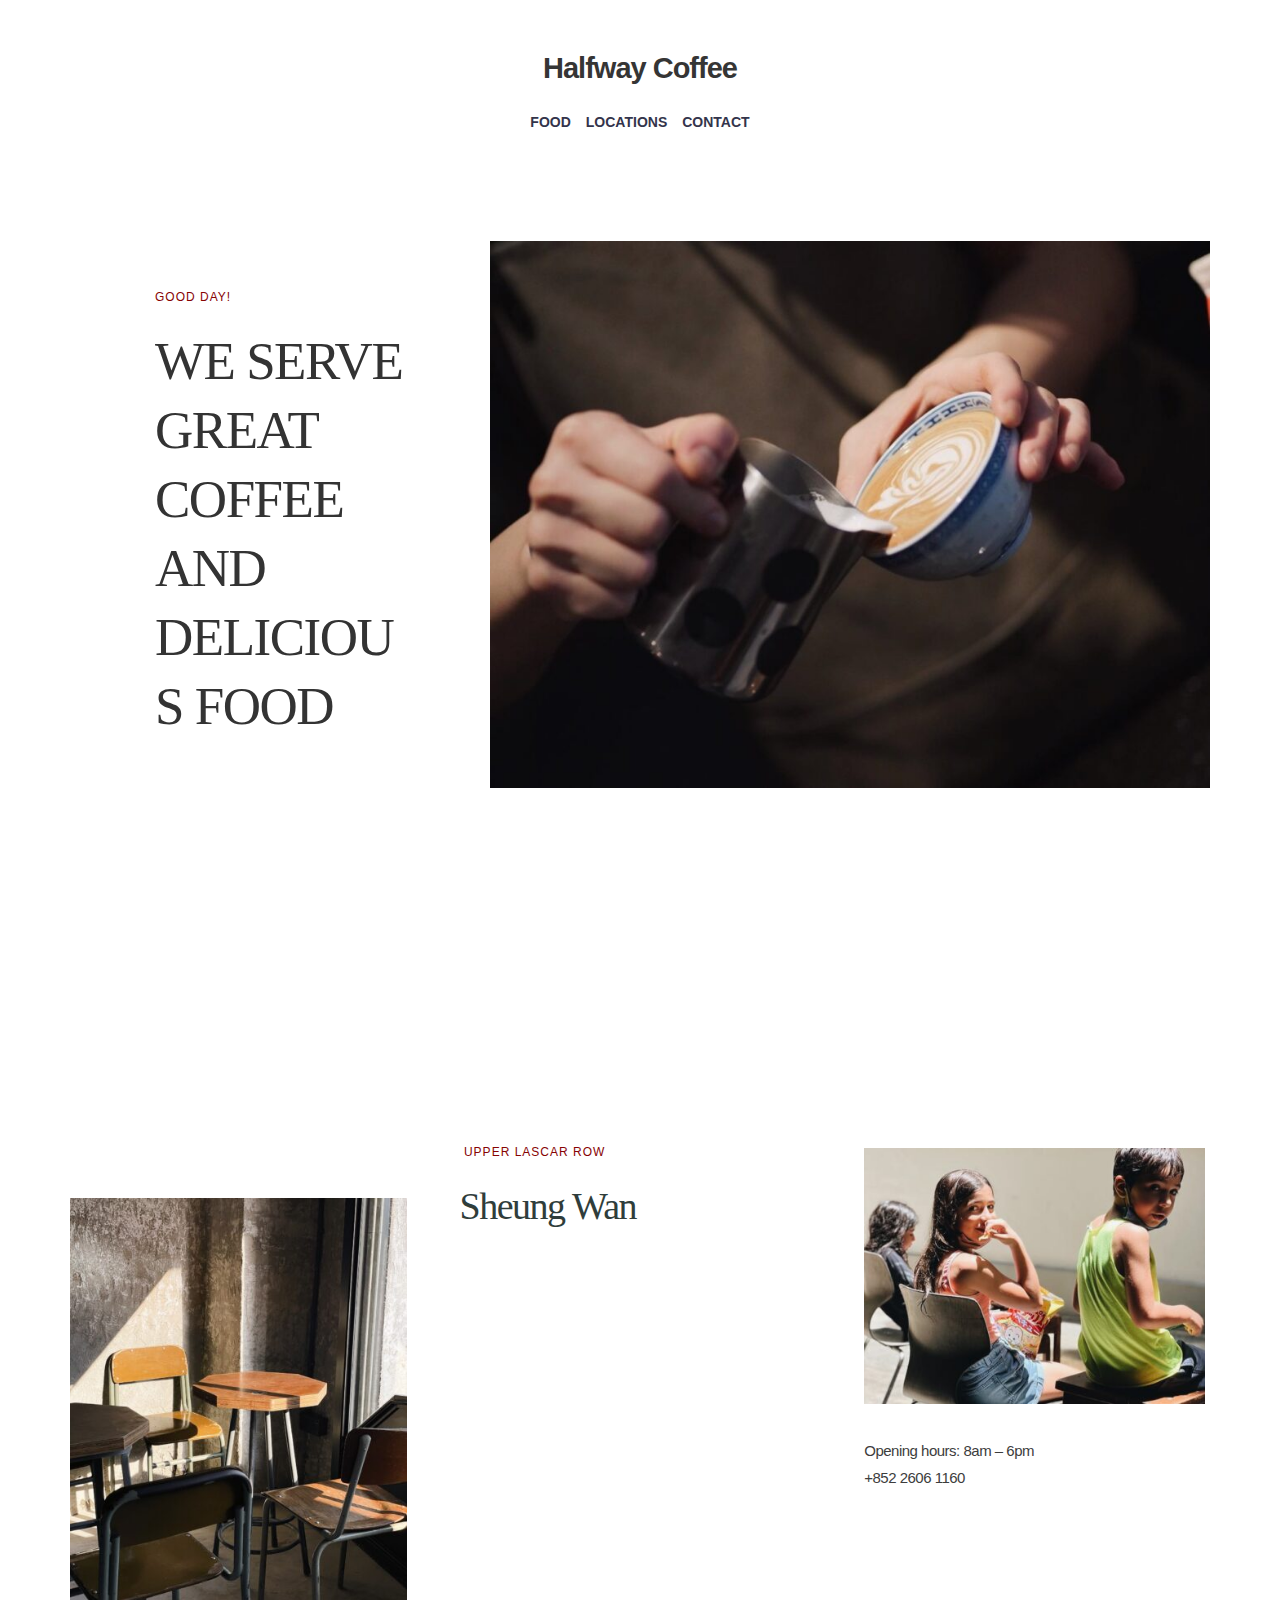
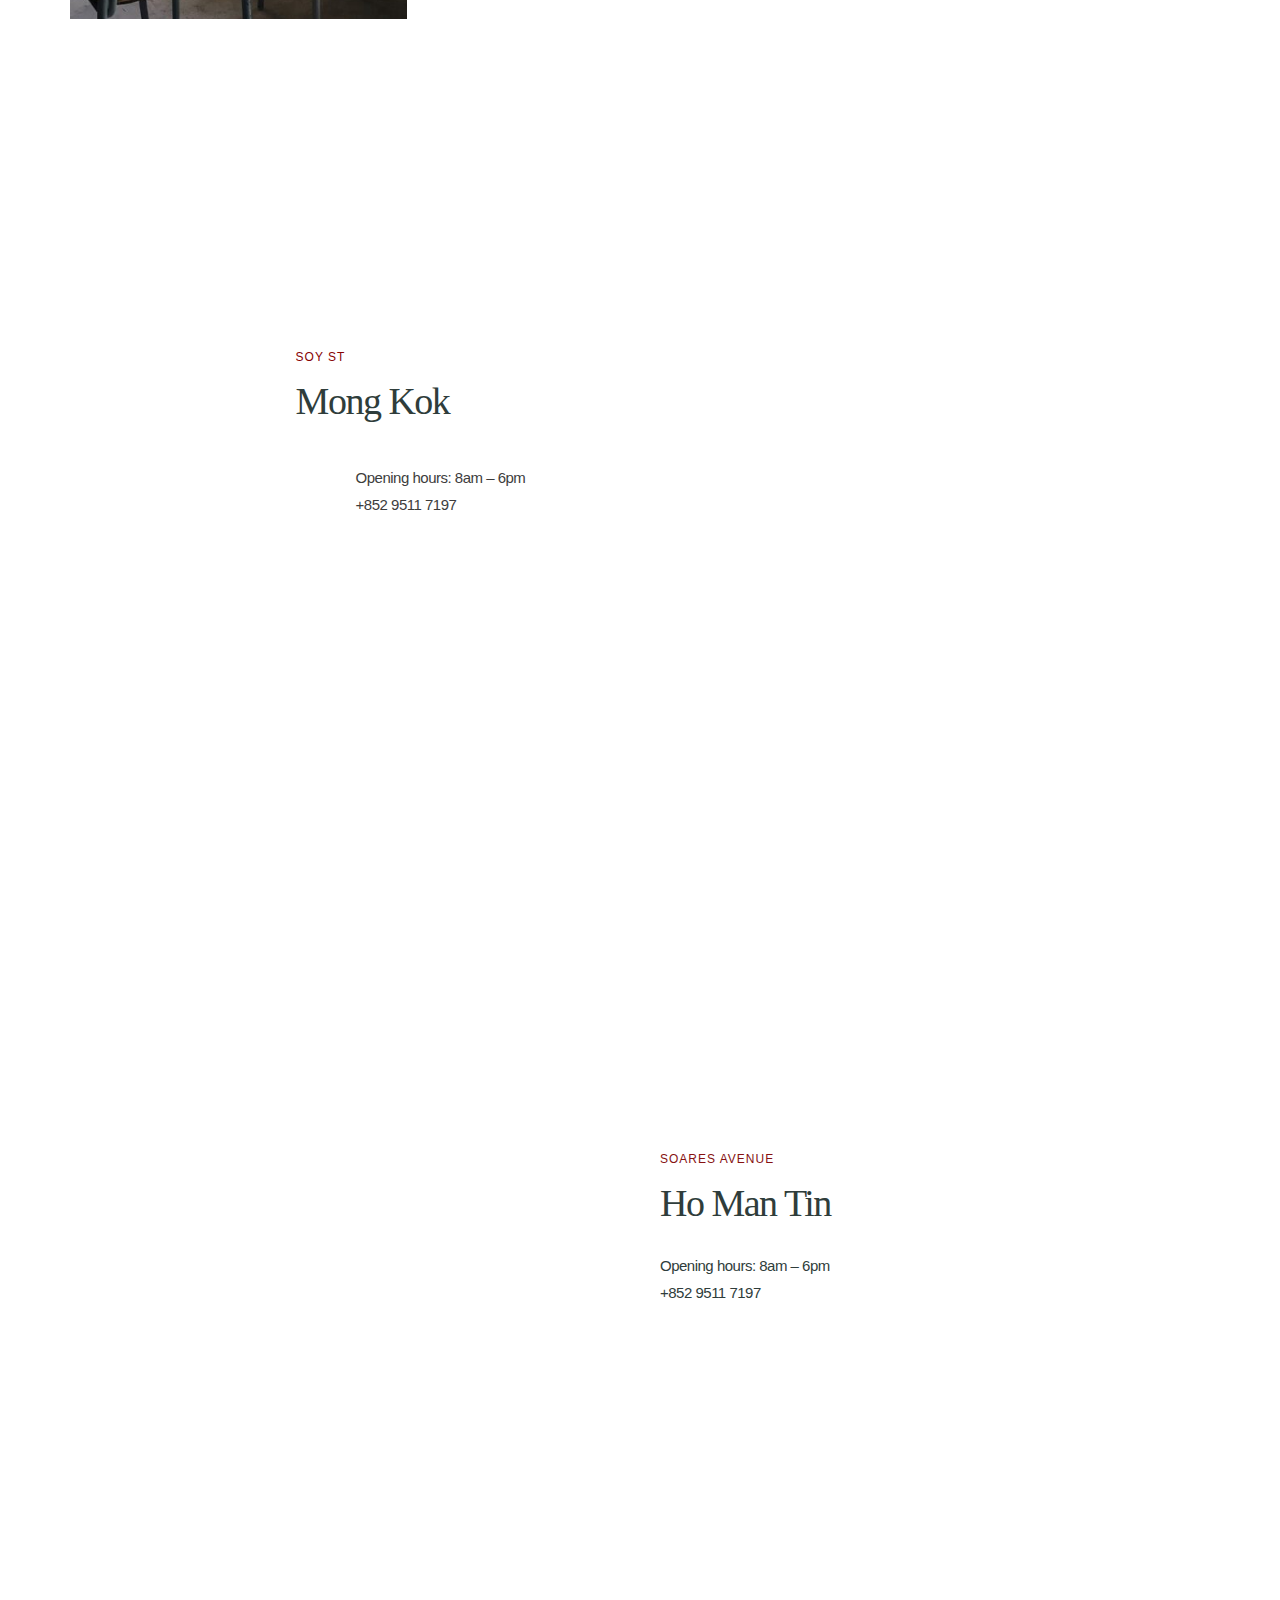
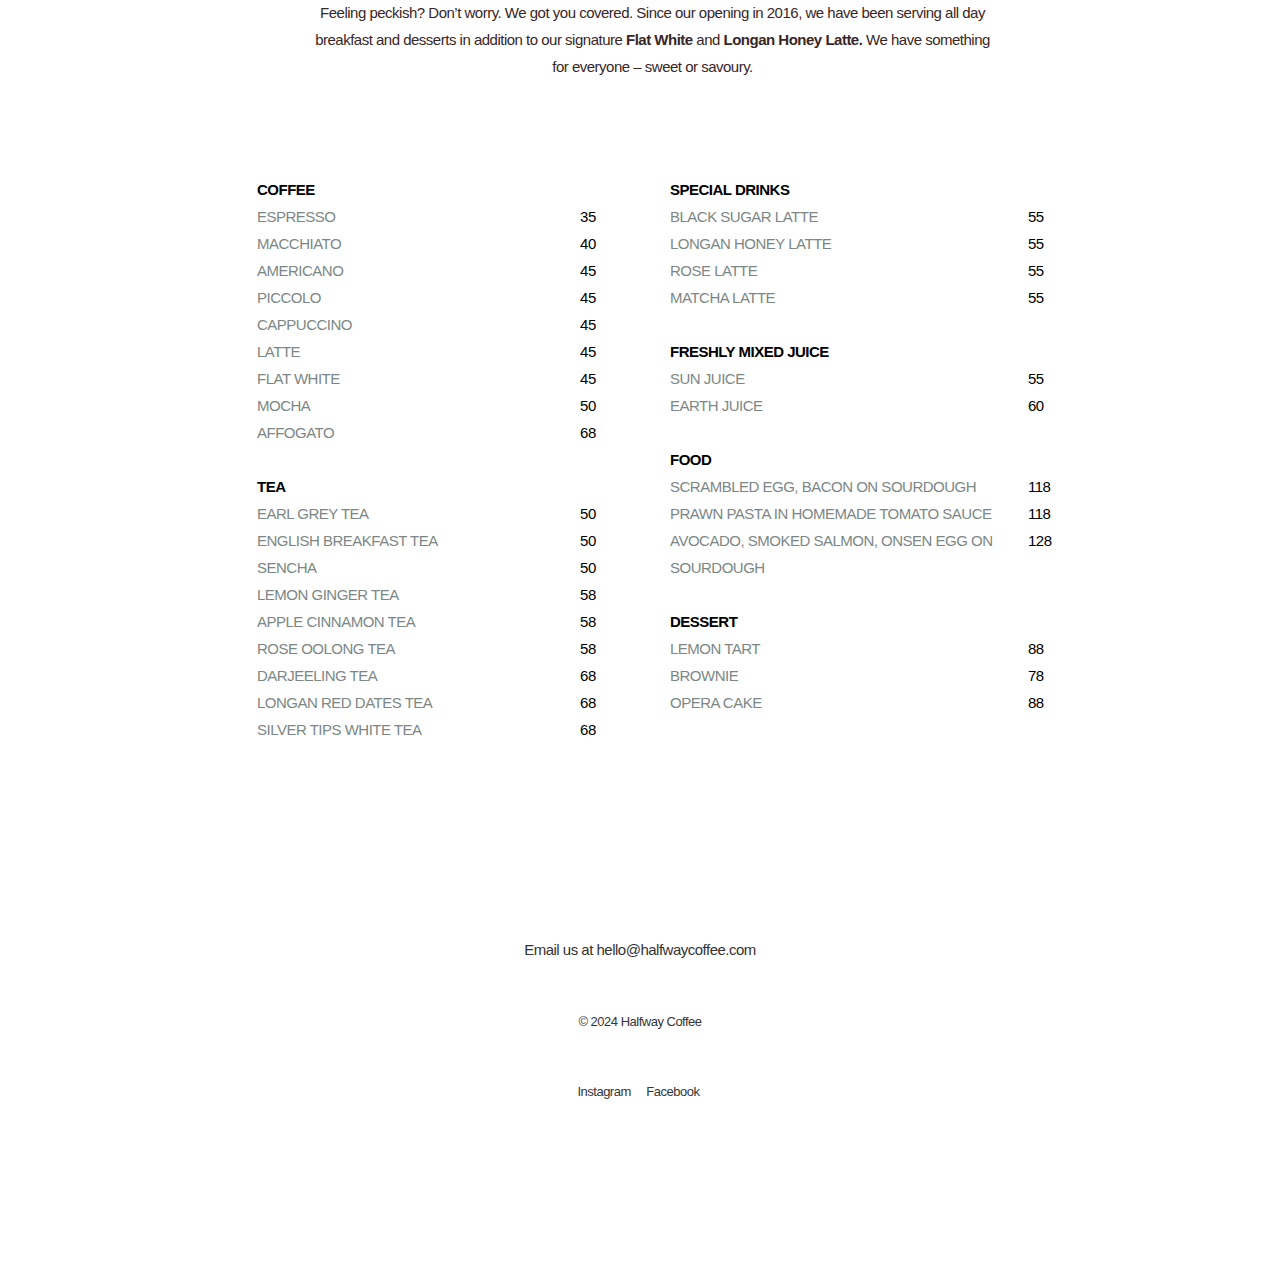
<file: Halfway Coffee 半路咖啡.html>
<!DOCTYPE html>
<html lang="en-US" class=" xoyxpgn idc0_350"><head>
<meta http-equiv="content-type" content="text/html; charset=UTF-8">
    <meta charset="UTF-8">
    <link rel="profile" href="http://gmpg.org/xfn/11">
    <link rel="pingback" href="https://chahei7.dreamhosters.com/xmlrpc.php">
	<title>Halfway Coffee 半路咖啡</title>
<meta name="robots" content="max-image-preview:large">
<meta name="viewport" content="width=device-width, initial-scale=1"><link rel="dns-prefetch" href="https://fonts.bunny.net/">
<link rel="alternate" type="application/rss+xml" title="Halfway Coffee 半路咖啡 » Feed" href="https://chahei7.dreamhosters.com/feed/">
<link rel="alternate" type="application/rss+xml" title="Halfway Coffee 半路咖啡 » Comments Feed" href="https://chahei7.dreamhosters.com/comments/feed/">
<script>
window._wpemojiSettings = {"baseUrl":"https:\/\/s.w.org\/images\/core\/emoji\/15.0.3\/72x72\/","ext":".png","svgUrl":"https:\/\/s.w.org\/images\/core\/emoji\/15.0.3\/svg\/","svgExt":".svg","source":{"concatemoji":"https:\/\/chahei7.dreamhosters.com\/wp-includes\/js\/wp-emoji-release.min.js?ver=6.7"}};
/*! This file is auto-generated */
!function(i,n){var o,s,e;function c(e){try{var t={supportTests:e,timestamp:(new Date).valueOf()};sessionStorage.setItem(o,JSON.stringify(t))}catch(e){}}function p(e,t,n){e.clearRect(0,0,e.canvas.width,e.canvas.height),e.fillText(t,0,0);var t=new Uint32Array(e.getImageData(0,0,e.canvas.width,e.canvas.height).data),r=(e.clearRect(0,0,e.canvas.width,e.canvas.height),e.fillText(n,0,0),new Uint32Array(e.getImageData(0,0,e.canvas.width,e.canvas.height).data));return t.every(function(e,t){return e===r[t]})}function u(e,t,n){switch(t){case"flag":return n(e,"\ud83c\udff3\ufe0f\u200d\u26a7\ufe0f","\ud83c\udff3\ufe0f\u200b\u26a7\ufe0f")?!1:!n(e,"\ud83c\uddfa\ud83c\uddf3","\ud83c\uddfa\u200b\ud83c\uddf3")&&!n(e,"\ud83c\udff4\udb40\udc67\udb40\udc62\udb40\udc65\udb40\udc6e\udb40\udc67\udb40\udc7f","\ud83c\udff4\u200b\udb40\udc67\u200b\udb40\udc62\u200b\udb40\udc65\u200b\udb40\udc6e\u200b\udb40\udc67\u200b\udb40\udc7f");case"emoji":return!n(e,"\ud83d\udc26\u200d\u2b1b","\ud83d\udc26\u200b\u2b1b")}return!1}function f(e,t,n){var r="undefined"!=typeof WorkerGlobalScope&&self instanceof WorkerGlobalScope?new OffscreenCanvas(300,150):i.createElement("canvas"),a=r.getContext("2d",{willReadFrequently:!0}),o=(a.textBaseline="top",a.font="600 32px Arial",{});return e.forEach(function(e){o[e]=t(a,e,n)}),o}function t(e){var t=i.createElement("script");t.src=e,t.defer=!0,i.head.appendChild(t)}"undefined"!=typeof Promise&&(o="wpEmojiSettingsSupports",s=["flag","emoji"],n.supports={everything:!0,everythingExceptFlag:!0},e=new Promise(function(e){i.addEventListener("DOMContentLoaded",e,{once:!0})}),new Promise(function(t){var n=function(){try{var e=JSON.parse(sessionStorage.getItem(o));if("object"==typeof e&&"number"==typeof e.timestamp&&(new Date).valueOf()<e.timestamp+604800&&"object"==typeof e.supportTests)return e.supportTests}catch(e){}return null}();if(!n){if("undefined"!=typeof Worker&&"undefined"!=typeof OffscreenCanvas&&"undefined"!=typeof URL&&URL.createObjectURL&&"undefined"!=typeof Blob)try{var e="postMessage("+f.toString()+"("+[JSON.stringify(s),u.toString(),p.toString()].join(",")+"));",r=new Blob([e],{type:"text/javascript"}),a=new Worker(URL.createObjectURL(r),{name:"wpTestEmojiSupports"});return void(a.onmessage=function(e){c(n=e.data),a.terminate(),t(n)})}catch(e){}c(n=f(s,u,p))}t(n)}).then(function(e){for(var t in e)n.supports[t]=e[t],n.supports.everything=n.supports.everything&&n.supports[t],"flag"!==t&&(n.supports.everythingExceptFlag=n.supports.everythingExceptFlag&&n.supports[t]);n.supports.everythingExceptFlag=n.supports.everythingExceptFlag&&!n.supports.flag,n.DOMReady=!1,n.readyCallback=function(){n.DOMReady=!0}}).then(function(){return e}).then(function(){var e;n.supports.everything||(n.readyCallback(),(e=n.source||{}).concatemoji?t(e.concatemoji):e.wpemoji&&e.twemoji&&(t(e.twemoji),t(e.wpemoji)))}))}((window,document),window._wpemojiSettings);
</script>
<style id="wp-emoji-styles-inline-css">

	img.wp-smiley, img.emoji {
		display: inline !important;
		border: none !important;
		box-shadow: none !important;
		height: 1em !important;
		width: 1em !important;
		margin: 0 0.07em !important;
		vertical-align: -0.1em !important;
		background: none !important;
		padding: 0 !important;
	}
</style>
<link rel="stylesheet" id="wp-block-library-css" href="Halfway%20Coffee%20%E5%8D%8A%E8%B7%AF%E5%92%96%E5%95%A1_files/style.min_003.css" media="all">
<style id="wp-block-library-theme-inline-css">
.wp-block-audio :where(figcaption){color:#555;font-size:13px;text-align:center}.is-dark-theme .wp-block-audio :where(figcaption){color:#ffffffa6}.wp-block-audio{margin:0 0 1em}.wp-block-code{border:1px solid #ccc;border-radius:4px;font-family:Menlo,Consolas,monaco,monospace;padding:.8em 1em}.wp-block-embed :where(figcaption){color:#555;font-size:13px;text-align:center}.is-dark-theme .wp-block-embed :where(figcaption){color:#ffffffa6}.wp-block-embed{margin:0 0 1em}.blocks-gallery-caption{color:#555;font-size:13px;text-align:center}.is-dark-theme .blocks-gallery-caption{color:#ffffffa6}:root :where(.wp-block-image figcaption){color:#555;font-size:13px;text-align:center}.is-dark-theme :root :where(.wp-block-image figcaption){color:#ffffffa6}.wp-block-image{margin:0 0 1em}.wp-block-pullquote{border-bottom:4px solid;border-top:4px solid;color:currentColor;margin-bottom:1.75em}.wp-block-pullquote cite,.wp-block-pullquote footer,.wp-block-pullquote__citation{color:currentColor;font-size:.8125em;font-style:normal;text-transform:uppercase}.wp-block-quote{border-left:.25em solid;margin:0 0 1.75em;padding-left:1em}.wp-block-quote cite,.wp-block-quote footer{color:currentColor;font-size:.8125em;font-style:normal;position:relative}.wp-block-quote:where(.has-text-align-right){border-left:none;border-right:.25em solid;padding-left:0;padding-right:1em}.wp-block-quote:where(.has-text-align-center){border:none;padding-left:0}.wp-block-quote.is-large,.wp-block-quote.is-style-large,.wp-block-quote:where(.is-style-plain){border:none}.wp-block-search .wp-block-search__label{font-weight:700}.wp-block-search__button{border:1px solid #ccc;padding:.375em .625em}:where(.wp-block-group.has-background){padding:1.25em 2.375em}.wp-block-separator.has-css-opacity{opacity:.4}.wp-block-separator{border:none;border-bottom:2px solid;margin-left:auto;margin-right:auto}.wp-block-separator.has-alpha-channel-opacity{opacity:1}.wp-block-separator:not(.is-style-wide):not(.is-style-dots){width:100px}.wp-block-separator.has-background:not(.is-style-dots){border-bottom:none;height:1px}.wp-block-separator.has-background:not(.is-style-wide):not(.is-style-dots){height:2px}.wp-block-table{margin:0 0 1em}.wp-block-table td,.wp-block-table th{word-break:normal}.wp-block-table :where(figcaption){color:#555;font-size:13px;text-align:center}.is-dark-theme .wp-block-table :where(figcaption){color:#ffffffa6}.wp-block-video :where(figcaption){color:#555;font-size:13px;text-align:center}.is-dark-theme .wp-block-video :where(figcaption){color:#ffffffa6}.wp-block-video{margin:0 0 1em}:root :where(.wp-block-template-part.has-background){margin-bottom:0;margin-top:0;padding:1.25em 2.375em}
</style>
<style id="classic-theme-styles-inline-css">
/*! This file is auto-generated */
.wp-block-button__link{color:#fff;background-color:#32373c;border-radius:9999px;box-shadow:none;text-decoration:none;padding:calc(.667em + 2px) calc(1.333em + 2px);font-size:1.125em}.wp-block-file__button{background:#32373c;color:#fff;text-decoration:none}
</style>
<style id="global-styles-inline-css">
:root{--wp--preset--aspect-ratio--square: 1;--wp--preset--aspect-ratio--4-3: 4/3;--wp--preset--aspect-ratio--3-4: 3/4;--wp--preset--aspect-ratio--3-2: 3/2;--wp--preset--aspect-ratio--2-3: 2/3;--wp--preset--aspect-ratio--16-9: 16/9;--wp--preset--aspect-ratio--9-16: 9/16;--wp--preset--color--black: #000000;--wp--preset--color--cyan-bluish-gray: #abb8c3;--wp--preset--color--white: #ffffff;--wp--preset--color--pale-pink: #f78da7;--wp--preset--color--vivid-red: #cf2e2e;--wp--preset--color--luminous-vivid-orange: #ff6900;--wp--preset--color--luminous-vivid-amber: #fcb900;--wp--preset--color--light-green-cyan: #7bdcb5;--wp--preset--color--vivid-green-cyan: #00d084;--wp--preset--color--pale-cyan-blue: #8ed1fc;--wp--preset--color--vivid-cyan-blue: #0693e3;--wp--preset--color--vivid-purple: #9b51e0;--wp--preset--gradient--vivid-cyan-blue-to-vivid-purple: linear-gradient(135deg,rgba(6,147,227,1) 0%,rgb(155,81,224) 100%);--wp--preset--gradient--light-green-cyan-to-vivid-green-cyan: linear-gradient(135deg,rgb(122,220,180) 0%,rgb(0,208,130) 100%);--wp--preset--gradient--luminous-vivid-amber-to-luminous-vivid-orange: linear-gradient(135deg,rgba(252,185,0,1) 0%,rgba(255,105,0,1) 100%);--wp--preset--gradient--luminous-vivid-orange-to-vivid-red: linear-gradient(135deg,rgba(255,105,0,1) 0%,rgb(207,46,46) 100%);--wp--preset--gradient--very-light-gray-to-cyan-bluish-gray: linear-gradient(135deg,rgb(238,238,238) 0%,rgb(169,184,195) 100%);--wp--preset--gradient--cool-to-warm-spectrum: linear-gradient(135deg,rgb(74,234,220) 0%,rgb(151,120,209) 20%,rgb(207,42,186) 40%,rgb(238,44,130) 60%,rgb(251,105,98) 80%,rgb(254,248,76) 100%);--wp--preset--gradient--blush-light-purple: linear-gradient(135deg,rgb(255,206,236) 0%,rgb(152,150,240) 100%);--wp--preset--gradient--blush-bordeaux: linear-gradient(135deg,rgb(254,205,165) 0%,rgb(254,45,45) 50%,rgb(107,0,62) 100%);--wp--preset--gradient--luminous-dusk: linear-gradient(135deg,rgb(255,203,112) 0%,rgb(199,81,192) 50%,rgb(65,88,208) 100%);--wp--preset--gradient--pale-ocean: linear-gradient(135deg,rgb(255,245,203) 0%,rgb(182,227,212) 50%,rgb(51,167,181) 100%);--wp--preset--gradient--electric-grass: linear-gradient(135deg,rgb(202,248,128) 0%,rgb(113,206,126) 100%);--wp--preset--gradient--midnight: linear-gradient(135deg,rgb(2,3,129) 0%,rgb(40,116,252) 100%);--wp--preset--font-size--small: 13px;--wp--preset--font-size--medium: 20px;--wp--preset--font-size--large: 36px;--wp--preset--font-size--x-large: 42px;--wp--preset--spacing--20: 0.44rem;--wp--preset--spacing--30: 0.67rem;--wp--preset--spacing--40: 1rem;--wp--preset--spacing--50: 1.5rem;--wp--preset--spacing--60: 2.25rem;--wp--preset--spacing--70: 3.38rem;--wp--preset--spacing--80: 5.06rem;--wp--preset--shadow--natural: 6px 6px 9px rgba(0, 0, 0, 0.2);--wp--preset--shadow--deep: 12px 12px 50px rgba(0, 0, 0, 0.4);--wp--preset--shadow--sharp: 6px 6px 0px rgba(0, 0, 0, 0.2);--wp--preset--shadow--outlined: 6px 6px 0px -3px rgba(255, 255, 255, 1), 6px 6px rgba(0, 0, 0, 1);--wp--preset--shadow--crisp: 6px 6px 0px rgba(0, 0, 0, 1);}:where(.is-layout-flex){gap: 0.5em;}:where(.is-layout-grid){gap: 0.5em;}body .is-layout-flex{display: flex;}.is-layout-flex{flex-wrap: wrap;align-items: center;}.is-layout-flex > :is(*, div){margin: 0;}body .is-layout-grid{display: grid;}.is-layout-grid > :is(*, div){margin: 0;}:where(.wp-block-columns.is-layout-flex){gap: 2em;}:where(.wp-block-columns.is-layout-grid){gap: 2em;}:where(.wp-block-post-template.is-layout-flex){gap: 1.25em;}:where(.wp-block-post-template.is-layout-grid){gap: 1.25em;}.has-black-color{color: var(--wp--preset--color--black) !important;}.has-cyan-bluish-gray-color{color: var(--wp--preset--color--cyan-bluish-gray) !important;}.has-white-color{color: var(--wp--preset--color--white) !important;}.has-pale-pink-color{color: var(--wp--preset--color--pale-pink) !important;}.has-vivid-red-color{color: var(--wp--preset--color--vivid-red) !important;}.has-luminous-vivid-orange-color{color: var(--wp--preset--color--luminous-vivid-orange) !important;}.has-luminous-vivid-amber-color{color: var(--wp--preset--color--luminous-vivid-amber) !important;}.has-light-green-cyan-color{color: var(--wp--preset--color--light-green-cyan) !important;}.has-vivid-green-cyan-color{color: var(--wp--preset--color--vivid-green-cyan) !important;}.has-pale-cyan-blue-color{color: var(--wp--preset--color--pale-cyan-blue) !important;}.has-vivid-cyan-blue-color{color: var(--wp--preset--color--vivid-cyan-blue) !important;}.has-vivid-purple-color{color: var(--wp--preset--color--vivid-purple) !important;}.has-black-background-color{background-color: var(--wp--preset--color--black) !important;}.has-cyan-bluish-gray-background-color{background-color: var(--wp--preset--color--cyan-bluish-gray) !important;}.has-white-background-color{background-color: var(--wp--preset--color--white) !important;}.has-pale-pink-background-color{background-color: var(--wp--preset--color--pale-pink) !important;}.has-vivid-red-background-color{background-color: var(--wp--preset--color--vivid-red) !important;}.has-luminous-vivid-orange-background-color{background-color: var(--wp--preset--color--luminous-vivid-orange) !important;}.has-luminous-vivid-amber-background-color{background-color: var(--wp--preset--color--luminous-vivid-amber) !important;}.has-light-green-cyan-background-color{background-color: var(--wp--preset--color--light-green-cyan) !important;}.has-vivid-green-cyan-background-color{background-color: var(--wp--preset--color--vivid-green-cyan) !important;}.has-pale-cyan-blue-background-color{background-color: var(--wp--preset--color--pale-cyan-blue) !important;}.has-vivid-cyan-blue-background-color{background-color: var(--wp--preset--color--vivid-cyan-blue) !important;}.has-vivid-purple-background-color{background-color: var(--wp--preset--color--vivid-purple) !important;}.has-black-border-color{border-color: var(--wp--preset--color--black) !important;}.has-cyan-bluish-gray-border-color{border-color: var(--wp--preset--color--cyan-bluish-gray) !important;}.has-white-border-color{border-color: var(--wp--preset--color--white) !important;}.has-pale-pink-border-color{border-color: var(--wp--preset--color--pale-pink) !important;}.has-vivid-red-border-color{border-color: var(--wp--preset--color--vivid-red) !important;}.has-luminous-vivid-orange-border-color{border-color: var(--wp--preset--color--luminous-vivid-orange) !important;}.has-luminous-vivid-amber-border-color{border-color: var(--wp--preset--color--luminous-vivid-amber) !important;}.has-light-green-cyan-border-color{border-color: var(--wp--preset--color--light-green-cyan) !important;}.has-vivid-green-cyan-border-color{border-color: var(--wp--preset--color--vivid-green-cyan) !important;}.has-pale-cyan-blue-border-color{border-color: var(--wp--preset--color--pale-cyan-blue) !important;}.has-vivid-cyan-blue-border-color{border-color: var(--wp--preset--color--vivid-cyan-blue) !important;}.has-vivid-purple-border-color{border-color: var(--wp--preset--color--vivid-purple) !important;}.has-vivid-cyan-blue-to-vivid-purple-gradient-background{background: var(--wp--preset--gradient--vivid-cyan-blue-to-vivid-purple) !important;}.has-light-green-cyan-to-vivid-green-cyan-gradient-background{background: var(--wp--preset--gradient--light-green-cyan-to-vivid-green-cyan) !important;}.has-luminous-vivid-amber-to-luminous-vivid-orange-gradient-background{background: var(--wp--preset--gradient--luminous-vivid-amber-to-luminous-vivid-orange) !important;}.has-luminous-vivid-orange-to-vivid-red-gradient-background{background: var(--wp--preset--gradient--luminous-vivid-orange-to-vivid-red) !important;}.has-very-light-gray-to-cyan-bluish-gray-gradient-background{background: var(--wp--preset--gradient--very-light-gray-to-cyan-bluish-gray) !important;}.has-cool-to-warm-spectrum-gradient-background{background: var(--wp--preset--gradient--cool-to-warm-spectrum) !important;}.has-blush-light-purple-gradient-background{background: var(--wp--preset--gradient--blush-light-purple) !important;}.has-blush-bordeaux-gradient-background{background: var(--wp--preset--gradient--blush-bordeaux) !important;}.has-luminous-dusk-gradient-background{background: var(--wp--preset--gradient--luminous-dusk) !important;}.has-pale-ocean-gradient-background{background: var(--wp--preset--gradient--pale-ocean) !important;}.has-electric-grass-gradient-background{background: var(--wp--preset--gradient--electric-grass) !important;}.has-midnight-gradient-background{background: var(--wp--preset--gradient--midnight) !important;}.has-small-font-size{font-size: var(--wp--preset--font-size--small) !important;}.has-medium-font-size{font-size: var(--wp--preset--font-size--medium) !important;}.has-large-font-size{font-size: var(--wp--preset--font-size--large) !important;}.has-x-large-font-size{font-size: var(--wp--preset--font-size--x-large) !important;}
:where(.wp-block-post-template.is-layout-flex){gap: 1.25em;}:where(.wp-block-post-template.is-layout-grid){gap: 1.25em;}
:where(.wp-block-columns.is-layout-flex){gap: 2em;}:where(.wp-block-columns.is-layout-grid){gap: 2em;}
:root :where(.wp-block-pullquote){font-size: 1.5em;line-height: 1.6;}
</style>
<link rel="stylesheet" id="font-awesome-css" href="Halfway%20Coffee%20%E5%8D%8A%E8%B7%AF%E5%92%96%E5%95%A1_files/all.min.css" media="all">
<link rel="stylesheet" id="simple-line-icons-css" href="Halfway%20Coffee%20%E5%8D%8A%E8%B7%AF%E5%92%96%E5%95%A1_files/simple-line-icons.min.css" media="all">
<link rel="stylesheet" id="oceanwp-style-css" href="Halfway%20Coffee%20%E5%8D%8A%E8%B7%AF%E5%92%96%E5%95%A1_files/style.min.css" media="all">
<link rel="stylesheet" id="oceanwp-hamburgers-css" href="Halfway%20Coffee%20%E5%8D%8A%E8%B7%AF%E5%92%96%E5%95%A1_files/hamburgers.min.css" media="all">
<link rel="stylesheet" id="oceanwp-minus-css" href="Halfway%20Coffee%20%E5%8D%8A%E8%B7%AF%E5%92%96%E5%95%A1_files/minus.css" media="all">
<link rel="stylesheet" id="oe-widgets-style-css" href="Halfway%20Coffee%20%E5%8D%8A%E8%B7%AF%E5%92%96%E5%95%A1_files/widgets.css" media="all">
<link rel="stylesheet" id="oss-social-share-style-css" href="Halfway%20Coffee%20%E5%8D%8A%E8%B7%AF%E5%92%96%E5%95%A1_files/style.min_002.css" media="all">
<link rel="stylesheet" id="brizy-asset-google-10-css" class="brz-link brz-link-google" type="text/css" href="Halfway%20Coffee%20%E5%8D%8A%E8%B7%AF%E5%92%96%E5%95%A1_files/css.css" media="all">
<link rel="stylesheet" id="brizy-asset-group-3-20-css" class="brz-link brz-link-preview-lib" data-group="group-3" href="Halfway%20Coffee%20%E5%8D%8A%E8%B7%AF%E5%92%96%E5%95%A1_files/group-3.min.css" media="all">
<link rel="stylesheet" id="brizy-asset-main-30-css" class="brz-link brz-link-preview" href="Halfway%20Coffee%20%E5%8D%8A%E8%B7%AF%E5%92%96%E5%95%A1_files/preview.min.css" media="all">
<style id="brizy-asset-main-30-inline-css">
.brz .brz-cp-color1, .brz .brz-bcp-color1{color: rgb(var(--brz-global-color1));}.brz .brz-cp-color2, .brz .brz-bcp-color2{color: rgb(var(--brz-global-color2));}.brz .brz-cp-color3, .brz .brz-bcp-color3{color: rgb(var(--brz-global-color3));}.brz .brz-cp-color4, .brz .brz-bcp-color4{color: rgb(var(--brz-global-color4));}.brz .brz-cp-color5, .brz .brz-bcp-color5{color: rgb(var(--brz-global-color5));}.brz .brz-cp-color6, .brz .brz-bcp-color6{color: rgb(var(--brz-global-color6));}.brz .brz-cp-color7, .brz .brz-bcp-color7{color: rgb(var(--brz-global-color7));}.brz .brz-cp-color8, .brz .brz-bcp-color8{color: rgb(var(--brz-global-color8));}:root{--brz-global-color1:0, 0, 0;--brz-global-color2:47, 61, 59;--brz-global-color3:226, 232, 241;--brz-global-color4:220, 237, 239;--brz-global-color5:239, 220, 232;--brz-global-color6:224, 243, 231;--brz-global-color7:124, 135, 133;--brz-global-color8:255, 255, 255;}:root{--brz-paragraphfontfamily:Lexend Deca, sans-serif;--brz-paragraphfontsize:16px;--brz-paragraphfontsizesuffix:undefined;--brz-paragraphfontweight:400;--brz-paragraphletterspacing:-0.5px;--brz-paragraphlineheight:1.8;--brz-paragraphtabletfontsize:15px;--brz-paragraphtabletfontweight:300;--brz-paragraphtabletletterspacing:0px;--brz-paragraphtabletlineheight:1.8;--brz-paragraphmobilefontsize:15px;--brz-paragraphmobilefontweight:300;--brz-paragraphmobileletterspacing:0px;--brz-paragraphmobilelineheight:1.8;--brz-paragraphstoryfontsize:3.68%;--brz-subtitlefontfamily:Cormorant Garamond, serif;--brz-subtitlefontsize:26px;--brz-subtitlefontsizesuffix:px;--brz-subtitlefontweight:400;--brz-subtitleletterspacing:0px;--brz-subtitlelineheight:1.5;--brz-subtitletabletfontsize:24px;--brz-subtitletabletfontweight:400;--brz-subtitletabletletterspacing:0px;--brz-subtitletabletlineheight:1.5;--brz-subtitlemobilefontsize:21px;--brz-subtitlemobilefontweight:400;--brz-subtitlemobileletterspacing:0px;--brz-subtitlemobilelineheight:1.5;--brz-subtitlestoryfontsize:5.98%;--brz-abovetitlefontfamily:Lexend Deca, sans-serif;--brz-abovetitlefontsize:12px;--brz-abovetitlefontsizesuffix:px;--brz-abovetitlefontweight:400;--brz-abovetitleletterspacing:1px;--brz-abovetitlelineheight:1.6;--brz-abovetitletabletfontsize:14px;--brz-abovetitletabletfontweight:400;--brz-abovetitletabletletterspacing:1px;--brz-abovetitletabletlineheight:1.6;--brz-abovetitlemobilefontsize:14px;--brz-abovetitlemobilefontweight:400;--brz-abovetitlemobileletterspacing:1px;--brz-abovetitlemobilelineheight:1.6;--brz-abovetitlestoryfontsize:2.7600000000000002%;--brz-heading1fontfamily:Chonburi, display;--brz-heading1fontsize:58px;--brz-heading1fontsizesuffix:px;--brz-heading1fontweight:200;--brz-heading1letterspacing:-1.5px;--brz-heading1lineheight:1.3;--brz-heading1tabletfontsize:50px;--brz-heading1tabletfontweight:400;--brz-heading1tabletletterspacing:-1.5px;--brz-heading1tabletlineheight:1.3;--brz-heading1mobilefontsize:39px;--brz-heading1mobilefontweight:400;--brz-heading1mobileletterspacing:-1.5px;--brz-heading1mobilelineheight:1.3;--brz-heading1storyfontsize:13.34%;--brz-heading2fontfamily:Cormorant Garamond, serif;--brz-heading2fontsize:38px;--brz-heading2fontsizesuffix:px;--brz-heading2fontweight:400;--brz-heading2letterspacing:-1.5px;--brz-heading2lineheight:1.3;--brz-heading2tabletfontsize:42px;--brz-heading2tabletfontweight:400;--brz-heading2tabletletterspacing:-1.5px;--brz-heading2tabletlineheight:1.3;--brz-heading2mobilefontsize:36px;--brz-heading2mobilefontweight:400;--brz-heading2mobileletterspacing:-1.5px;--brz-heading2mobilelineheight:1.3;--brz-heading2storyfontsize:8.74%;--brz-heading3fontfamily:Open Sans, sans-serif;--brz-heading3fontsize:12px;--brz-heading3fontsizesuffix:px;--brz-heading3fontweight:400;--brz-heading3letterspacing:1px;--brz-heading3lineheight:1.3;--brz-heading3tabletfontsize:27px;--brz-heading3tabletfontweight:400;--brz-heading3tabletletterspacing:-1px;--brz-heading3tabletlineheight:1.3;--brz-heading3mobilefontsize:22px;--brz-heading3mobilefontweight:400;--brz-heading3mobileletterspacing:-1px;--brz-heading3mobilelineheight:1.3;--brz-heading3storyfontsize:2.7600000000000002%;--brz-heading4fontfamily:Cormorant Garamond, serif;--brz-heading4fontsize:26px;--brz-heading4fontsizesuffix:undefined;--brz-heading4fontweight:400;--brz-heading4letterspacing:-0.5px;--brz-heading4lineheight:1.4;--brz-heading4tabletfontsize:24px;--brz-heading4tabletfontweight:400;--brz-heading4tabletletterspacing:-0.5px;--brz-heading4tabletlineheight:1.4;--brz-heading4mobilefontsize:21px;--brz-heading4mobilefontweight:400;--brz-heading4mobileletterspacing:-0.5px;--brz-heading4mobilelineheight:1.4;--brz-heading4storyfontsize:5.98%;--brz-heading5fontfamily:Cormorant Garamond, serif;--brz-heading5fontsize:20px;--brz-heading5fontsizesuffix:undefined;--brz-heading5fontweight:400;--brz-heading5letterspacing:-0.5px;--brz-heading5lineheight:1.5;--brz-heading5tabletfontsize:19px;--brz-heading5tabletfontweight:400;--brz-heading5tabletletterspacing:-0.5px;--brz-heading5tabletlineheight:1.4;--brz-heading5mobilefontsize:18px;--brz-heading5mobilefontweight:400;--brz-heading5mobileletterspacing:-0.5px;--brz-heading5mobilelineheight:1.4;--brz-heading5storyfontsize:4.6000000000000005%;--brz-heading6fontfamily:Cormorant Garamond, serif;--brz-heading6fontsize:17px;--brz-heading6fontsizesuffix:undefined;--brz-heading6fontweight:400;--brz-heading6letterspacing:0px;--brz-heading6lineheight:1.5;--brz-heading6tabletfontsize:16px;--brz-heading6tabletfontweight:400;--brz-heading6tabletletterspacing:0px;--brz-heading6tabletlineheight:1.4;--brz-heading6mobilefontsize:16px;--brz-heading6mobilefontweight:400;--brz-heading6mobileletterspacing:0px;--brz-heading6mobilelineheight:1.4;--brz-heading6storyfontsize:3.91%;--brz-buttonfontfamily:Lexend Deca, sans-serif;--brz-buttonfontsize:14px;--brz-buttonfontsizesuffix:undefined;--brz-buttonfontweight:400;--brz-buttonletterspacing:0px;--brz-buttonlineheight:1.5;--brz-buttontabletfontsize:14px;--brz-buttontabletfontweight:400;--brz-buttontabletletterspacing:0px;--brz-buttontabletlineheight:1.5;--brz-buttonmobilefontsize:14px;--brz-buttonmobilefontweight:400;--brz-buttonmobileletterspacing:0px;--brz-buttonmobilelineheight:1.5;--brz-buttonstoryfontsize:3.22%;}
</style>
<script src="Halfway%20Coffee%20%E5%8D%8A%E8%B7%AF%E5%92%96%E5%95%A1_files/jquery.min.js" id="jquery-core-js"></script>
<script src="Halfway%20Coffee%20%E5%8D%8A%E8%B7%AF%E5%92%96%E5%95%A1_files/jquery-migrate.min.js" id="jquery-migrate-js"></script>
<script id="brizy-preview-js-before">
var __CONFIG__ = {"serverTimestamp":1732043686,"currentUser":{"user_login":false,"user_email":false,"user_level":false,"user_firstname":false,"user_lastname":false,"display_name":false,"ID":0,"roles":[]}};
</script>
<link rel="https://api.w.org/" href="https://chahei7.dreamhosters.com/wp-json/"><link rel="alternate" title="JSON" type="application/json" href="https://chahei7.dreamhosters.com/wp-json/wp/v2/pages/5"><link rel="EditURI" type="application/rsd+xml" title="RSD" href="https://chahei7.dreamhosters.com/xmlrpc.php?rsd">
<meta name="generator" content="WordPress 6.7">
<link rel="canonical" href="https://chahei7.dreamhosters.com/">
<link rel="shortlink" href="https://chahei7.dreamhosters.com/">
<link rel="alternate" title="oEmbed (JSON)" type="application/json+oembed" href="https://chahei7.dreamhosters.com/wp-json/oembed/1.0/embed?url=https%3A%2F%2Fchahei7.dreamhosters.com%2F">
<link rel="alternate" title="oEmbed (XML)" type="text/xml+oembed" href="https://chahei7.dreamhosters.com/wp-json/oembed/1.0/embed?url=https%3A%2F%2Fchahei7.dreamhosters.com%2F&amp;format=xml">
<style>.recentcomments a{display:inline !important;padding:0 !important;margin:0 !important;}</style><meta name="viewport" content="width=device-width, initial-scale=1">
<link class="brz-link brz-link-bunny-fonts-prefetch" rel="dns-prefetch" href="https://fonts.bunny.net/"> <link class="brz-link brz-link-bunny-fonts-preconnect" rel="preconnect" href="https://fonts.bunny.net/" crossorigin="">
<style class="brz-style"></style><style class="brz-style">.brz .brz-css-brteu{z-index: auto;margin:0;}.brz .brz-css-brteu.brz-section .brz-section__content{min-height: auto;display:flex;}.brz .brz-css-brteu .brz-container{justify-content:center;}.brz .brz-css-brteu > .slick-slider > .brz-slick-slider__dots{color:rgba(0, 0, 0, 1);}.brz .brz-css-brteu > .slick-slider > .brz-slick-slider__arrow{color:rgba(0, 0, 0, 0.7);}@media(min-width:991px){.brz .brz-css-brteu{display:block;}}@media(min-width:991px){.brz .brz-css-brteu > .slick-slider > .brz-slick-slider__arrow:hover{color:rgba(0, 0, 0, 1);}}@media(max-width:991px) and (min-width:768px){.brz .brz-css-brteu{z-index: auto;margin:0;}.brz .brz-css-brteu.brz-section .brz-section__content{min-height: auto;display:flex;}.brz .brz-css-brteu .brz-container{justify-content:center;}.brz .brz-css-brteu > .slick-slider > .brz-slick-slider__dots{color:rgba(0, 0, 0, 1);}.brz .brz-css-brteu > .slick-slider > .brz-slick-slider__arrow{color:rgba(0, 0, 0, 0.7);}}@media(max-width:991px) and (min-width:768px){.brz .brz-css-brteu{display:block;}}@media(max-width:767px){.brz .brz-css-brteu{z-index: auto;margin:0;}.brz .brz-css-brteu.brz-section .brz-section__content{min-height: auto;display:flex;}.brz .brz-css-brteu .brz-container{justify-content:center;}.brz .brz-css-brteu > .slick-slider > .brz-slick-slider__dots{color:rgba(0, 0, 0, 1);}.brz .brz-css-brteu > .slick-slider > .brz-slick-slider__arrow{color:rgba(0, 0, 0, 0.7);}}@media(max-width:767px){.brz .brz-css-brteu{display:block;}}
.brz .brz-css-wnwun{padding:75px 0px 75px 0px;}.brz .brz-css-wnwun > .brz-bg{border:0px solid rgba(102, 115, 141, 0);border-radius: 0px;mix-blend-mode:normal;}.brz .brz-css-wnwun > .brz-bg > .brz-bg-image{background-image:none;display:block;background-size:cover;background-repeat:no-repeat;}.brz .brz-css-wnwun > .brz-bg > .brz-bg-image:after{content: "";background-image:none;}.brz .brz-css-wnwun > .brz-bg > .brz-bg-color{background-color:rgba(0, 0, 0, 0);background-image:none;}.brz .brz-css-wnwun > .brz-bg > .brz-bg-map{display:none;}.brz .brz-css-wnwun > .brz-bg > .brz-bg-video{display:none;}.brz .brz-css-wnwun > .brz-bg > .brz-bg-shape__top{background-size: 100% 100px; height: 100px;transform: rotateX(0deg) rotateY(0deg);z-index: auto;}.brz .brz-css-wnwun > .brz-bg > .brz-bg-shape__top::after{background-image: none; -webkit-mask-image: none;background-size: 100% 100px; height: 100px;}.brz .brz-css-wnwun > .brz-bg > .brz-bg-shape__bottom{background-size: 100% 100px; height: 100px;transform: rotateX(-180deg) rotateY(-180deg);z-index: auto;}.brz .brz-css-wnwun > .brz-bg > .brz-bg-shape__bottom::after{background-image: none; -webkit-mask-image: none;background-size: 100% 100px; height: 100px;}@media(min-width:991px){.brz .brz-css-wnwun > .brz-bg{transition-duration:0.50s;transition-property: filter, box-shadow, background, border-radius, border-color;}.brz .brz-css-wnwun > .brz-bg > .brz-bg-image{background-attachment:scroll;transition-duration:0.50s;transition-property: filter, box-shadow, background, border-radius, border-color;}.brz .brz-css-wnwun > .brz-bg > .brz-bg-color{transition-duration:0.50s;transition-property: filter, box-shadow, background, border-radius, border-color;}.brz .brz-css-wnwun > .brz-bg > .brz-bg-map{transition-duration:0.50s;transition-property: filter, box-shadow, background, border-radius, border-color;}.brz .brz-css-wnwun > .brz-bg > .brz-bg-video{transition-duration:0.50s;transition-property: filter, box-shadow, background, border-radius, border-color;}}@media(max-width:991px) and (min-width:768px){.brz .brz-css-wnwun{padding:50px 15px 50px 15px;}.brz .brz-css-wnwun > .brz-bg{border:0px solid rgba(102, 115, 141, 0);border-radius: 0px;mix-blend-mode:normal;}.brz .brz-css-wnwun > .brz-bg > .brz-bg-image{background-image:none;display:block;background-size:cover;background-repeat:no-repeat;}.brz .brz-css-wnwun > .brz-bg > .brz-bg-image:after{content: "";background-image:none;}.brz .brz-css-wnwun > .brz-bg > .brz-bg-color{background-color:rgba(0, 0, 0, 0);background-image:none;}.brz .brz-css-wnwun > .brz-bg > .brz-bg-map{display:none;}.brz .brz-css-wnwun > .brz-bg > .brz-bg-video{display:none;}.brz .brz-css-wnwun > .brz-bg > .brz-bg-shape__top{background-size: 100% 100px; height: 100px;transform: rotateX(0deg) rotateY(0deg);z-index: auto;}.brz .brz-css-wnwun > .brz-bg > .brz-bg-shape__top::after{background-image: none; -webkit-mask-image: none;background-size: 100% 100px; height: 100px;}.brz .brz-css-wnwun > .brz-bg > .brz-bg-shape__bottom{background-size: 100% 100px; height: 100px;transform: rotateX(-180deg) rotateY(-180deg);z-index: auto;}.brz .brz-css-wnwun > .brz-bg > .brz-bg-shape__bottom::after{background-image: none; -webkit-mask-image: none;background-size: 100% 100px; height: 100px;}}@media(max-width:991px) and (min-width:768px){.brz .brz-css-wnwun > .brz-bg{transition-duration:0.50s;transition-property: filter, box-shadow, background, border-radius, border-color;}.brz .brz-css-wnwun > .brz-bg > .brz-bg-image{transition-duration:0.50s;transition-property: filter, box-shadow, background, border-radius, border-color;}.brz .brz-css-wnwun > .brz-bg > .brz-bg-color{transition-duration:0.50s;transition-property: filter, box-shadow, background, border-radius, border-color;}.brz .brz-css-wnwun > .brz-bg > .brz-bg-map{transition-duration:0.50s;transition-property: filter, box-shadow, background, border-radius, border-color;}.brz .brz-css-wnwun > .brz-bg > .brz-bg-video{transition-duration:0.50s;transition-property: filter, box-shadow, background, border-radius, border-color;}}@media(max-width:767px){.brz .brz-css-wnwun{padding:25px 15px 25px 15px;}.brz .brz-css-wnwun > .brz-bg{border:0px solid rgba(102, 115, 141, 0);border-radius: 0px;mix-blend-mode:normal;}.brz .brz-css-wnwun > .brz-bg > .brz-bg-image{background-image:none;display:block;background-size:cover;background-repeat:no-repeat;}.brz .brz-css-wnwun > .brz-bg > .brz-bg-image:after{content: "";background-image:none;}.brz .brz-css-wnwun > .brz-bg > .brz-bg-color{background-color:rgba(0, 0, 0, 0);background-image:none;}.brz .brz-css-wnwun > .brz-bg > .brz-bg-map{display:none;}.brz .brz-css-wnwun > .brz-bg > .brz-bg-video{display:none;}.brz .brz-css-wnwun > .brz-bg > .brz-bg-shape__top{background-size: 100% 100px; height: 100px;transform: rotateX(0deg) rotateY(0deg);z-index: auto;}.brz .brz-css-wnwun > .brz-bg > .brz-bg-shape__top::after{background-image: none; -webkit-mask-image: none;background-size: 100% 100px; height: 100px;}.brz .brz-css-wnwun > .brz-bg > .brz-bg-shape__bottom{background-size: 100% 100px; height: 100px;transform: rotateX(-180deg) rotateY(-180deg);z-index: auto;}.brz .brz-css-wnwun > .brz-bg > .brz-bg-shape__bottom::after{background-image: none; -webkit-mask-image: none;background-size: 100% 100px; height: 100px;}}@media(max-width:767px){.brz .brz-css-wnwun > .brz-bg{transition-duration:0.50s;transition-property: filter, box-shadow, background, border-radius, border-color;}.brz .brz-css-wnwun > .brz-bg > .brz-bg-image{transition-duration:0.50s;transition-property: filter, box-shadow, background, border-radius, border-color;}.brz .brz-css-wnwun > .brz-bg > .brz-bg-color{transition-duration:0.50s;transition-property: filter, box-shadow, background, border-radius, border-color;}.brz .brz-css-wnwun > .brz-bg > .brz-bg-map{transition-duration:0.50s;transition-property: filter, box-shadow, background, border-radius, border-color;}.brz .brz-css-wnwun > .brz-bg > .brz-bg-video{transition-duration:0.50s;transition-property: filter, box-shadow, background, border-radius, border-color;}}
.brz .brz-css-aqnpe{border:0px solid transparent;}@media(min-width:991px){.brz .brz-css-aqnpe{max-width: calc(1 * var(--brz-section-container-max-width, 1170px));}}@media(max-width:991px) and (min-width:768px){.brz .brz-css-aqnpe{border:0px solid transparent;}}@media(max-width:991px) and (min-width:768px){.brz .brz-css-aqnpe{max-width: 100%;}}@media(max-width:767px){.brz .brz-css-aqnpe{border:0px solid transparent;}}@media(max-width:767px){.brz .brz-css-aqnpe{max-width: 100%;}}
.brz .brz-css-mmaxz{padding:0;margin:10px 0px 10px 0px;justify-content:center;position:relative;}.brz .brz-css-mmaxz .brz-hover-animation{justify-content:center;}@media(min-width:991px){.brz .brz-css-mmaxz{display:flex;z-index: auto;position:relative;}}@media(max-width:991px) and (min-width:768px){.brz .brz-css-mmaxz{padding:0;margin:10px 0px 10px 0px;justify-content:center;position:relative;}.brz .brz-css-mmaxz .brz-hover-animation{justify-content:center;}}@media(max-width:991px) and (min-width:768px){.brz .brz-css-mmaxz{display:flex;z-index: auto;position:relative;}}@media(max-width:767px){.brz .brz-css-mmaxz{padding:0;margin:10px 0px 10px 0px;justify-content:center;position:relative;}.brz .brz-css-mmaxz .brz-hover-animation{justify-content:center;}}@media(max-width:767px){.brz .brz-css-mmaxz{display:flex;z-index: auto;position:relative;}}
.brz .brz-css-pzyhs{animation-name:none; animation-duration:1000ms; animation-delay:1000ms; animation-iteration-count : unset;
  }@media(max-width:991px) and (min-width:768px){.brz .brz-css-pzyhs{animation-name:none; animation-duration:1000ms; animation-delay:1000ms; animation-iteration-count : unset;
  }}@media(max-width:767px){.brz .brz-css-pzyhs{animation-name:none; animation-duration:1000ms; animation-delay:1000ms; animation-iteration-count : unset;
  }}
.brz .brz-css-efgbv{width:100%;mix-blend-mode:normal;}@media(max-width:991px) and (min-width:768px){.brz .brz-css-efgbv{width:100%;mix-blend-mode:normal;}}@media(max-width:767px){.brz .brz-css-efgbv{width:100%;mix-blend-mode:normal;}}
.brz .brz-css-yejjy{animation-name:none; animation-duration:1000ms; animation-delay:1000ms; animation-iteration-count : unset;
  }@media(max-width:991px) and (min-width:768px){.brz .brz-css-yejjy{animation-name:none; animation-duration:1000ms; animation-delay:1000ms; animation-iteration-count : unset;
  }}@media(max-width:767px){.brz .brz-css-yejjy{animation-name:none; animation-duration:1000ms; animation-delay:1000ms; animation-iteration-count : unset;
  }}
.brz .brz-css-aiywc{width: 100%}.brz .brz-css-aiywc .menu{font-family:Lato, sans-serif;font-size:14px;line-height:1.3;font-weight:600;letter-spacing:0px;}.brz .brz-css-aiywc .menu .menu-item a{color:rgba(51, 52, 75, 1);}.brz .brz-css-aiywc .menu .menu-item.current-menu-item > a{color:rgba(51, 52, 75, 1);}.brz .brz-css-aiywc .menu > .menu-item:not(:last-child){margin-right: 15px;}.brz .brz-css-aiywc .brz-menu-simple__icon--bars{background-color: rgba(51, 52, 75, 1);color:rgba(51, 52, 75, 1);}@media(max-width:991px) and (min-width:768px){.brz .brz-css-aiywc{width: 100%}.brz .brz-css-aiywc .menu{font-family:Lato, sans-serif;font-size:14px;line-height:1.3;font-weight:600;letter-spacing:0px;}.brz .brz-css-aiywc .menu .menu-item a{color:rgba(51, 52, 75, 1);}.brz .brz-css-aiywc .menu .menu-item.current-menu-item > a{color:rgba(51, 52, 75, 1);}.brz .brz-css-aiywc .menu > .menu-item:not(:last-child){margin-right: 15px;}.brz .brz-css-aiywc .brz-menu-simple__icon--bars{background-color: rgba(51, 52, 75, 1);color:rgba(51, 52, 75, 1);}}@media(max-width:767px){.brz .brz-css-aiywc{width: 100%}.brz .brz-css-aiywc .menu{font-family:Lato, sans-serif;font-size:14px;line-height:1.3;font-weight:600;letter-spacing:0px;}.brz .brz-css-aiywc .menu .menu-item a{color:rgba(51, 52, 75, 1);}.brz .brz-css-aiywc .menu .menu-item.current-menu-item > a{color:rgba(51, 52, 75, 1);}.brz .brz-css-aiywc .menu > .menu-item:not(:last-child){margin-right: 15px;}.brz .brz-css-aiywc .brz-menu-simple__icon--bars{background-color: rgba(51, 52, 75, 1);color:rgba(51, 52, 75, 1);}}
.brz .brz-css-ivwqa{height:50px;}@media(max-width:991px) and (min-width:768px){.brz .brz-css-ivwqa{height:50px;}}@media(max-width:767px){.brz .brz-css-ivwqa{height:50px;}}
.brz .brz-css-zumuj{margin:0;z-index: auto;align-items:flex-start;}.brz .brz-css-zumuj > .brz-bg{border:0px solid rgba(102, 115, 141, 0);border-radius: 0px;box-shadow:none;max-width:100%;mix-blend-mode:normal;}.brz .brz-css-zumuj > .brz-bg > .brz-bg-image{background-image:none;display:block;}.brz .brz-css-zumuj > .brz-bg > .brz-bg-image:after{content: "";background-image:none;}.brz .brz-css-zumuj > .brz-bg > .brz-bg-color{background-color:rgba(0, 0, 0, 0);background-image:none;}.brz .brz-css-zumuj > .brz-bg > .brz-bg-map{display:none;}.brz .brz-css-zumuj > .brz-bg > .brz-bg-video{display:none;}.brz .brz-css-zumuj > .brz-row{border:0px solid transparent;}@media(min-width:991px){.brz .brz-css-zumuj{min-height: auto;display:flex;}.brz .brz-css-zumuj > .brz-bg{transition-duration:0.50s;transition-property: filter, box-shadow, background, border-radius, border-color;}.brz .brz-css-zumuj > .brz-bg > .brz-bg-image{transition-duration:0.50s;transition-property: filter, box-shadow, background, border-radius, border-color;}.brz .brz-css-zumuj > .brz-bg > .brz-bg-color{transition-duration:0.50s;transition-property: filter, box-shadow, background, border-radius, border-color;}.brz .brz-css-zumuj > .brz-bg > .brz-bg-video{transition-duration:0.50s;transition-property: filter, box-shadow, background, border-radius, border-color;}.brz .brz-css-zumuj > .brz-row{transition-duration:0.50s;transition-property: filter, box-shadow, background, border-radius, border-color;}}@media(max-width:991px) and (min-width:768px){.brz .brz-css-zumuj{margin:0;z-index: auto;align-items:flex-start;}.brz .brz-css-zumuj > .brz-bg{border:0px solid rgba(102, 115, 141, 0);border-radius: 0px;box-shadow:none;max-width:100%;mix-blend-mode:normal;}.brz .brz-css-zumuj > .brz-bg > .brz-bg-image{background-image:none;display:block;}.brz .brz-css-zumuj > .brz-bg > .brz-bg-image:after{content: "";background-image:none;}.brz .brz-css-zumuj > .brz-bg > .brz-bg-color{background-color:rgba(0, 0, 0, 0);background-image:none;}.brz .brz-css-zumuj > .brz-bg > .brz-bg-map{display:none;}.brz .brz-css-zumuj > .brz-bg > .brz-bg-video{display:none;}.brz .brz-css-zumuj > .brz-row{border:0px solid transparent;}}@media(max-width:991px) and (min-width:768px){.brz .brz-css-zumuj{min-height: auto;display:flex;}.brz .brz-css-zumuj > .brz-bg{transition-duration:0.50s;transition-property: filter, box-shadow, background, border-radius, border-color;}.brz .brz-css-zumuj > .brz-bg > .brz-bg-image{transition-duration:0.50s;transition-property: filter, box-shadow, background, border-radius, border-color;}.brz .brz-css-zumuj > .brz-bg > .brz-bg-color{transition-duration:0.50s;transition-property: filter, box-shadow, background, border-radius, border-color;}.brz .brz-css-zumuj > .brz-bg > .brz-bg-video{transition-duration:0.50s;transition-property: filter, box-shadow, background, border-radius, border-color;}.brz .brz-css-zumuj > .brz-row{flex-direction:row;flex-wrap:wrap;justify-content:flex-start;transition-duration:0.50s;transition-property: filter, box-shadow, background, border-radius, border-color;}}@media(max-width:767px){.brz .brz-css-zumuj{margin:0;z-index: auto;align-items:flex-start;}.brz .brz-css-zumuj > .brz-bg{border:0px solid rgba(102, 115, 141, 0);border-radius: 0px;box-shadow:none;max-width:100%;mix-blend-mode:normal;}.brz .brz-css-zumuj > .brz-bg > .brz-bg-image{background-image:none;display:block;}.brz .brz-css-zumuj > .brz-bg > .brz-bg-image:after{content: "";background-image:none;}.brz .brz-css-zumuj > .brz-bg > .brz-bg-color{background-color:rgba(0, 0, 0, 0);background-image:none;}.brz .brz-css-zumuj > .brz-bg > .brz-bg-map{display:none;}.brz .brz-css-zumuj > .brz-bg > .brz-bg-video{display:none;}.brz .brz-css-zumuj > .brz-row{border:0px solid transparent;}}@media(max-width:767px){.brz .brz-css-zumuj{min-height: auto;display:flex;}.brz .brz-css-zumuj > .brz-bg{transition-duration:0.50s;transition-property: filter, box-shadow, background, border-radius, border-color;}.brz .brz-css-zumuj > .brz-bg > .brz-bg-image{transition-duration:0.50s;transition-property: filter, box-shadow, background, border-radius, border-color;}.brz .brz-css-zumuj > .brz-bg > .brz-bg-color{transition-duration:0.50s;transition-property: filter, box-shadow, background, border-radius, border-color;}.brz .brz-css-zumuj > .brz-bg > .brz-bg-video{transition-duration:0.50s;transition-property: filter, box-shadow, background, border-radius, border-color;}.brz .brz-css-zumuj > .brz-row{flex-direction:row;flex-wrap:wrap;justify-content:flex-start;transition-duration:0.50s;transition-property: filter, box-shadow, background, border-radius, border-color;}}
.brz .brz-css-fjwtj{padding:10px;max-width:100%;}@media(max-width:991px) and (min-width:768px){.brz .brz-css-fjwtj{padding:0;max-width:100%;}}@media(max-width:767px){.brz .brz-css-fjwtj{padding:0;max-width:100%;}}
.brz .brz-css-gbkmz{z-index: auto;flex:1 1 50%;max-width:50%;justify-content:flex-start;}.brz .brz-css-gbkmz > .brz-bg{border:0px solid rgba(102, 115, 141, 0);border-radius: 0px;box-shadow:none;margin:0;mix-blend-mode:normal;}.brz .brz-css-gbkmz > .brz-bg > .brz-bg-image{background-image:none;display:block;}.brz .brz-css-gbkmz > .brz-bg > .brz-bg-image:after{content: "";background-image:none;}.brz .brz-css-gbkmz > .brz-bg > .brz-bg-color{background-color:rgba(0, 0, 0, 0);background-image:none;}.brz .brz-css-gbkmz > .brz-bg > .brz-bg-map{display:none;}.brz .brz-css-gbkmz > .brz-bg > .brz-bg-video{display:none;}@media(min-width:991px){.brz .brz-css-gbkmz > .brz-bg{transition-duration:0.50s;transition-property: filter, box-shadow, background, border-radius, border-color;}.brz .brz-css-gbkmz > .brz-bg > .brz-bg-image{transition-duration:0.50s;transition-property: filter, box-shadow, background, border-radius, border-color;}.brz .brz-css-gbkmz > .brz-bg > .brz-bg-color{transition-duration:0.50s;transition-property: filter, box-shadow, background, border-radius, border-color;}}@media(max-width:991px) and (min-width:768px){.brz .brz-css-gbkmz{z-index: auto;flex:1 1 50%;max-width:50%;justify-content:flex-start;}.brz .brz-css-gbkmz > .brz-bg{border:0px solid rgba(102, 115, 141, 0);border-radius: 0px;box-shadow:none;margin:0;mix-blend-mode:normal;}.brz .brz-css-gbkmz > .brz-bg > .brz-bg-image{background-image:none;display:block;}.brz .brz-css-gbkmz > .brz-bg > .brz-bg-image:after{content: "";background-image:none;}.brz .brz-css-gbkmz > .brz-bg > .brz-bg-color{background-color:rgba(0, 0, 0, 0);background-image:none;}.brz .brz-css-gbkmz > .brz-bg > .brz-bg-map{display:none;}.brz .brz-css-gbkmz > .brz-bg > .brz-bg-video{display:none;}}@media(max-width:991px) and (min-width:768px){.brz .brz-css-gbkmz > .brz-bg{transition-duration:0.50s;transition-property: filter, box-shadow, background, border-radius, border-color;}.brz .brz-css-gbkmz > .brz-bg > .brz-bg-image{transition-duration:0.50s;transition-property: filter, box-shadow, background, border-radius, border-color;}.brz .brz-css-gbkmz > .brz-bg > .brz-bg-color{transition-duration:0.50s;transition-property: filter, box-shadow, background, border-radius, border-color;}}@media(max-width:767px){.brz .brz-css-gbkmz{z-index: auto;flex:1 1 100%;max-width:100%;justify-content:flex-start;}.brz .brz-css-gbkmz > .brz-bg{border:0px solid rgba(102, 115, 141, 0);border-radius: 0px;box-shadow:none;margin:10px 0px 10px 0px;mix-blend-mode:normal;}.brz .brz-css-gbkmz > .brz-bg > .brz-bg-image{background-image:none;display:block;}.brz .brz-css-gbkmz > .brz-bg > .brz-bg-image:after{content: "";background-image:none;}.brz .brz-css-gbkmz > .brz-bg > .brz-bg-color{background-color:rgba(0, 0, 0, 0);background-image:none;}.brz .brz-css-gbkmz > .brz-bg > .brz-bg-map{display:none;}.brz .brz-css-gbkmz > .brz-bg > .brz-bg-video{display:none;}}@media(max-width:767px){.brz .brz-css-gbkmz > .brz-bg{transition-duration:0.50s;transition-property: filter, box-shadow, background, border-radius, border-color;}.brz .brz-css-gbkmz > .brz-bg > .brz-bg-image{transition-duration:0.50s;transition-property: filter, box-shadow, background, border-radius, border-color;}.brz .brz-css-gbkmz > .brz-bg > .brz-bg-color{transition-duration:0.50s;transition-property: filter, box-shadow, background, border-radius, border-color;}}
.brz .brz-css-pvvhp{z-index: auto;margin:0;border:0px solid transparent;padding:5px 15px 5px 15px;min-height:auto;}@media(min-width:991px){.brz .brz-css-pvvhp{display:flex;transition-duration:0.50s;transition-property: filter, box-shadow, background, border-radius, border-color;}}@media(max-width:991px) and (min-width:768px){.brz .brz-css-pvvhp{z-index: auto;margin:0;border:0px solid transparent;padding:5px 15px 5px 15px;min-height:auto;}}@media(max-width:991px) and (min-width:768px){.brz .brz-css-pvvhp{display:flex;transition-duration:0.50s;transition-property: filter, box-shadow, background, border-radius, border-color;}}@media(max-width:767px){.brz .brz-css-pvvhp{z-index: auto;margin:10px 0px 10px 0px;border:0px solid transparent;padding:0;min-height:auto;}}@media(max-width:767px){.brz .brz-css-pvvhp{display:flex;transition-duration:0.50s;transition-property: filter, box-shadow, background, border-radius, border-color;}}
.brz .brz-css-zejfa{animation-name:none; animation-duration:1000ms; animation-delay:1000ms; animation-iteration-count : unset;
  }@media(max-width:991px) and (min-width:768px){.brz .brz-css-zejfa{animation-name:none; animation-duration:1000ms; animation-delay:1000ms; animation-iteration-count : unset;
  }}@media(max-width:767px){.brz .brz-css-zejfa{animation-name:none; animation-duration:1000ms; animation-delay:1000ms; animation-iteration-count : unset;
  }}
.brz .brz-css-xfcea:not(.brz-image--hovered){max-width: 100%;}.brz .brz-css-xfcea{height: auto;box-shadow:none;border:0px solid rgba(102, 115, 141, 0);border-radius: 0px;}.brz .brz-css-xfcea .brz-picture:after{box-shadow:none;background-color:rgba(255, 255, 255, 0);background-image:none;border-radius: 0px;}.brz .brz-css-xfcea .brz-picture{-webkit-mask-image: none;
                              mask-image: none;}@media(min-width:991px){.brz .brz-css-xfcea{transition-duration:0.50s;transition-property: filter, box-shadow, background, border-radius, border-color;}.brz .brz-css-xfcea .brz-picture:after{transition-duration:0.50s;transition-property: filter, box-shadow, background, border-radius, border-color;}.brz .brz-css-xfcea .brz-picture{transition-duration:0.50s;transition-property: filter, box-shadow, background, border-radius, border-color;}}@media(max-width:991px) and (min-width:768px){.brz .brz-css-xfcea:not(.brz-image--hovered){max-width: 100%;}.brz .brz-css-xfcea{height: auto;box-shadow:none;border:0px solid rgba(102, 115, 141, 0);border-radius: 0px;}.brz .brz-css-xfcea .brz-picture:after{box-shadow:none;background-color:rgba(255, 255, 255, 0);background-image:none;border-radius: 0px;}.brz .brz-css-xfcea .brz-picture{-webkit-mask-image: none;
                              mask-image: none;}}@media(max-width:991px) and (min-width:768px){.brz .brz-css-xfcea{transition-duration:0.50s;transition-property: filter, box-shadow, background, border-radius, border-color;}.brz .brz-css-xfcea .brz-picture:after{transition-duration:0.50s;transition-property: filter, box-shadow, background, border-radius, border-color;}.brz .brz-css-xfcea .brz-picture{transition-duration:0.50s;transition-property: filter, box-shadow, background, border-radius, border-color;}}@media(max-width:767px){.brz .brz-css-xfcea:not(.brz-image--hovered){max-width: 100%;}.brz .brz-css-xfcea{height: auto;box-shadow:none;border:0px solid rgba(102, 115, 141, 0);border-radius: 0px;}.brz .brz-css-xfcea .brz-picture:after{box-shadow:none;background-color:rgba(255, 255, 255, 0);background-image:none;border-radius: 0px;}.brz .brz-css-xfcea .brz-picture{-webkit-mask-image: none;
                              mask-image: none;}}@media(max-width:767px){.brz .brz-css-xfcea{transition-duration:0.50s;transition-property: filter, box-shadow, background, border-radius, border-color;}.brz .brz-css-xfcea .brz-picture:after{transition-duration:0.50s;transition-property: filter, box-shadow, background, border-radius, border-color;}.brz .brz-css-xfcea .brz-picture{transition-duration:0.50s;transition-property: filter, box-shadow, background, border-radius, border-color;}}
.brz .brz-css-bsxyk.brz-hover-animation__container{max-width: 100%;}@media(max-width:991px) and (min-width:768px){.brz .brz-css-bsxyk.brz-hover-animation__container{max-width: 100%;}}@media(max-width:767px){.brz .brz-css-bsxyk.brz-hover-animation__container{max-width: 100%;}}
.brz .brz-css-lzjcd{padding-top: 75.9995%;}.brz .brz-css-lzjcd > .brz-img{position:absolute;width: 100%;}@media(max-width:991px) and (min-width:768px){.brz .brz-css-lzjcd{padding-top: 75.9989%;}.brz .brz-css-lzjcd > .brz-img{position:absolute;width: 100%;}}@media(max-width:767px){.brz .brz-css-lzjcd{padding-top: 76%;}.brz .brz-css-lzjcd > .brz-img{position:absolute;width: 100%;}}
.brz .brz-css-awatg:not(.brz-image--hovered){max-width: 100%;}.brz .brz-css-awatg{height: auto;box-shadow:none;border:0px solid rgba(102, 115, 141, 0);border-radius: 0px;}.brz .brz-css-awatg .brz-picture:after{box-shadow:none;background-color:rgba(255, 255, 255, 0);background-image:none;border-radius: 0px;}.brz .brz-css-awatg .brz-picture{-webkit-mask-image: none;
                              mask-image: none;}@media(min-width:991px){.brz .brz-css-awatg{transition-duration:0.50s;transition-property: filter, box-shadow, background, border-radius, border-color;}.brz .brz-css-awatg .brz-picture:after{transition-duration:0.50s;transition-property: filter, box-shadow, background, border-radius, border-color;}.brz .brz-css-awatg .brz-picture{transition-duration:0.50s;transition-property: filter, box-shadow, background, border-radius, border-color;}}@media(max-width:991px) and (min-width:768px){.brz .brz-css-awatg:not(.brz-image--hovered){max-width: 100%;}.brz .brz-css-awatg{height: auto;box-shadow:none;border:0px solid rgba(102, 115, 141, 0);border-radius: 0px;}.brz .brz-css-awatg .brz-picture:after{box-shadow:none;background-color:rgba(255, 255, 255, 0);background-image:none;border-radius: 0px;}.brz .brz-css-awatg .brz-picture{-webkit-mask-image: none;
                              mask-image: none;}}@media(max-width:991px) and (min-width:768px){.brz .brz-css-awatg{transition-duration:0.50s;transition-property: filter, box-shadow, background, border-radius, border-color;}.brz .brz-css-awatg .brz-picture:after{transition-duration:0.50s;transition-property: filter, box-shadow, background, border-radius, border-color;}.brz .brz-css-awatg .brz-picture{transition-duration:0.50s;transition-property: filter, box-shadow, background, border-radius, border-color;}}@media(max-width:767px){.brz .brz-css-awatg:not(.brz-image--hovered){max-width: 100%;}.brz .brz-css-awatg{height: auto;box-shadow:none;border:0px solid rgba(102, 115, 141, 0);border-radius: 0px;}.brz .brz-css-awatg .brz-picture:after{box-shadow:none;background-color:rgba(255, 255, 255, 0);background-image:none;border-radius: 0px;}.brz .brz-css-awatg .brz-picture{-webkit-mask-image: none;
                              mask-image: none;}}@media(max-width:767px){.brz .brz-css-awatg{transition-duration:0.50s;transition-property: filter, box-shadow, background, border-radius, border-color;}.brz .brz-css-awatg .brz-picture:after{transition-duration:0.50s;transition-property: filter, box-shadow, background, border-radius, border-color;}.brz .brz-css-awatg .brz-picture{transition-duration:0.50s;transition-property: filter, box-shadow, background, border-radius, border-color;}}
.brz .brz-css-cspkc.brz-hover-animation__container{max-width: 100%;}@media(max-width:991px) and (min-width:768px){.brz .brz-css-cspkc.brz-hover-animation__container{max-width: 100%;}}@media(max-width:767px){.brz .brz-css-cspkc.brz-hover-animation__container{max-width: 100%;}}
.brz .brz-css-uxtmv{padding-top: 125%;}.brz .brz-css-uxtmv > .brz-img{position:absolute;width: 100%;}@media(max-width:991px) and (min-width:768px){.brz .brz-css-uxtmv{padding-top: 124.9981%;}.brz .brz-css-uxtmv > .brz-img{position:absolute;width: 100%;}}@media(max-width:767px){.brz .brz-css-uxtmv{padding-top: 125%;}.brz .brz-css-uxtmv > .brz-img{position:absolute;width: 100%;}}
.brz .brz-css-pocae:not(.brz-image--hovered){max-width: 100%;}.brz .brz-css-pocae{height: auto;box-shadow:none;border:0px solid rgba(102, 115, 141, 0);border-radius: 0px;}.brz .brz-css-pocae .brz-picture:after{box-shadow:none;background-color:rgba(255, 255, 255, 0);background-image:none;border-radius: 0px;}.brz .brz-css-pocae .brz-picture{-webkit-mask-image: none;
                              mask-image: none;}@media(min-width:991px){.brz .brz-css-pocae{transition-duration:0.50s;transition-property: filter, box-shadow, background, border-radius, border-color;}.brz .brz-css-pocae .brz-picture:after{transition-duration:0.50s;transition-property: filter, box-shadow, background, border-radius, border-color;}.brz .brz-css-pocae .brz-picture{transition-duration:0.50s;transition-property: filter, box-shadow, background, border-radius, border-color;}}@media(max-width:991px) and (min-width:768px){.brz .brz-css-pocae:not(.brz-image--hovered){max-width: 100%;}.brz .brz-css-pocae{height: auto;box-shadow:none;border:0px solid rgba(102, 115, 141, 0);border-radius: 0px;}.brz .brz-css-pocae .brz-picture:after{box-shadow:none;background-color:rgba(255, 255, 255, 0);background-image:none;border-radius: 0px;}.brz .brz-css-pocae .brz-picture{-webkit-mask-image: none;
                              mask-image: none;}}@media(max-width:991px) and (min-width:768px){.brz .brz-css-pocae{transition-duration:0.50s;transition-property: filter, box-shadow, background, border-radius, border-color;}.brz .brz-css-pocae .brz-picture:after{transition-duration:0.50s;transition-property: filter, box-shadow, background, border-radius, border-color;}.brz .brz-css-pocae .brz-picture{transition-duration:0.50s;transition-property: filter, box-shadow, background, border-radius, border-color;}}@media(max-width:767px){.brz .brz-css-pocae:not(.brz-image--hovered){max-width: 100%;}.brz .brz-css-pocae{height: auto;box-shadow:none;border:0px solid rgba(102, 115, 141, 0);border-radius: 0px;}.brz .brz-css-pocae .brz-picture:after{box-shadow:none;background-color:rgba(255, 255, 255, 0);background-image:none;border-radius: 0px;}.brz .brz-css-pocae .brz-picture{-webkit-mask-image: none;
                              mask-image: none;}}@media(max-width:767px){.brz .brz-css-pocae{transition-duration:0.50s;transition-property: filter, box-shadow, background, border-radius, border-color;}.brz .brz-css-pocae .brz-picture:after{transition-duration:0.50s;transition-property: filter, box-shadow, background, border-radius, border-color;}.brz .brz-css-pocae .brz-picture{transition-duration:0.50s;transition-property: filter, box-shadow, background, border-radius, border-color;}}
.brz .brz-css-jekly.brz-hover-animation__container{max-width: 100%;}@media(max-width:991px) and (min-width:768px){.brz .brz-css-jekly.brz-hover-animation__container{max-width: 100%;}}@media(max-width:767px){.brz .brz-css-jekly.brz-hover-animation__container{max-width: 100%;}}
.brz .brz-css-tgspx{padding-top: 75.0024%;}.brz .brz-css-tgspx > .brz-img{position:absolute;width: 100%;}@media(max-width:991px) and (min-width:768px){.brz .brz-css-tgspx{padding-top: 75.0024%;}.brz .brz-css-tgspx > .brz-img{position:absolute;width: 100%;}}@media(max-width:767px){.brz .brz-css-tgspx{padding-top: 75.0037%;}.brz .brz-css-tgspx > .brz-img{position:absolute;width: 100%;}}
.brz .brz-css-bubhe{animation-name:none; animation-duration:1000ms; animation-delay:1000ms; animation-iteration-count : unset;
  }@media(max-width:991px) and (min-width:768px){.brz .brz-css-bubhe{animation-name:none; animation-duration:1000ms; animation-delay:1000ms; animation-iteration-count : unset;
  }}@media(max-width:767px){.brz .brz-css-bubhe{animation-name:none; animation-duration:1000ms; animation-delay:1000ms; animation-iteration-count : unset;
  }}
.brz .brz-css-xvegd:not(.brz-image--hovered){max-width: 95%;}.brz .brz-css-xvegd{height: auto;box-shadow:none;border:0px solid rgba(102, 115, 141, 0);border-radius: 0px;}.brz .brz-css-xvegd .brz-picture:after{box-shadow:none;background-color:rgba(255, 255, 255, 0);background-image:none;border-radius: 0px;}.brz .brz-css-xvegd .brz-picture{-webkit-mask-image: none;
                              mask-image: none;}@media(min-width:991px){.brz .brz-css-xvegd{transition-duration:0.50s;transition-property: filter, box-shadow, background, border-radius, border-color;}.brz .brz-css-xvegd .brz-picture:after{transition-duration:0.50s;transition-property: filter, box-shadow, background, border-radius, border-color;}.brz .brz-css-xvegd .brz-picture{transition-duration:0.50s;transition-property: filter, box-shadow, background, border-radius, border-color;}}@media(max-width:991px) and (min-width:768px){.brz .brz-css-xvegd:not(.brz-image--hovered){max-width: 76%;}.brz .brz-css-xvegd{height: auto;box-shadow:none;border:0px solid rgba(102, 115, 141, 0);border-radius: 0px;}.brz .brz-css-xvegd .brz-picture:after{box-shadow:none;background-color:rgba(255, 255, 255, 0);background-image:none;border-radius: 0px;}.brz .brz-css-xvegd .brz-picture{-webkit-mask-image: none;
                              mask-image: none;}}@media(max-width:991px) and (min-width:768px){.brz .brz-css-xvegd{transition-duration:0.50s;transition-property: filter, box-shadow, background, border-radius, border-color;}.brz .brz-css-xvegd .brz-picture:after{transition-duration:0.50s;transition-property: filter, box-shadow, background, border-radius, border-color;}.brz .brz-css-xvegd .brz-picture{transition-duration:0.50s;transition-property: filter, box-shadow, background, border-radius, border-color;}}@media(max-width:767px){.brz .brz-css-xvegd:not(.brz-image--hovered){max-width: 76%;}.brz .brz-css-xvegd{height: auto;box-shadow:none;border:0px solid rgba(102, 115, 141, 0);border-radius: 0px;}.brz .brz-css-xvegd .brz-picture:after{box-shadow:none;background-color:rgba(255, 255, 255, 0);background-image:none;border-radius: 0px;}.brz .brz-css-xvegd .brz-picture{-webkit-mask-image: none;
                              mask-image: none;}}@media(max-width:767px){.brz .brz-css-xvegd{transition-duration:0.50s;transition-property: filter, box-shadow, background, border-radius, border-color;}.brz .brz-css-xvegd .brz-picture:after{transition-duration:0.50s;transition-property: filter, box-shadow, background, border-radius, border-color;}.brz .brz-css-xvegd .brz-picture{transition-duration:0.50s;transition-property: filter, box-shadow, background, border-radius, border-color;}}
.brz .brz-css-uljbe.brz-hover-animation__container{max-width: 95%;}@media(max-width:991px) and (min-width:768px){.brz .brz-css-uljbe.brz-hover-animation__container{max-width: 76%;}}@media(max-width:767px){.brz .brz-css-uljbe.brz-hover-animation__container{max-width: 76%;}}
.brz .brz-css-qbhbc{padding-top: 99.9963%;}.brz .brz-css-qbhbc > .brz-img{position:absolute;width: 100%;}@media(max-width:991px) and (min-width:768px){.brz .brz-css-qbhbc{padding-top: 100%;}.brz .brz-css-qbhbc > .brz-img{position:absolute;width: 100%;}}@media(max-width:767px){.brz .brz-css-qbhbc{padding-top: 99.9976%;}.brz .brz-css-qbhbc > .brz-img{position:absolute;width: 100%;}}
.brz .brz-css-cnfdu:not(.brz-image--hovered){max-width: 65%;}.brz .brz-css-cnfdu{height: auto;box-shadow:none;border:0px solid rgba(102, 115, 141, 0);border-radius: 0px;}.brz .brz-css-cnfdu .brz-picture:after{box-shadow:none;background-color:rgba(255, 255, 255, 0);background-image:none;border-radius: 0px;}.brz .brz-css-cnfdu .brz-picture{-webkit-mask-image: none;
                              mask-image: none;}@media(min-width:991px){.brz .brz-css-cnfdu{transition-duration:0.50s;transition-property: filter, box-shadow, background, border-radius, border-color;}.brz .brz-css-cnfdu .brz-picture:after{transition-duration:0.50s;transition-property: filter, box-shadow, background, border-radius, border-color;}.brz .brz-css-cnfdu .brz-picture{transition-duration:0.50s;transition-property: filter, box-shadow, background, border-radius, border-color;}}@media(max-width:991px) and (min-width:768px){.brz .brz-css-cnfdu:not(.brz-image--hovered){max-width: 65%;}.brz .brz-css-cnfdu{height: auto;box-shadow:none;border:0px solid rgba(102, 115, 141, 0);border-radius: 0px;}.brz .brz-css-cnfdu .brz-picture:after{box-shadow:none;background-color:rgba(255, 255, 255, 0);background-image:none;border-radius: 0px;}.brz .brz-css-cnfdu .brz-picture{-webkit-mask-image: none;
                              mask-image: none;}}@media(max-width:991px) and (min-width:768px){.brz .brz-css-cnfdu{transition-duration:0.50s;transition-property: filter, box-shadow, background, border-radius, border-color;}.brz .brz-css-cnfdu .brz-picture:after{transition-duration:0.50s;transition-property: filter, box-shadow, background, border-radius, border-color;}.brz .brz-css-cnfdu .brz-picture{transition-duration:0.50s;transition-property: filter, box-shadow, background, border-radius, border-color;}}@media(max-width:767px){.brz .brz-css-cnfdu:not(.brz-image--hovered){max-width: 65%;}.brz .brz-css-cnfdu{height: auto;box-shadow:none;border:0px solid rgba(102, 115, 141, 0);border-radius: 0px;}.brz .brz-css-cnfdu .brz-picture:after{box-shadow:none;background-color:rgba(255, 255, 255, 0);background-image:none;border-radius: 0px;}.brz .brz-css-cnfdu .brz-picture{-webkit-mask-image: none;
                              mask-image: none;}}@media(max-width:767px){.brz .brz-css-cnfdu{transition-duration:0.50s;transition-property: filter, box-shadow, background, border-radius, border-color;}.brz .brz-css-cnfdu .brz-picture:after{transition-duration:0.50s;transition-property: filter, box-shadow, background, border-radius, border-color;}.brz .brz-css-cnfdu .brz-picture{transition-duration:0.50s;transition-property: filter, box-shadow, background, border-radius, border-color;}}
.brz .brz-css-ykqie.brz-hover-animation__container{max-width: 65%;}@media(max-width:991px) and (min-width:768px){.brz .brz-css-ykqie.brz-hover-animation__container{max-width: 65%;}}@media(max-width:767px){.brz .brz-css-ykqie.brz-hover-animation__container{max-width: 65%;}}
.brz .brz-css-pqfmq{padding-top: 117.7199%;}.brz .brz-css-pqfmq > .brz-img{position:absolute;width: 100%;}@media(max-width:991px) and (min-width:768px){.brz .brz-css-pqfmq{padding-top: 117.7227%;}.brz .brz-css-pqfmq > .brz-img{position:absolute;width: 100%;}}@media(max-width:767px){.brz .brz-css-pqfmq{padding-top: 117.7217%;}.brz .brz-css-pqfmq > .brz-img{position:absolute;width: 100%;}}
.brz .brz-css-jldhh{animation-name:none; animation-duration:1000ms; animation-delay:1000ms; animation-iteration-count : unset;
  }@media(max-width:991px) and (min-width:768px){.brz .brz-css-jldhh{animation-name:none; animation-duration:1000ms; animation-delay:1000ms; animation-iteration-count : unset;
  }}@media(max-width:767px){.brz .brz-css-jldhh{animation-name:none; animation-duration:1000ms; animation-delay:1000ms; animation-iteration-count : unset;
  }}
.brz .brz-css-jdash{margin:0;}@media(max-width:991px) and (min-width:768px){.brz .brz-css-jdash{margin:0;}}@media(max-width:767px){.brz .brz-css-jdash{margin:0;}}
.brz .brz-css-nriau{padding:0;}@media(max-width:991px) and (min-width:768px){.brz .brz-css-nriau{padding:0;}}@media(max-width:767px){.brz .brz-css-nriau{padding:0;}}
.brz .brz-css-cdhgk{padding:40px 0px 90px 0px;}.brz .brz-css-cdhgk > .brz-bg > .brz-bg-color{background-color:rgba(147, 144, 144, 0);}@media(max-width:991px) and (min-width:768px){.brz .brz-css-cdhgk{padding:30px 15px 50px 15px;}.brz .brz-css-cdhgk > .brz-bg > .brz-bg-color{background-color:rgba(147, 144, 144, 0);}}@media(max-width:767px){.brz .brz-css-cdhgk{padding:15px 15px 25px 15px;}.brz .brz-css-cdhgk > .brz-bg > .brz-bg-color{background-color:rgba(147, 144, 144, 0);}}
.brz .brz-css-zttoy{animation-name:fadeIn; animation-duration:1800ms; animation-delay:0ms; animation-iteration-count : unset;
  }@media(max-width:991px) and (min-width:768px){.brz .brz-css-zttoy{animation-name:none; animation-duration:1000ms; animation-delay:1000ms; animation-iteration-count : unset;
  }}@media(max-width:767px){.brz .brz-css-zttoy{animation-name:none; animation-duration:1000ms; animation-delay:1000ms; animation-iteration-count : unset;
  }}
.brz .brz-css-plwcf{margin-top:0px !important;margin-bottom:0px !important;text-align:center;font-family:Roboto Condensed, sans-serif !important;font-size:29px;line-height:1.3;font-weight:400;letter-spacing:-1px;}@media(max-width:991px) and (min-width:768px){.brz .brz-css-plwcf{margin-top:0px !important;margin-bottom:0px !important;text-align:center;font-family:Roboto Condensed, sans-serif !important;font-size:24px;line-height:1.3;font-weight:400;letter-spacing:-1px;}}@media(max-width:767px){.brz .brz-css-plwcf{margin-top:0px !important;margin-bottom:0px !important;text-align:center;font-family:Roboto Condensed, sans-serif !important;font-size:24px;line-height:1.3;font-weight:400;letter-spacing:-1px;}}
.brz .brz-css-naerh{animation-name:fadeIn; animation-duration:1800ms; animation-delay:1000ms; animation-iteration-count : unset;
  }@media(max-width:991px) and (min-width:768px){.brz .brz-css-naerh{animation-name:none; animation-duration:1000ms; animation-delay:1000ms; animation-iteration-count : unset;
  }}@media(max-width:767px){.brz .brz-css-naerh{animation-name:none; animation-duration:1000ms; animation-delay:1000ms; animation-iteration-count : unset;
  }}
.brz .brz-css-dldsv{width: auto}@media(max-width:991px) and (min-width:768px){.brz .brz-css-dldsv{width: auto}}@media(max-width:767px){.brz .brz-css-dldsv{width: auto}}
.brz .brz-css-wytyh{height:80px;}@media(max-width:991px) and (min-width:768px){.brz .brz-css-wytyh{height:82px;}}@media(max-width:767px){.brz .brz-css-wytyh{height:72px;}}
.brz .brz-css-hxrzh{flex:1 1 35.9%;max-width:35.9%;justify-content:center;}@media(max-width:991px) and (min-width:768px){.brz .brz-css-hxrzh{flex:1 1 50.8%;max-width:50.8%;justify-content:center;}}@media(max-width:767px){.brz .brz-css-hxrzh{flex:1 1 100%;max-width:100%;justify-content:center;}}
.brz .brz-css-imicw{padding:5px 60px 5px 0px;}@media(max-width:991px) and (min-width:768px){.brz .brz-css-imicw{padding:5px 5px 5px 20px;}}@media(max-width:767px){.brz .brz-css-imicw{padding:0px 20px 0px 20px;}}
.brz .brz-css-vfltz{padding:0;margin:0px 0px 10px 100px;justify-content:flex-end;}.brz .brz-css-vfltz .brz-hover-animation{justify-content:flex-end;}@media(max-width:991px) and (min-width:768px){.brz .brz-css-vfltz{padding:0;margin:10px 0px 10px 0px;justify-content:flex-end;}.brz .brz-css-vfltz .brz-hover-animation{justify-content:flex-end;}}@media(max-width:767px){.brz .brz-css-vfltz{padding:0px 0px 0px 20px;margin:10px 0px 10px 0px;justify-content:flex-end;}.brz .brz-css-vfltz .brz-hover-animation{justify-content:flex-end;}}
.brz .brz-css-mtldi{margin-top:0px !important;margin-bottom:10px !important;text-align:justify;font-family:Lexend Deca, sans-serif !important;font-size:12px;line-height:1.6;font-weight:400;letter-spacing:1px;}@media(max-width:991px) and (min-width:768px){.brz .brz-css-mtldi{margin-top:0px !important;margin-bottom:0px !important;text-align:justify;font-family:Lexend Deca, sans-serif !important;font-size:12px;line-height:1.6;font-weight:400;letter-spacing:1px;}}@media(max-width:767px){.brz .brz-css-mtldi{margin-top:0px !important;margin-bottom:5px !important;text-align:center;font-family:Lexend Deca, sans-serif !important;font-size:12px;line-height:1.6;font-weight:400;letter-spacing:1px;}}
.brz .brz-css-cptux{padding:0px 0px 0px 100px;margin:0;}@media(max-width:991px) and (min-width:768px){.brz .brz-css-cptux{padding:0;margin:0px 0px 10px 0px;}}@media(max-width:767px){.brz .brz-css-cptux{padding:0px 20px 0px 20px;margin:0;}}
.brz .brz-css-phkxd{animation-name:slideInUp; animation-duration:1500ms; animation-delay:0ms; animation-iteration-count : unset;
  }@media(max-width:991px) and (min-width:768px){.brz .brz-css-phkxd{animation-name:none; animation-duration:1000ms; animation-delay:1000ms; animation-iteration-count : unset;
  }}@media(max-width:767px){.brz .brz-css-phkxd{animation-name:none; animation-duration:1000ms; animation-delay:1000ms; animation-iteration-count : unset;
  }}
.brz .brz-css-qwmwy{margin-top:0px !important;margin-bottom:0px !important;text-align:left;font-family:Cormorant Garamond, serif !important;font-size:53px;line-height:1.3;font-weight:400;letter-spacing:-1.5px;}@media(max-width:991px) and (min-width:768px){.brz .brz-css-qwmwy{margin-top:0px !important;margin-bottom:0px !important;text-align:left;font-family:Cormorant Garamond, serif !important;font-size:53px;line-height:1.3;font-weight:400;letter-spacing:-1.5px;}}@media(max-width:767px){.brz .brz-css-qwmwy{margin-top:0px !important;margin-bottom:0px !important;text-align:center;font-family:Cormorant Garamond, serif !important;font-size:36px;line-height:1.3;font-weight:400;letter-spacing:-1.5px;}}
.brz .brz-css-cvuto{margin-top:0px !important;margin-bottom:0px !important;text-align:left;font-family:Cormorant Garamond, serif !important;font-size:53px;line-height:1.3;font-weight:400;letter-spacing:-1.5px;}@media(max-width:991px) and (min-width:768px){.brz .brz-css-cvuto{margin-top:0px !important;margin-bottom:0px !important;text-align:left;font-family:Cormorant Garamond, serif !important;font-size:53px;line-height:1.3;font-weight:400;letter-spacing:-1.5px;}}@media(max-width:767px){.brz .brz-css-cvuto{margin-top:0px !important;margin-bottom:0px !important;text-align:center;font-family:Cormorant Garamond, serif !important;font-size:36px;line-height:1.3;font-weight:400;letter-spacing:-1.5px;}}
.brz .brz-css-iqwwx{flex:1 1 64.1%;max-width:64.1%;}.brz .brz-css-iqwwx > .brz-bg{margin:0;}.brz .brz-css-iqwwx > .brz-bg > .brz-bg-color{background-color:rgba(0, 0, 0, 0);}@media(max-width:991px) and (min-width:768px){.brz .brz-css-iqwwx{flex:1 1 49.2%;max-width:49.2%;}.brz .brz-css-iqwwx > .brz-bg{margin:0;}.brz .brz-css-iqwwx > .brz-bg > .brz-bg-color{background-color:rgba(0, 0, 0, 0);}}@media(max-width:767px){.brz .brz-css-iqwwx{flex:1 1 100%;max-width:100%;}.brz .brz-css-iqwwx > .brz-bg{margin:73px 0px 0px 0px;}.brz .brz-css-iqwwx > .brz-bg > .brz-bg-color{background-color:rgba(var(--brz-global-color6),1);}}
.brz .brz-css-mavdj{margin:0;padding:5px 15px 5px 15px;}@media(max-width:991px) and (min-width:768px){.brz .brz-css-mavdj{margin:0;padding:5px;}}@media(max-width:767px){.brz .brz-css-mavdj{margin:73px 0px 0px 0px;padding:10px;}}
.brz .brz-css-nnvxt{padding:40px 50px 30px 50px;}.brz .brz-css-nnvxt > .brz-bg > .brz-bg-color{background-color:rgba(var(--brz-global-color8),1);}@media(max-width:991px) and (min-width:768px){.brz .brz-css-nnvxt{padding:50px 15px 15px 15px;}.brz .brz-css-nnvxt > .brz-bg > .brz-bg-color{background-color:rgba(var(--brz-global-color8),1);}}@media(max-width:767px){.brz .brz-css-nnvxt{padding:15px;}.brz .brz-css-nnvxt > .brz-bg > .brz-bg-color{background-color:rgba(var(--brz-global-color8),1);}}
@media(min-width:991px){.brz .brz-css-fgruc{max-width: calc(0.9 * var(--brz-section-container-max-width, 1170px));}}@media(max-width:991px) and (min-width:768px){.brz .brz-css-fgruc{max-width: 90%;}}@media(max-width:767px){.brz .brz-css-fgruc{max-width: 90%;}}
.brz .brz-css-wksiz{flex:1 1 100%;max-width:100%;}.brz .brz-css-wksiz > .brz-bg{margin:0;}@media(max-width:991px) and (min-width:768px){.brz .brz-css-wksiz{flex:1 1 100%;max-width:100%;}.brz .brz-css-wksiz > .brz-bg{margin:0px -100px 0px -100px;}}@media(max-width:767px){.brz .brz-css-wksiz{flex:1 1 100%;max-width:100%;}.brz .brz-css-wksiz > .brz-bg{margin:10px 0px 10px 0px;}}
.brz .brz-css-bnwks{margin:0;}@media(max-width:991px) and (min-width:768px){.brz .brz-css-bnwks{margin:0px -100px 0px -100px;}}@media(max-width:767px){.brz .brz-css-bnwks{margin:10px 0px 10px 0px;}}
.brz .brz-css-czuzd{animation-name:fadeIn; animation-duration:1800ms; animation-delay:0ms; animation-iteration-count : unset;
  }@media(max-width:991px) and (min-width:768px){.brz .brz-css-czuzd{animation-name:none; animation-duration:1000ms; animation-delay:1000ms; animation-iteration-count : unset;
  }}@media(max-width:767px){.brz .brz-css-czuzd{animation-name:none; animation-duration:1000ms; animation-delay:1000ms; animation-iteration-count : unset;
  }}
.brz .brz-css-cyioc{margin-top:0px !important;margin-bottom:0px !important;text-align:center;font-family:Roboto Condensed, sans-serif !important;font-size:29px;line-height:1.8;font-weight:400;letter-spacing:-1px;}@media(max-width:991px) and (min-width:768px){.brz .brz-css-cyioc{margin-top:0px !important;margin-bottom:0px !important;text-align:center;font-family:Roboto Condensed, sans-serif !important;font-size:29px;line-height:1.8;font-weight:400;letter-spacing:-1px;}}@media(max-width:767px){.brz .brz-css-cyioc{margin-top:0px !important;margin-bottom:0px !important;text-align:center;font-family:Roboto Condensed, sans-serif !important;font-size:29px;line-height:1.8;font-weight:400;letter-spacing:-1px;}}
.brz .brz-css-uzyge{padding:83px 0px 15px 0px;}.brz .brz-css-uzyge > .brz-bg > .brz-bg-color{background-color:rgba(var(--brz-global-color8),1);}@media(max-width:991px) and (min-width:768px){.brz .brz-css-uzyge{padding:15px 15px 40px 15px;}.brz .brz-css-uzyge > .brz-bg > .brz-bg-color{background-color:rgba(var(--brz-global-color8),1);}}@media(max-width:767px){.brz .brz-css-uzyge{padding:15px;}.brz .brz-css-uzyge > .brz-bg > .brz-bg-color{background-color:rgba(var(--brz-global-color8),1);}}
@media(max-width:991px) and (min-width:768px){.brz .brz-css-bfzrt > .brz-row{flex-direction:row;flex-wrap:wrap;justify-content:flex-start;}}@media(max-width:767px){.brz .brz-css-bfzrt > .brz-row{flex-direction:row-reverse;flex-wrap:wrap-reverse;justify-content:flex-end;}}
.brz .brz-css-axudr{flex:1 1 33.3%;max-width:33.3%;justify-content:center;}.brz .brz-css-axudr > .brz-bg{margin:55px 23px 30px 0px;}.brz .brz-css-axudr > .brz-bg > .brz-bg-color{background-color:rgba(var(--brz-global-color8),1);}@media(max-width:991px) and (min-width:768px){.brz .brz-css-axudr{flex:1 1 41.5%;max-width:41.5%;justify-content:center;}.brz .brz-css-axudr > .brz-bg{margin:0px 0px 0px 30px;}.brz .brz-css-axudr > .brz-bg > .brz-bg-color{background-color:rgba(var(--brz-global-color8),1);}}@media(max-width:767px){.brz .brz-css-axudr{flex:1 1 100%;max-width:100%;justify-content:center;}.brz .brz-css-axudr > .brz-bg{margin:0;}.brz .brz-css-axudr > .brz-bg > .brz-bg-color{background-color:rgba(var(--brz-global-color8),1);}}
.brz .brz-css-coztf{margin:55px 23px 30px 0px;padding:5px 15px 5px 15px;}@media(max-width:991px) and (min-width:768px){.brz .brz-css-coztf{margin:0px 0px 0px 30px;padding:5px 15px 5px 15px;}}@media(max-width:767px){.brz .brz-css-coztf{margin:0;padding:0px 10px 20px 10px;}}
.brz .brz-css-upuff{border-radius:0px 0px 0px 0px;}.brz .brz-css-upuff .brz-picture:after{border-radius:0px 0px 0px 0px;}@media(max-width:991px) and (min-width:768px){.brz .brz-css-upuff{border-radius:0px 0px 0px 0px;}.brz .brz-css-upuff .brz-picture:after{border-radius:0px 0px 0px 0px;}}@media(max-width:767px){.brz .brz-css-upuff{border-radius:0px 0px 0px 0px;}.brz .brz-css-upuff .brz-picture:after{border-radius:0px 0px 0px 0px;}}
.brz .brz-css-tuhso{flex:1 1 33.3%;max-width:33.3%;}@media(max-width:991px) and (min-width:768px){.brz .brz-css-tuhso{flex:1 1 33.3%;max-width:33.3%;}}@media(max-width:767px){.brz .brz-css-tuhso{flex:1 1 100%;max-width:100%;}}
.brz .brz-css-czfmm{margin-top:0px !important;margin-bottom:0px !important;text-align:justify;font-family:Lexend Deca, sans-serif !important;font-size:12px;line-height:1.6;font-weight:400;letter-spacing:1px;}@media(max-width:991px) and (min-width:768px){.brz .brz-css-czfmm{margin-top:0px !important;margin-bottom:0px !important;text-align:justify;font-family:Lexend Deca, sans-serif !important;font-size:12px;line-height:1.6;font-weight:400;letter-spacing:1px;}}@media(max-width:767px){.brz .brz-css-czfmm{margin-top:0px !important;margin-bottom:0px !important;text-align:justify;font-family:Lexend Deca, sans-serif !important;font-size:12px;line-height:1.6;font-weight:400;letter-spacing:1px;}}
.brz .brz-css-jqigm{justify-content:flex-start;}.brz .brz-css-jqigm .brz-hover-animation{justify-content:flex-start;}@media(max-width:991px) and (min-width:768px){.brz .brz-css-jqigm{justify-content:flex-start;}.brz .brz-css-jqigm .brz-hover-animation{justify-content:flex-start;}}@media(max-width:767px){.brz .brz-css-jqigm{justify-content:flex-start;}.brz .brz-css-jqigm .brz-hover-animation{justify-content:flex-start;}}
.brz .brz-css-lsqxm{margin-top:0px !important;margin-bottom:0px !important;text-align:left;font-family:var(--brz-heading2fontfamily) !important;font-size:var(--brz-heading2fontsize);line-height:var(--brz-heading2lineheight);font-weight:var(--brz-heading2fontweight);letter-spacing:var(--brz-heading2letterspacing);}@media(max-width:991px) and (min-width:768px){.brz .brz-css-lsqxm{margin-top:0px !important;margin-bottom:0px !important;text-align:left;font-family:var(--brz-heading2fontfamily) !important;font-size:var(--brz-heading2tabletfontsize);line-height:var(--brz-heading2tabletlineheight);font-weight:var(--brz-heading2tabletfontweight);letter-spacing:var(--brz-heading2tabletletterspacing);}}@media(max-width:767px){.brz .brz-css-lsqxm{margin-top:0px !important;margin-bottom:0px !important;text-align:left;font-family:var(--brz-heading2fontfamily) !important;font-size:var(--brz-heading2mobilefontsize);line-height:var(--brz-heading2mobilelineheight);font-weight:var(--brz-heading2mobilefontweight);letter-spacing:var(--brz-heading2mobileletterspacing);}}
.brz .brz-css-lrrcy{margin-top:0px !important;margin-bottom:0px !important;text-align:left;font-family:var(--brz-paragraphfontfamily) !important;font-size:var(--brz-paragraphfontsize);line-height:var(--brz-paragraphlineheight);font-weight:var(--brz-paragraphfontweight);letter-spacing:var(--brz-paragraphletterspacing);}@media(max-width:991px) and (min-width:768px){.brz .brz-css-lrrcy{margin-top:0px !important;margin-bottom:0px !important;text-align:left;font-family:var(--brz-paragraphfontfamily) !important;font-size:var(--brz-paragraphtabletfontsize);line-height:var(--brz-paragraphtabletlineheight);font-weight:var(--brz-paragraphtabletfontweight);letter-spacing:var(--brz-paragraphtabletletterspacing);}}@media(max-width:767px){.brz .brz-css-lrrcy{margin-top:0px !important;margin-bottom:0px !important;text-align:left;font-family:var(--brz-paragraphfontfamily) !important;font-size:var(--brz-paragraphmobilefontsize);line-height:var(--brz-paragraphmobilelineheight);font-weight:var(--brz-paragraphmobilefontweight);letter-spacing:var(--brz-paragraphmobileletterspacing);}}
.brz .brz-css-arwus{flex:1 1 33.4%;max-width:33.4%;}@media(max-width:991px) and (min-width:768px){.brz .brz-css-arwus{flex:1 1 58%;max-width:58%;}}@media(max-width:767px){.brz .brz-css-arwus{flex:1 1 100%;max-width:100%;}}
.brz .brz-css-lluvd{padding:10px 20px 5px 30px;}@media(max-width:991px) and (min-width:768px){.brz .brz-css-lluvd{padding:5px 15px 5px 15px;}}@media(max-width:767px){.brz .brz-css-lluvd{padding:0px 20px 0px 20px;}}
.brz .brz-css-lwbkz{margin-top:13px !important;margin-bottom:0px !important;text-align:left;font-family:Inter, sans-serif !important;font-size:15px;line-height:1.8;font-weight:400;letter-spacing:-0.5px;}@media(max-width:991px) and (min-width:768px){.brz .brz-css-lwbkz{margin-top:13px !important;margin-bottom:0px !important;text-align:left;font-family:Inter, sans-serif !important;font-size:15px;line-height:1.8;font-weight:400;letter-spacing:-0.5px;}}@media(max-width:767px){.brz .brz-css-lwbkz{margin-top:0px !important;margin-bottom:0px !important;text-align:left;font-family:Inter, sans-serif !important;font-size:15px;line-height:1.8;font-weight:400;letter-spacing:-0.5px;}}
.brz .brz-css-sxayy{margin-top:0px !important;margin-bottom:0px !important;text-align:left;font-family:Inter, sans-serif !important;font-size:15px;line-height:1.8;font-weight:400;letter-spacing:-0.5px;}@media(max-width:991px) and (min-width:768px){.brz .brz-css-sxayy{margin-top:0px !important;margin-bottom:0px !important;text-align:left;font-family:Inter, sans-serif !important;font-size:15px;line-height:1.8;font-weight:400;letter-spacing:-0.5px;}}@media(max-width:767px){.brz .brz-css-sxayy{margin-top:0px !important;margin-bottom:0px !important;text-align:left;font-family:Inter, sans-serif !important;font-size:15px;line-height:1.8;font-weight:400;letter-spacing:-0.5px;}}
.brz .brz-css-rmigw{margin-top:0px !important;margin-bottom:0px !important;text-align:left;font-family:var(--brz-paragraphfontfamily) !important;font-size:var(--brz-paragraphfontsize);line-height:var(--brz-paragraphlineheight);font-weight:var(--brz-paragraphfontweight);letter-spacing:var(--brz-paragraphletterspacing);}@media(max-width:991px) and (min-width:768px){.brz .brz-css-rmigw{margin-top:0px !important;margin-bottom:0px !important;text-align:left;font-family:var(--brz-paragraphfontfamily) !important;font-size:var(--brz-paragraphtabletfontsize);line-height:var(--brz-paragraphtabletlineheight);font-weight:var(--brz-paragraphtabletfontweight);letter-spacing:var(--brz-paragraphtabletletterspacing);}}@media(max-width:767px){.brz .brz-css-rmigw{margin-top:0px !important;margin-bottom:0px !important;text-align:left;font-family:var(--brz-paragraphfontfamily) !important;font-size:var(--brz-paragraphmobilefontsize);line-height:var(--brz-paragraphmobilelineheight);font-weight:var(--brz-paragraphmobilefontweight);letter-spacing:var(--brz-paragraphmobileletterspacing);}}
.brz .brz-css-utuim{padding:70px 0px 70px 0px;}.brz .brz-css-utuim > .brz-bg > .brz-bg-color{background-color:rgba(var(--brz-global-color8),1);}@media(max-width:991px) and (min-width:768px){.brz .brz-css-utuim{padding:40px 15px 40px 15px;}.brz .brz-css-utuim > .brz-bg > .brz-bg-color{background-color:rgba(var(--brz-global-color8),1);}}@media(max-width:767px){.brz .brz-css-utuim{padding:40px 15px 15px 15px;}.brz .brz-css-utuim > .brz-bg > .brz-bg-color{background-color:rgba(var(--brz-global-color8),1);}}
.brz .brz-css-qimdo{flex:1 1 18%;max-width:18%;}@media(max-width:991px) and (min-width:768px){.brz .brz-css-qimdo{flex:1 1 24.5%;max-width:24.5%;}}@media(max-width:767px){.brz .brz-css-qimdo{flex:1 1 35%;max-width:35%;}}
.brz .brz-css-qdilh{padding:5px 15px 5px 0px;}@media(max-width:991px) and (min-width:768px){.brz .brz-css-qdilh{padding:5px 15px 5px 15px;}}@media(max-width:767px){.brz .brz-css-qdilh{padding:0px 0px 0px 5px;}}
.brz .brz-css-ysqsi{flex:1 1 35.3%;max-width:35.3%;justify-content:center;}@media(max-width:991px) and (min-width:768px){.brz .brz-css-ysqsi{flex:1 1 37.4%;max-width:37.4%;justify-content:center;}}@media(max-width:767px){.brz .brz-css-ysqsi{flex:1 1 64.5%;max-width:64.5%;justify-content:center;}}
.brz .brz-css-rorma{padding:5px 15px 5px 30px;}@media(max-width:991px) and (min-width:768px){.brz .brz-css-rorma{padding:5px 15px 5px 15px;}}@media(max-width:767px){.brz .brz-css-rorma{padding:0px 15px 0px 5px;}}
.brz .brz-css-qfwnb{padding:0px 15px 0px 0px;}@media(max-width:991px) and (min-width:768px){.brz .brz-css-qfwnb{padding:0;}}@media(max-width:767px){.brz .brz-css-qfwnb{padding:0;}}
.brz .brz-css-yrtyv{margin-top:0px !important;margin-bottom:0px !important;text-align:left;font-family:var(--brz-abovetitlefontfamily) !important;font-size:var(--brz-abovetitlefontsize);line-height:var(--brz-abovetitlelineheight);font-weight:var(--brz-abovetitlefontweight);letter-spacing:var(--brz-abovetitleletterspacing);}@media(max-width:991px) and (min-width:768px){.brz .brz-css-yrtyv{margin-top:0px !important;margin-bottom:0px !important;text-align:left;font-family:var(--brz-abovetitlefontfamily) !important;font-size:var(--brz-abovetitletabletfontsize);line-height:var(--brz-abovetitletabletlineheight);font-weight:var(--brz-abovetitletabletfontweight);letter-spacing:var(--brz-abovetitletabletletterspacing);}}@media(max-width:767px){.brz .brz-css-yrtyv{margin-top:0px !important;margin-bottom:0px !important;text-align:left;font-family:var(--brz-abovetitlefontfamily) !important;font-size:var(--brz-abovetitlemobilefontsize);line-height:var(--brz-abovetitlemobilelineheight);font-weight:var(--brz-abovetitlemobilefontweight);letter-spacing:var(--brz-abovetitlemobileletterspacing);}}
.brz .brz-css-lonbj{padding:0px 15px 0px 0px;margin:0px 0px 10px 0px;}@media(max-width:991px) and (min-width:768px){.brz .brz-css-lonbj{padding:0;margin:0px 0px 10px 0px;}}@media(max-width:767px){.brz .brz-css-lonbj{padding:0;margin:0;}}
.brz .brz-css-fjebb{margin-top:0px !important;margin-bottom:0px !important;text-align:left;font-family:var(--brz-heading2fontfamily) !important;font-size:var(--brz-heading2fontsize);line-height:var(--brz-heading2lineheight);font-weight:var(--brz-heading2fontweight);letter-spacing:var(--brz-heading2letterspacing);}@media(max-width:991px) and (min-width:768px){.brz .brz-css-fjebb{margin-top:0px !important;margin-bottom:0px !important;text-align:left;font-family:var(--brz-heading2fontfamily) !important;font-size:var(--brz-heading2tabletfontsize);line-height:var(--brz-heading2tabletlineheight);font-weight:var(--brz-heading2tabletfontweight);letter-spacing:var(--brz-heading2tabletletterspacing);}}@media(max-width:767px){.brz .brz-css-fjebb{margin-top:0px !important;margin-bottom:0px !important;text-align:left;font-family:var(--brz-heading2fontfamily) !important;font-size:var(--brz-heading2mobilefontsize);line-height:var(--brz-heading2mobilelineheight);font-weight:var(--brz-heading2mobilefontweight);letter-spacing:var(--brz-heading2mobileletterspacing);}}
.brz .brz-css-blelf{flex:1 1 100%;max-width:100%;}@media(max-width:991px) and (min-width:768px){.brz .brz-css-blelf{flex:1 1 100%;max-width:100%;}}@media(max-width:767px){.brz .brz-css-blelf{flex:1 1 100%;max-width:100%;}}
.brz .brz-css-jlrjm{padding:5px 40px 5px 60px;}@media(max-width:991px) and (min-width:768px){.brz .brz-css-jlrjm{padding:5px 30px 5px 0px;}}@media(max-width:767px){.brz .brz-css-jlrjm{padding:0px 20px 0px 0px;}}
.brz .brz-css-wxkng{margin-top:13px !important;margin-bottom:0px !important;text-align:left;font-family:Inter, sans-serif !important;font-size:15px;line-height:1.8;font-weight:400;letter-spacing:-0.5px;}@media(max-width:991px) and (min-width:768px){.brz .brz-css-wxkng{margin-top:13px !important;margin-bottom:0px !important;text-align:left;font-family:Inter, sans-serif !important;font-size:15px;line-height:1.8;font-weight:400;letter-spacing:-0.5px;}}@media(max-width:767px){.brz .brz-css-wxkng{margin-top:0px !important;margin-bottom:0px !important;text-align:left;font-family:Inter, sans-serif !important;font-size:15px;line-height:1.8;font-weight:400;letter-spacing:-0.5px;}}
.brz .brz-css-gwkzr{margin-top:0px !important;margin-bottom:0px !important;text-align:left;font-family:Inter, sans-serif !important;font-size:15px;line-height:1.8;font-weight:400;letter-spacing:-0.5px;}@media(max-width:991px) and (min-width:768px){.brz .brz-css-gwkzr{margin-top:0px !important;margin-bottom:0px !important;text-align:left;font-family:Inter, sans-serif !important;font-size:15px;line-height:1.8;font-weight:400;letter-spacing:-0.5px;}}@media(max-width:767px){.brz .brz-css-gwkzr{margin-top:0px !important;margin-bottom:0px !important;text-align:left;font-family:Inter, sans-serif !important;font-size:15px;line-height:1.8;font-weight:400;letter-spacing:-0.5px;}}
.brz .brz-css-wnifs{flex:1 1 46.7%;max-width:46.7%;justify-content:center;}.brz .brz-css-wnifs > .brz-bg{margin:0px 6px 0px 250px;}@media(max-width:991px) and (min-width:768px){.brz .brz-css-wnifs{flex:1 1 35.6%;max-width:35.6%;justify-content:center;}.brz .brz-css-wnifs > .brz-bg{margin:0px 0px 0px 86px;}}@media(max-width:767px){.brz .brz-css-wnifs{flex:1 1 100%;max-width:100%;justify-content:center;}.brz .brz-css-wnifs > .brz-bg{margin:10px 0px 10px 0px;}}
.brz .brz-css-jyqao{margin:0px 6px 0px 250px;padding:15px;}@media(max-width:991px) and (min-width:768px){.brz .brz-css-jyqao{margin:0px 0px 0px 86px;padding:5px 15px 5px 15px;}}@media(max-width:767px){.brz .brz-css-jyqao{margin:10px 0px 10px 0px;padding:0px 10px 0px 10px;}}
.brz .brz-css-rqfqk{padding:40px;margin:10px 4px 10px -290px;justify-content:flex-start;}.brz .brz-css-rqfqk .brz-hover-animation{justify-content:flex-start;}@media(min-width:991px){.brz .brz-css-rqfqk{z-index: 12;}}@media(max-width:991px) and (min-width:768px){.brz .brz-css-rqfqk{padding:0;margin:10px -100px 10px -140px;justify-content:flex-start;}.brz .brz-css-rqfqk .brz-hover-animation{justify-content:flex-start;}}@media(max-width:991px) and (min-width:768px){.brz .brz-css-rqfqk{z-index: 12;}}@media(max-width:767px){.brz .brz-css-rqfqk{padding:0;margin:10px 0px -100px 0px;justify-content:center;}.brz .brz-css-rqfqk .brz-hover-animation{justify-content:center;}}@media(max-width:767px){.brz .brz-css-rqfqk{z-index: 12;}}
.brz .brz-css-qlnmi{animation-name:slideInUp; animation-duration:1800ms; animation-delay:0ms; animation-iteration-count : unset;
  }@media(max-width:991px) and (min-width:768px){.brz .brz-css-qlnmi{animation-name:none; animation-duration:1000ms; animation-delay:1000ms; animation-iteration-count : unset;
  }}@media(max-width:767px){.brz .brz-css-qlnmi{animation-name:none; animation-duration:1000ms; animation-delay:1000ms; animation-iteration-count : unset;
  }}
.brz .brz-css-vhqcq{padding:93px 0px 70px 0px;}.brz .brz-css-vhqcq > .brz-bg > .brz-bg-color{background-color:rgba(var(--brz-global-color8),1);}@media(max-width:991px) and (min-width:768px){.brz .brz-css-vhqcq{padding:40px 15px 40px 15px;}.brz .brz-css-vhqcq > .brz-bg > .brz-bg-color{background-color:rgba(var(--brz-global-color8),1);}}@media(max-width:767px){.brz .brz-css-vhqcq{padding:131px 15px 15px 15px;}.brz .brz-css-vhqcq > .brz-bg > .brz-bg-color{background-color:rgba(var(--brz-global-color8),1);}}
@media(max-width:991px) and (min-width:768px){.brz .brz-css-xdlap > .brz-row{flex-direction:row;flex-wrap:wrap;justify-content:flex-start;}}@media(max-width:767px){.brz .brz-css-xdlap > .brz-row{flex-direction:row-reverse;flex-wrap:wrap-reverse;justify-content:flex-end;}}
.brz .brz-css-njacp{animation-name:slideInUp; animation-duration:1800ms; animation-delay:0ms; animation-iteration-count : unset;
  }@media(max-width:991px) and (min-width:768px){.brz .brz-css-njacp{animation-name:none; animation-duration:1000ms; animation-delay:1000ms; animation-iteration-count : unset;
  }}@media(max-width:767px){.brz .brz-css-njacp{animation-name:none; animation-duration:1000ms; animation-delay:1000ms; animation-iteration-count : unset;
  }}
.brz .brz-css-xxrox{flex:1 1 50%;max-width:50%;justify-content:flex-end;}@media(max-width:991px) and (min-width:768px){.brz .brz-css-xxrox{flex:1 1 32.5%;max-width:32.5%;justify-content:flex-end;}}@media(max-width:767px){.brz .brz-css-xxrox{flex:1 1 100%;max-width:100%;justify-content:flex-end;}}
.brz .brz-css-szgva{padding:5px 30px 5px 20px;}@media(max-width:991px) and (min-width:768px){.brz .brz-css-szgva{padding:5px 15px 5px 15px;}}@media(max-width:767px){.brz .brz-css-szgva{padding:0px 30px 0px 30px;}}
@media(max-width:767px){.brz .brz-css-bcmsz{display:none;}}
.brz .brz-css-uonhz{height:97px;}@media(max-width:991px) and (min-width:768px){.brz .brz-css-uonhz{height:50px;}}@media(max-width:767px){.brz .brz-css-uonhz{height:5px;}}
.brz .brz-css-paiha{padding:0px 15px 0px 0px;}@media(max-width:991px) and (min-width:768px){.brz .brz-css-paiha{padding:0;}}@media(max-width:767px){.brz .brz-css-paiha{padding:0;}}
.brz .brz-css-vtgre{margin-top:0px !important;margin-bottom:0px !important;text-align:left;font-family:var(--brz-abovetitlefontfamily) !important;font-size:var(--brz-abovetitlefontsize);line-height:var(--brz-abovetitlelineheight);font-weight:var(--brz-abovetitlefontweight);letter-spacing:var(--brz-abovetitleletterspacing);}@media(max-width:991px) and (min-width:768px){.brz .brz-css-vtgre{margin-top:0px !important;margin-bottom:0px !important;text-align:left;font-family:var(--brz-abovetitlefontfamily) !important;font-size:var(--brz-abovetitletabletfontsize);line-height:var(--brz-abovetitletabletlineheight);font-weight:var(--brz-abovetitletabletfontweight);letter-spacing:var(--brz-abovetitletabletletterspacing);}}@media(max-width:767px){.brz .brz-css-vtgre{margin-top:0px !important;margin-bottom:0px !important;text-align:left;font-family:var(--brz-abovetitlefontfamily) !important;font-size:var(--brz-abovetitlemobilefontsize);line-height:var(--brz-abovetitlemobilelineheight);font-weight:var(--brz-abovetitlemobilefontweight);letter-spacing:var(--brz-abovetitlemobileletterspacing);}}
.brz .brz-css-msqfg{margin:0px 0px 10px 0px;}@media(max-width:991px) and (min-width:768px){.brz .brz-css-msqfg{margin:0px 0px 10px 0px;}}@media(max-width:767px){.brz .brz-css-msqfg{margin:0;}}
.brz .brz-css-jrlkb{margin-top:0px !important;margin-bottom:0px !important;text-align:left;font-family:var(--brz-heading2fontfamily) !important;font-size:var(--brz-heading2fontsize);line-height:var(--brz-heading2lineheight);font-weight:var(--brz-heading2fontweight);letter-spacing:var(--brz-heading2letterspacing);}@media(max-width:991px) and (min-width:768px){.brz .brz-css-jrlkb{margin-top:0px !important;margin-bottom:0px !important;text-align:left;font-family:var(--brz-heading2fontfamily) !important;font-size:var(--brz-heading2tabletfontsize);line-height:var(--brz-heading2tabletlineheight);font-weight:var(--brz-heading2tabletfontweight);letter-spacing:var(--brz-heading2tabletletterspacing);}}@media(max-width:767px){.brz .brz-css-jrlkb{margin-top:0px !important;margin-bottom:0px !important;text-align:left;font-family:var(--brz-heading2fontfamily) !important;font-size:var(--brz-heading2mobilefontsize);line-height:var(--brz-heading2mobilelineheight);font-weight:var(--brz-heading2mobilefontweight);letter-spacing:var(--brz-heading2mobileletterspacing);}}
.brz .brz-css-dcvmk{margin:0;}@media(max-width:991px) and (min-width:768px){.brz .brz-css-dcvmk{margin:10px 0px 10px 0px;}}@media(max-width:767px){.brz .brz-css-dcvmk{margin:10px 0px 10px 0px;}}
.brz .brz-css-crxrs{margin-top:13px !important;margin-bottom:0px !important;text-align:left;font-family:Inter, sans-serif !important;font-size:15px;line-height:1.8;font-weight:400;letter-spacing:-0.5px;}@media(max-width:991px) and (min-width:768px){.brz .brz-css-crxrs{margin-top:13px !important;margin-bottom:0px !important;text-align:left;font-family:Inter, sans-serif !important;font-size:15px;line-height:1.8;font-weight:400;letter-spacing:-0.5px;}}@media(max-width:767px){.brz .brz-css-crxrs{margin-top:0px !important;margin-bottom:0px !important;text-align:left;font-family:Inter, sans-serif !important;font-size:15px;line-height:1.8;font-weight:400;letter-spacing:-0.5px;}}
.brz .brz-css-smibh{margin-top:0px !important;margin-bottom:0px !important;text-align:left;font-family:Inter, sans-serif !important;font-size:15px;line-height:1.8;font-weight:400;letter-spacing:-0.5px;}@media(max-width:991px) and (min-width:768px){.brz .brz-css-smibh{margin-top:0px !important;margin-bottom:0px !important;text-align:left;font-family:Inter, sans-serif !important;font-size:15px;line-height:1.8;font-weight:400;letter-spacing:-0.5px;}}@media(max-width:767px){.brz .brz-css-smibh{margin-top:0px !important;margin-bottom:0px !important;text-align:left;font-family:Inter, sans-serif !important;font-size:15px;line-height:1.8;font-weight:400;letter-spacing:-0.5px;}}
.brz .brz-css-hqhim{margin-top:0px !important;margin-bottom:0px !important;text-align:left;font-family:var(--brz-paragraphfontfamily) !important;font-size:var(--brz-paragraphfontsize);line-height:var(--brz-paragraphlineheight);font-weight:var(--brz-paragraphfontweight);letter-spacing:var(--brz-paragraphletterspacing);}@media(max-width:991px) and (min-width:768px){.brz .brz-css-hqhim{margin-top:0px !important;margin-bottom:0px !important;text-align:left;font-family:var(--brz-paragraphfontfamily) !important;font-size:var(--brz-paragraphtabletfontsize);line-height:var(--brz-paragraphtabletlineheight);font-weight:var(--brz-paragraphtabletfontweight);letter-spacing:var(--brz-paragraphtabletletterspacing);}}@media(max-width:767px){.brz .brz-css-hqhim{margin-top:0px !important;margin-bottom:0px !important;text-align:left;font-family:var(--brz-paragraphfontfamily) !important;font-size:var(--brz-paragraphmobilefontsize);line-height:var(--brz-paragraphmobilelineheight);font-weight:var(--brz-paragraphmobilefontweight);letter-spacing:var(--brz-paragraphmobileletterspacing);}}
.brz .brz-css-pbcoc{flex:1 1 100%;max-width:100%;justify-content:center;}.brz .brz-css-pbcoc > .brz-bg{margin:0;}@media(max-width:991px) and (min-width:768px){.brz .brz-css-pbcoc{flex:1 1 8.1%;max-width:8.1%;justify-content:center;}.brz .brz-css-pbcoc > .brz-bg{margin:0;}}@media(max-width:767px){.brz .brz-css-pbcoc{flex:1 1 55.5%;max-width:55.5%;justify-content:center;}.brz .brz-css-pbcoc > .brz-bg{margin:20px 0px 10px 0px;}}
.brz .brz-css-qllbs{margin:0;padding:5px 20px 5px 20px;}@media(max-width:991px) and (min-width:768px){.brz .brz-css-qllbs{margin:0;padding:5px 15px 5px 15px;}}@media(max-width:767px){.brz .brz-css-qllbs{margin:20px 0px 10px 0px;padding:0px 20px 0px 20px;}}
.brz .brz-css-xvhut{height:18px;}@media(max-width:991px) and (min-width:768px){.brz .brz-css-xvhut{height:18px;}}@media(max-width:767px){.brz .brz-css-xvhut{height:10px;}}
.brz .brz-css-svcgh{padding:54px 0px 15px 0px;}.brz .brz-css-svcgh > .brz-bg > .brz-bg-color{background-color:rgba(var(--brz-global-color8),1);}@media(max-width:991px) and (min-width:768px){.brz .brz-css-svcgh{padding:40px 15px 50px 15px;}.brz .brz-css-svcgh > .brz-bg > .brz-bg-color{background-color:rgba(var(--brz-global-color8),1);}}@media(max-width:767px){.brz .brz-css-svcgh{padding:40px 15px 25px 15px;}.brz .brz-css-svcgh > .brz-bg > .brz-bg-color{background-color:rgba(var(--brz-global-color8),1);}}
.brz .brz-css-tcqds{animation-name:fadeIn; animation-duration:1900ms; animation-delay:0ms; animation-iteration-count : unset;
  }@media(max-width:991px) and (min-width:768px){.brz .brz-css-tcqds{animation-name:none; animation-duration:1000ms; animation-delay:1000ms; animation-iteration-count : unset;
  }}@media(max-width:767px){.brz .brz-css-tcqds{animation-name:none; animation-duration:1000ms; animation-delay:1000ms; animation-iteration-count : unset;
  }}
.brz .brz-css-rdawe{margin-top:0px !important;margin-bottom:0px !important;text-align:center;font-family:Roboto Condensed, sans-serif !important;font-size:29px;line-height:1.8;font-weight:400;letter-spacing:-1px;}@media(max-width:991px) and (min-width:768px){.brz .brz-css-rdawe{margin-top:0px !important;margin-bottom:0px !important;text-align:center;font-family:Roboto Condensed, sans-serif !important;font-size:29px;line-height:1.8;font-weight:400;letter-spacing:-1px;}}@media(max-width:767px){.brz .brz-css-rdawe{margin-top:0px !important;margin-bottom:0px !important;text-align:center;font-family:Roboto Condensed, sans-serif !important;font-size:29px;line-height:1.8;font-weight:400;letter-spacing:-1px;}}
.brz .brz-css-hbudk{padding:15px 0px 52px 0px;}.brz .brz-css-hbudk > .brz-bg > .brz-bg-color{background-color:rgba(var(--brz-global-color8),1);}@media(max-width:991px) and (min-width:768px){.brz .brz-css-hbudk{padding:15px 15px 80px 15px;}.brz .brz-css-hbudk > .brz-bg > .brz-bg-color{background-color:rgba(var(--brz-global-color8),1);}}@media(max-width:767px){.brz .brz-css-hbudk{padding:25px 15px 15px 15px;}.brz .brz-css-hbudk > .brz-bg > .brz-bg-color{background-color:rgba(var(--brz-global-color8),1);}}
@media(min-width:991px){.brz .brz-css-abllz{max-width: calc(0.8 * var(--brz-section-container-max-width, 1170px));}}@media(max-width:991px) and (min-width:768px){.brz .brz-css-abllz{max-width: 80%;}}@media(max-width:767px){.brz .brz-css-abllz{max-width: 80%;}}
.brz .brz-css-hgdnq{flex:1 1 100%;max-width:100%;}@media(max-width:991px) and (min-width:768px){.brz .brz-css-hgdnq{flex:1 1 100%;max-width:100%;}}@media(max-width:767px){.brz .brz-css-hgdnq{flex:1 1 100%;max-width:100%;}}
.brz .brz-css-lsihp{padding:5px 25px 5px 50px;}@media(max-width:991px) and (min-width:768px){.brz .brz-css-lsihp{padding:5px 15px 5px 15px;}}@media(max-width:767px){.brz .brz-css-lsihp{padding:0;}}
.brz .brz-css-igmde{padding:0px 86px 0px 86px;margin:0;}@media(max-width:991px) and (min-width:768px){.brz .brz-css-igmde{padding:0;margin:10px 0px 10px 0px;}}@media(max-width:767px){.brz .brz-css-igmde{padding:0;margin:10px 0px 10px 0px;}}
.brz .brz-css-jetpp{margin-top:0px !important;margin-bottom:0px !important;text-align:center;font-family:Inter, sans-serif !important;font-size:15px;line-height:1.8;font-weight:400;letter-spacing:-0.5px;}@media(max-width:991px) and (min-width:768px){.brz .brz-css-jetpp{margin-top:0px !important;margin-bottom:0px !important;text-align:center;font-family:Inter, sans-serif !important;font-size:15px;line-height:1.8;font-weight:400;letter-spacing:-0.5px;}}@media(max-width:767px){.brz .brz-css-jetpp{margin-top:0px !important;margin-bottom:0px !important;text-align:center;font-family:Inter, sans-serif !important;font-size:15px;line-height:1.8;font-weight:400;letter-spacing:-0.5px;}}
.brz .brz-css-xxkpy{padding:19px 0px 0px 0px;}.brz .brz-css-xxkpy > .brz-bg > .brz-bg-color{background-color:rgba(var(--brz-global-color8),1);}@media(max-width:991px) and (min-width:768px){.brz .brz-css-xxkpy{padding:15px 15px 0px 15px;}.brz .brz-css-xxkpy > .brz-bg > .brz-bg-color{background-color:rgba(var(--brz-global-color8),1);}}@media(max-width:767px){.brz .brz-css-xxkpy{padding:45px 15px 0px 15px;}.brz .brz-css-xxkpy > .brz-bg > .brz-bg-color{background-color:rgba(var(--brz-global-color8),1);}}
.brz .brz-css-yygcb{flex:1 1 50%;max-width:50%;}@media(max-width:991px) and (min-width:768px){.brz .brz-css-yygcb{flex:1 1 49.7%;max-width:49.7%;}}@media(max-width:767px){.brz .brz-css-yygcb{flex:1 1 100%;max-width:100%;}}
.brz .brz-css-dkbrn{flex:1 1 89.2%;max-width:89.2%;}@media(max-width:991px) and (min-width:768px){.brz .brz-css-dkbrn{flex:1 1 82.7%;max-width:82.7%;}}@media(max-width:767px){.brz .brz-css-dkbrn{flex:1 1 65.5%;max-width:65.5%;}}
.brz .brz-css-nsjxr{padding:0px 0px 0px 72px;margin:10px 0px 10px 100px;}@media(max-width:991px) and (min-width:768px){.brz .brz-css-nsjxr{padding:30px;margin:10px 0px 10px 53px;}}@media(max-width:767px){.brz .brz-css-nsjxr{padding:0;margin:10px 0px 10px 0px;}}
.brz .brz-css-atetn{margin-top:0px !important;margin-bottom:0px !important;text-align:left;font-family:Inter, sans-serif !important;font-size:15px;line-height:1.8;font-weight:400;letter-spacing:-0.5px;}@media(max-width:991px) and (min-width:768px){.brz .brz-css-atetn{margin-top:0px !important;margin-bottom:0px !important;text-align:left;font-family:Inter, sans-serif !important;font-size:16px;line-height:1.8;font-weight:400;letter-spacing:-0.5px;}}@media(max-width:767px){.brz .brz-css-atetn{margin-top:0px !important;margin-bottom:0px !important;text-align:left;font-family:Inter, sans-serif !important;font-size:15px;line-height:1.8;font-weight:400;letter-spacing:-0.5px;}}
.brz .brz-css-gnibl{margin-top:0px !important;margin-bottom:0px !important;text-align:left;font-family:Inter, sans-serif !important;font-size:15px;line-height:1.8;font-weight:400;letter-spacing:-0.5px;}@media(max-width:991px) and (min-width:768px){.brz .brz-css-gnibl{margin-top:0px !important;margin-bottom:0px !important;text-align:left;font-family:Inter, sans-serif !important;font-size:16px;line-height:1.8;font-weight:400;letter-spacing:-0.5px;}}@media(max-width:767px){.brz .brz-css-gnibl{margin-top:0px !important;margin-bottom:0px !important;text-align:left;font-family:Inter, sans-serif !important;font-size:15px;line-height:1.8;font-weight:400;letter-spacing:-0.5px;}}
.brz .brz-css-msyrg{margin-top:0px !important;margin-bottom:0px !important;text-align:left;font-family:Inter, sans-serif !important;font-size:15px;line-height:1.8;font-weight:400;letter-spacing:-0.5px;}@media(max-width:991px) and (min-width:768px){.brz .brz-css-msyrg{margin-top:0px !important;margin-bottom:0px !important;text-align:left;font-family:Inter, sans-serif !important;font-size:16px;line-height:1.8;font-weight:400;letter-spacing:-0.5px;}}@media(max-width:767px){.brz .brz-css-msyrg{margin-top:0px !important;margin-bottom:0px !important;text-align:left;font-family:Inter, sans-serif !important;font-size:15px;line-height:1.8;font-weight:400;letter-spacing:-0.5px;}}
.brz .brz-css-pvstn{margin-top:0px !important;margin-bottom:0px !important;text-align:left;font-family:Inter, sans-serif !important;font-size:15px;line-height:1.8;font-weight:400;letter-spacing:-0.5px;}@media(max-width:991px) and (min-width:768px){.brz .brz-css-pvstn{margin-top:0px !important;margin-bottom:0px !important;text-align:left;font-family:Inter, sans-serif !important;font-size:16px;line-height:1.8;font-weight:400;letter-spacing:-0.5px;}}@media(max-width:767px){.brz .brz-css-pvstn{margin-top:0px !important;margin-bottom:0px !important;text-align:left;font-family:Inter, sans-serif !important;font-size:15px;line-height:1.8;font-weight:400;letter-spacing:-0.5px;}}
.brz .brz-css-dfqti{margin-top:0px !important;margin-bottom:0px !important;text-align:left;font-family:Inter, sans-serif !important;font-size:15px;line-height:1.8;font-weight:400;letter-spacing:-0.5px;}@media(max-width:991px) and (min-width:768px){.brz .brz-css-dfqti{margin-top:0px !important;margin-bottom:0px !important;text-align:left;font-family:Inter, sans-serif !important;font-size:16px;line-height:1.8;font-weight:400;letter-spacing:-0.5px;}}@media(max-width:767px){.brz .brz-css-dfqti{margin-top:0px !important;margin-bottom:0px !important;text-align:left;font-family:Inter, sans-serif !important;font-size:15px;line-height:1.8;font-weight:400;letter-spacing:-0.5px;}}
.brz .brz-css-snfpr{margin-top:0px !important;margin-bottom:0px !important;text-align:left;font-family:Inter, sans-serif !important;font-size:15px;line-height:1.8;font-weight:400;letter-spacing:-0.5px;}@media(max-width:991px) and (min-width:768px){.brz .brz-css-snfpr{margin-top:0px !important;margin-bottom:0px !important;text-align:left;font-family:Inter, sans-serif !important;font-size:16px;line-height:1.8;font-weight:400;letter-spacing:-0.5px;}}@media(max-width:767px){.brz .brz-css-snfpr{margin-top:0px !important;margin-bottom:0px !important;text-align:left;font-family:Inter, sans-serif !important;font-size:15px;line-height:1.8;font-weight:400;letter-spacing:-0.5px;}}
.brz .brz-css-ptwvs{margin-top:0px !important;margin-bottom:0px !important;text-align:left;font-family:Inter, sans-serif !important;font-size:15px;line-height:1.8;font-weight:400;letter-spacing:-0.5px;}@media(max-width:991px) and (min-width:768px){.brz .brz-css-ptwvs{margin-top:0px !important;margin-bottom:0px !important;text-align:left;font-family:Inter, sans-serif !important;font-size:16px;line-height:1.8;font-weight:400;letter-spacing:-0.5px;}}@media(max-width:767px){.brz .brz-css-ptwvs{margin-top:0px !important;margin-bottom:0px !important;text-align:left;font-family:Inter, sans-serif !important;font-size:15px;line-height:1.8;font-weight:400;letter-spacing:-0.5px;}}
.brz .brz-css-sjlid{margin-top:0px !important;margin-bottom:0px !important;text-align:left;font-family:Inter, sans-serif !important;font-size:15px;line-height:1.8;font-weight:400;letter-spacing:-0.5px;}@media(max-width:991px) and (min-width:768px){.brz .brz-css-sjlid{margin-top:0px !important;margin-bottom:0px !important;text-align:left;font-family:Inter, sans-serif !important;font-size:16px;line-height:1.8;font-weight:400;letter-spacing:-0.5px;}}@media(max-width:767px){.brz .brz-css-sjlid{margin-top:0px !important;margin-bottom:0px !important;text-align:left;font-family:Inter, sans-serif !important;font-size:15px;line-height:1.8;font-weight:400;letter-spacing:-0.5px;}}
.brz .brz-css-ungrh{margin-top:0px !important;margin-bottom:0px !important;text-align:left;font-family:Inter, sans-serif !important;font-size:15px;line-height:1.8;font-weight:400;letter-spacing:-0.5px;}@media(max-width:991px) and (min-width:768px){.brz .brz-css-ungrh{margin-top:0px !important;margin-bottom:0px !important;text-align:left;font-family:Inter, sans-serif !important;font-size:16px;line-height:1.8;font-weight:400;letter-spacing:-0.5px;}}@media(max-width:767px){.brz .brz-css-ungrh{margin-top:0px !important;margin-bottom:0px !important;text-align:left;font-family:Inter, sans-serif !important;font-size:15px;line-height:1.8;font-weight:400;letter-spacing:-0.5px;}}
.brz .brz-css-syfiz{margin-top:0px !important;margin-bottom:0px !important;text-align:left;font-family:Inter, sans-serif !important;font-size:15px;line-height:1.8;font-weight:400;letter-spacing:-0.5px;}@media(max-width:991px) and (min-width:768px){.brz .brz-css-syfiz{margin-top:0px !important;margin-bottom:0px !important;text-align:left;font-family:Inter, sans-serif !important;font-size:16px;line-height:1.8;font-weight:400;letter-spacing:-0.5px;}}@media(max-width:767px){.brz .brz-css-syfiz{margin-top:0px !important;margin-bottom:0px !important;text-align:left;font-family:Inter, sans-serif !important;font-size:15px;line-height:1.8;font-weight:400;letter-spacing:-0.5px;}}
.brz .brz-css-zvoji{margin-top:0px !important;margin-bottom:0px !important;text-align:left;font-family:Inter, sans-serif !important;font-size:15px;line-height:1.8;font-weight:400;letter-spacing:-0.5px;}@media(max-width:991px) and (min-width:768px){.brz .brz-css-zvoji{margin-top:0px !important;margin-bottom:0px !important;text-align:left;font-family:Inter, sans-serif !important;font-size:16px;line-height:1.8;font-weight:400;letter-spacing:-0.5px;}}@media(max-width:767px){.brz .brz-css-zvoji{margin-top:0px !important;margin-bottom:0px !important;text-align:left;font-family:Inter, sans-serif !important;font-size:15px;line-height:1.8;font-weight:400;letter-spacing:-0.5px;}}
.brz .brz-css-xyhpo{margin-top:0px !important;margin-bottom:0px !important;text-align:left;font-family:Inter, sans-serif !important;font-size:15px;line-height:1.8;font-weight:400;letter-spacing:-0.5px;}@media(max-width:991px) and (min-width:768px){.brz .brz-css-xyhpo{margin-top:0px !important;margin-bottom:0px !important;text-align:left;font-family:Inter, sans-serif !important;font-size:16px;line-height:1.8;font-weight:400;letter-spacing:-0.5px;}}@media(max-width:767px){.brz .brz-css-xyhpo{margin-top:0px !important;margin-bottom:0px !important;text-align:left;font-family:Inter, sans-serif !important;font-size:15px;line-height:1.8;font-weight:400;letter-spacing:-0.5px;}}
.brz .brz-css-rbqjt{margin-top:0px !important;margin-bottom:0px !important;text-align:left;font-family:Inter, sans-serif !important;font-size:15px;line-height:1.8;font-weight:400;letter-spacing:-0.5px;}@media(max-width:991px) and (min-width:768px){.brz .brz-css-rbqjt{margin-top:0px !important;margin-bottom:0px !important;text-align:left;font-family:Inter, sans-serif !important;font-size:16px;line-height:1.8;font-weight:400;letter-spacing:-0.5px;}}@media(max-width:767px){.brz .brz-css-rbqjt{margin-top:0px !important;margin-bottom:0px !important;text-align:left;font-family:Inter, sans-serif !important;font-size:15px;line-height:1.8;font-weight:400;letter-spacing:-0.5px;}}
.brz .brz-css-lavjr{margin-top:0px !important;margin-bottom:0px !important;text-align:left;font-family:Inter, sans-serif !important;font-size:15px;line-height:1.8;font-weight:400;letter-spacing:-0.5px;}@media(max-width:991px) and (min-width:768px){.brz .brz-css-lavjr{margin-top:0px !important;margin-bottom:0px !important;text-align:left;font-family:Inter, sans-serif !important;font-size:16px;line-height:1.8;font-weight:400;letter-spacing:-0.5px;}}@media(max-width:767px){.brz .brz-css-lavjr{margin-top:0px !important;margin-bottom:0px !important;text-align:left;font-family:Inter, sans-serif !important;font-size:15px;line-height:1.8;font-weight:400;letter-spacing:-0.5px;}}
.brz .brz-css-hvzmw{margin-top:0px !important;margin-bottom:0px !important;text-align:left;font-family:Inter, sans-serif !important;font-size:15px;line-height:1.8;font-weight:400;letter-spacing:-0.5px;}@media(max-width:991px) and (min-width:768px){.brz .brz-css-hvzmw{margin-top:0px !important;margin-bottom:0px !important;text-align:left;font-family:Inter, sans-serif !important;font-size:16px;line-height:1.8;font-weight:400;letter-spacing:-0.5px;}}@media(max-width:767px){.brz .brz-css-hvzmw{margin-top:0px !important;margin-bottom:0px !important;text-align:left;font-family:Inter, sans-serif !important;font-size:15px;line-height:1.8;font-weight:400;letter-spacing:-0.5px;}}
.brz .brz-css-hscnc{margin-top:0px !important;margin-bottom:0px !important;text-align:left;font-family:Inter, sans-serif !important;font-size:15px;line-height:1.8;font-weight:400;letter-spacing:-0.5px;}@media(max-width:991px) and (min-width:768px){.brz .brz-css-hscnc{margin-top:0px !important;margin-bottom:0px !important;text-align:left;font-family:Inter, sans-serif !important;font-size:16px;line-height:1.8;font-weight:400;letter-spacing:-0.5px;}}@media(max-width:767px){.brz .brz-css-hscnc{margin-top:0px !important;margin-bottom:0px !important;text-align:left;font-family:Inter, sans-serif !important;font-size:15px;line-height:1.8;font-weight:400;letter-spacing:-0.5px;}}
.brz .brz-css-fxxdl{margin-top:0px !important;margin-bottom:0px !important;text-align:left;font-family:Inter, sans-serif !important;font-size:15px;line-height:1.8;font-weight:400;letter-spacing:-0.5px;}@media(max-width:991px) and (min-width:768px){.brz .brz-css-fxxdl{margin-top:0px !important;margin-bottom:0px !important;text-align:left;font-family:Inter, sans-serif !important;font-size:16px;line-height:1.8;font-weight:400;letter-spacing:-0.5px;}}@media(max-width:767px){.brz .brz-css-fxxdl{margin-top:0px !important;margin-bottom:0px !important;text-align:left;font-family:Inter, sans-serif !important;font-size:15px;line-height:1.8;font-weight:400;letter-spacing:-0.5px;}}
.brz .brz-css-egktz{margin-top:0px !important;margin-bottom:0px !important;text-align:left;font-family:Inter, sans-serif !important;font-size:15px;line-height:1.8;font-weight:400;letter-spacing:-0.5px;}@media(max-width:991px) and (min-width:768px){.brz .brz-css-egktz{margin-top:0px !important;margin-bottom:0px !important;text-align:left;font-family:Inter, sans-serif !important;font-size:16px;line-height:1.8;font-weight:400;letter-spacing:-0.5px;}}@media(max-width:767px){.brz .brz-css-egktz{margin-top:0px !important;margin-bottom:0px !important;text-align:left;font-family:Inter, sans-serif !important;font-size:15px;line-height:1.8;font-weight:400;letter-spacing:-0.5px;}}
.brz .brz-css-fumsf{margin-top:0px !important;margin-bottom:0px !important;text-align:left;font-family:Inter, sans-serif !important;font-size:15px;line-height:1.8;font-weight:400;letter-spacing:-0.5px;}@media(max-width:991px) and (min-width:768px){.brz .brz-css-fumsf{margin-top:0px !important;margin-bottom:0px !important;text-align:left;font-family:Inter, sans-serif !important;font-size:16px;line-height:1.8;font-weight:400;letter-spacing:-0.5px;}}@media(max-width:767px){.brz .brz-css-fumsf{margin-top:0px !important;margin-bottom:0px !important;text-align:left;font-family:Inter, sans-serif !important;font-size:15px;line-height:1.8;font-weight:400;letter-spacing:-0.5px;}}
.brz .brz-css-yfktw{margin-top:0px !important;margin-bottom:0px !important;text-align:left;font-family:Inter, sans-serif !important;font-size:15px;line-height:1.8;font-weight:400;letter-spacing:-0.5px;}@media(max-width:991px) and (min-width:768px){.brz .brz-css-yfktw{margin-top:0px !important;margin-bottom:0px !important;text-align:left;font-family:Inter, sans-serif !important;font-size:16px;line-height:1.8;font-weight:400;letter-spacing:-0.5px;}}@media(max-width:767px){.brz .brz-css-yfktw{margin-top:0px !important;margin-bottom:0px !important;text-align:left;font-family:Inter, sans-serif !important;font-size:15px;line-height:1.8;font-weight:400;letter-spacing:-0.5px;}}
.brz .brz-css-ymrgm{margin-top:0px !important;margin-bottom:0px !important;text-align:left;font-family:Inter, sans-serif !important;font-size:15px;line-height:1.8;font-weight:400;letter-spacing:-0.5px;}@media(max-width:991px) and (min-width:768px){.brz .brz-css-ymrgm{margin-top:0px !important;margin-bottom:0px !important;text-align:left;font-family:Inter, sans-serif !important;font-size:16px;line-height:1.8;font-weight:400;letter-spacing:-0.5px;}}@media(max-width:767px){.brz .brz-css-ymrgm{margin-top:0px !important;margin-bottom:0px !important;text-align:left;font-family:Inter, sans-serif !important;font-size:15px;line-height:1.8;font-weight:400;letter-spacing:-0.5px;}}
.brz .brz-css-hnlou{flex:1 1 10.8%;max-width:10.8%;}@media(max-width:991px) and (min-width:768px){.brz .brz-css-hnlou{flex:1 1 14.9%;max-width:14.9%;}}@media(max-width:767px){.brz .brz-css-hnlou{flex:1 1 34%;max-width:34%;}}
.brz .brz-css-prmig{margin-top:0px !important;margin-bottom:0px !important;text-align:left;font-family:Inter, sans-serif !important;font-size:15px;line-height:1.8;font-weight:400;letter-spacing:-0.5px;}@media(max-width:991px) and (min-width:768px){.brz .brz-css-prmig{margin-top:0px !important;margin-bottom:0px !important;text-align:left;font-family:Inter, sans-serif !important;font-size:15px;line-height:1.8;font-weight:400;letter-spacing:-0.5px;}}@media(max-width:767px){.brz .brz-css-prmig{margin-top:0px !important;margin-bottom:0px !important;text-align:left;font-family:Inter, sans-serif !important;font-size:15px;line-height:1.8;font-weight:400;letter-spacing:-0.5px;}}
.brz .brz-css-grhdz{margin-top:0px !important;margin-bottom:0px !important;text-align:left;font-family:Inter, sans-serif !important;font-size:15px;line-height:1.8;font-weight:400;letter-spacing:-0.5px;}@media(max-width:991px) and (min-width:768px){.brz .brz-css-grhdz{margin-top:0px !important;margin-bottom:0px !important;text-align:left;font-family:Inter, sans-serif !important;font-size:15px;line-height:1.8;font-weight:400;letter-spacing:-0.5px;}}@media(max-width:767px){.brz .brz-css-grhdz{margin-top:0px !important;margin-bottom:0px !important;text-align:left;font-family:Inter, sans-serif !important;font-size:15px;line-height:1.8;font-weight:400;letter-spacing:-0.5px;}}
.brz .brz-css-wqucf{margin-top:0px !important;margin-bottom:0px !important;text-align:left;font-family:Inter, sans-serif !important;font-size:15px;line-height:1.8;font-weight:400;letter-spacing:-0.5px;}@media(max-width:991px) and (min-width:768px){.brz .brz-css-wqucf{margin-top:0px !important;margin-bottom:0px !important;text-align:left;font-family:Inter, sans-serif !important;font-size:15px;line-height:1.8;font-weight:400;letter-spacing:-0.5px;}}@media(max-width:767px){.brz .brz-css-wqucf{margin-top:0px !important;margin-bottom:0px !important;text-align:left;font-family:Inter, sans-serif !important;font-size:15px;line-height:1.8;font-weight:400;letter-spacing:-0.5px;}}
.brz .brz-css-kppuk{margin-top:0px !important;margin-bottom:0px !important;text-align:left;font-family:Inter, sans-serif !important;font-size:15px;line-height:1.8;font-weight:400;letter-spacing:-0.5px;}@media(max-width:991px) and (min-width:768px){.brz .brz-css-kppuk{margin-top:0px !important;margin-bottom:0px !important;text-align:left;font-family:Inter, sans-serif !important;font-size:15px;line-height:1.8;font-weight:400;letter-spacing:-0.5px;}}@media(max-width:767px){.brz .brz-css-kppuk{margin-top:0px !important;margin-bottom:0px !important;text-align:left;font-family:Inter, sans-serif !important;font-size:15px;line-height:1.8;font-weight:400;letter-spacing:-0.5px;}}
.brz .brz-css-eghtq{margin-top:0px !important;margin-bottom:0px !important;text-align:left;font-family:Inter, sans-serif !important;font-size:15px;line-height:1.8;font-weight:400;letter-spacing:-0.5px;}@media(max-width:991px) and (min-width:768px){.brz .brz-css-eghtq{margin-top:0px !important;margin-bottom:0px !important;text-align:left;font-family:Inter, sans-serif !important;font-size:15px;line-height:1.8;font-weight:400;letter-spacing:-0.5px;}}@media(max-width:767px){.brz .brz-css-eghtq{margin-top:0px !important;margin-bottom:0px !important;text-align:left;font-family:Inter, sans-serif !important;font-size:15px;line-height:1.8;font-weight:400;letter-spacing:-0.5px;}}
.brz .brz-css-szhhc{margin-top:0px !important;margin-bottom:0px !important;text-align:left;font-family:Inter, sans-serif !important;font-size:15px;line-height:1.8;font-weight:400;letter-spacing:-0.5px;}@media(max-width:991px) and (min-width:768px){.brz .brz-css-szhhc{margin-top:0px !important;margin-bottom:0px !important;text-align:left;font-family:Inter, sans-serif !important;font-size:15px;line-height:1.8;font-weight:400;letter-spacing:-0.5px;}}@media(max-width:767px){.brz .brz-css-szhhc{margin-top:0px !important;margin-bottom:0px !important;text-align:left;font-family:Inter, sans-serif !important;font-size:15px;line-height:1.8;font-weight:400;letter-spacing:-0.5px;}}
.brz .brz-css-nnjnb{margin-top:0px !important;margin-bottom:0px !important;text-align:left;font-family:Inter, sans-serif !important;font-size:15px;line-height:1.8;font-weight:400;letter-spacing:-0.5px;}@media(max-width:991px) and (min-width:768px){.brz .brz-css-nnjnb{margin-top:0px !important;margin-bottom:0px !important;text-align:left;font-family:Inter, sans-serif !important;font-size:15px;line-height:1.8;font-weight:400;letter-spacing:-0.5px;}}@media(max-width:767px){.brz .brz-css-nnjnb{margin-top:0px !important;margin-bottom:0px !important;text-align:left;font-family:Inter, sans-serif !important;font-size:15px;line-height:1.8;font-weight:400;letter-spacing:-0.5px;}}
.brz .brz-css-trkbj{margin-top:0px !important;margin-bottom:0px !important;text-align:left;font-family:Inter, sans-serif !important;font-size:15px;line-height:1.8;font-weight:400;letter-spacing:-0.5px;}@media(max-width:991px) and (min-width:768px){.brz .brz-css-trkbj{margin-top:0px !important;margin-bottom:0px !important;text-align:left;font-family:Inter, sans-serif !important;font-size:15px;line-height:1.8;font-weight:400;letter-spacing:-0.5px;}}@media(max-width:767px){.brz .brz-css-trkbj{margin-top:0px !important;margin-bottom:0px !important;text-align:left;font-family:Inter, sans-serif !important;font-size:15px;line-height:1.8;font-weight:400;letter-spacing:-0.5px;}}
.brz .brz-css-tfyjc{margin-top:0px !important;margin-bottom:0px !important;text-align:left;font-family:Inter, sans-serif !important;font-size:15px;line-height:1.8;font-weight:400;letter-spacing:-0.5px;}@media(max-width:991px) and (min-width:768px){.brz .brz-css-tfyjc{margin-top:0px !important;margin-bottom:0px !important;text-align:left;font-family:Inter, sans-serif !important;font-size:15px;line-height:1.8;font-weight:400;letter-spacing:-0.5px;}}@media(max-width:767px){.brz .brz-css-tfyjc{margin-top:0px !important;margin-bottom:0px !important;text-align:left;font-family:Inter, sans-serif !important;font-size:15px;line-height:1.8;font-weight:400;letter-spacing:-0.5px;}}
.brz .brz-css-rfbca{margin-top:0px !important;margin-bottom:0px !important;text-align:left;font-family:Inter, sans-serif !important;font-size:15px;line-height:1.8;font-weight:400;letter-spacing:-0.5px;}@media(max-width:991px) and (min-width:768px){.brz .brz-css-rfbca{margin-top:0px !important;margin-bottom:0px !important;text-align:left;font-family:Inter, sans-serif !important;font-size:15px;line-height:1.8;font-weight:400;letter-spacing:-0.5px;}}@media(max-width:767px){.brz .brz-css-rfbca{margin-top:0px !important;margin-bottom:0px !important;text-align:left;font-family:Inter, sans-serif !important;font-size:15px;line-height:1.8;font-weight:400;letter-spacing:-0.5px;}}
.brz .brz-css-uiole{margin-top:0px !important;margin-bottom:0px !important;text-align:left;font-family:Inter, sans-serif !important;font-size:15px;line-height:1.8;font-weight:400;letter-spacing:-0.5px;}@media(max-width:991px) and (min-width:768px){.brz .brz-css-uiole{margin-top:0px !important;margin-bottom:0px !important;text-align:left;font-family:Inter, sans-serif !important;font-size:15px;line-height:1.8;font-weight:400;letter-spacing:-0.5px;}}@media(max-width:767px){.brz .brz-css-uiole{margin-top:0px !important;margin-bottom:0px !important;text-align:left;font-family:Inter, sans-serif !important;font-size:15px;line-height:1.8;font-weight:400;letter-spacing:-0.5px;}}
.brz .brz-css-zhfpe{margin-top:0px !important;margin-bottom:0px !important;text-align:left;font-family:Inter, sans-serif !important;font-size:15px;line-height:1.8;font-weight:400;letter-spacing:-0.5px;}@media(max-width:991px) and (min-width:768px){.brz .brz-css-zhfpe{margin-top:0px !important;margin-bottom:0px !important;text-align:left;font-family:Inter, sans-serif !important;font-size:15px;line-height:1.8;font-weight:400;letter-spacing:-0.5px;}}@media(max-width:767px){.brz .brz-css-zhfpe{margin-top:0px !important;margin-bottom:0px !important;text-align:left;font-family:Inter, sans-serif !important;font-size:15px;line-height:1.8;font-weight:400;letter-spacing:-0.5px;}}
.brz .brz-css-ivsei{margin-top:0px !important;margin-bottom:0px !important;text-align:left;font-family:Inter, sans-serif !important;font-size:15px;line-height:1.8;font-weight:400;letter-spacing:-0.5px;}@media(max-width:991px) and (min-width:768px){.brz .brz-css-ivsei{margin-top:0px !important;margin-bottom:0px !important;text-align:left;font-family:Inter, sans-serif !important;font-size:15px;line-height:1.8;font-weight:400;letter-spacing:-0.5px;}}@media(max-width:767px){.brz .brz-css-ivsei{margin-top:0px !important;margin-bottom:0px !important;text-align:left;font-family:Inter, sans-serif !important;font-size:15px;line-height:1.8;font-weight:400;letter-spacing:-0.5px;}}
.brz .brz-css-bddho{margin-top:0px !important;margin-bottom:0px !important;text-align:left;font-family:Inter, sans-serif !important;font-size:15px;line-height:1.8;font-weight:400;letter-spacing:-0.5px;}@media(max-width:991px) and (min-width:768px){.brz .brz-css-bddho{margin-top:0px !important;margin-bottom:0px !important;text-align:left;font-family:Inter, sans-serif !important;font-size:15px;line-height:1.8;font-weight:400;letter-spacing:-0.5px;}}@media(max-width:767px){.brz .brz-css-bddho{margin-top:0px !important;margin-bottom:0px !important;text-align:left;font-family:Inter, sans-serif !important;font-size:15px;line-height:1.8;font-weight:400;letter-spacing:-0.5px;}}
.brz .brz-css-dqsgh{margin-top:0px !important;margin-bottom:0px !important;text-align:left;font-family:Inter, sans-serif !important;font-size:15px;line-height:1.8;font-weight:400;letter-spacing:-0.5px;}@media(max-width:991px) and (min-width:768px){.brz .brz-css-dqsgh{margin-top:0px !important;margin-bottom:0px !important;text-align:left;font-family:Inter, sans-serif !important;font-size:15px;line-height:1.8;font-weight:400;letter-spacing:-0.5px;}}@media(max-width:767px){.brz .brz-css-dqsgh{margin-top:0px !important;margin-bottom:0px !important;text-align:left;font-family:Inter, sans-serif !important;font-size:15px;line-height:1.8;font-weight:400;letter-spacing:-0.5px;}}
.brz .brz-css-rypli{margin-top:0px !important;margin-bottom:0px !important;text-align:left;font-family:Inter, sans-serif !important;font-size:15px;line-height:1.8;font-weight:400;letter-spacing:-0.5px;}@media(max-width:991px) and (min-width:768px){.brz .brz-css-rypli{margin-top:0px !important;margin-bottom:0px !important;text-align:left;font-family:Inter, sans-serif !important;font-size:15px;line-height:1.8;font-weight:400;letter-spacing:-0.5px;}}@media(max-width:767px){.brz .brz-css-rypli{margin-top:0px !important;margin-bottom:0px !important;text-align:left;font-family:Inter, sans-serif !important;font-size:15px;line-height:1.8;font-weight:400;letter-spacing:-0.5px;}}
.brz .brz-css-umtow{margin-top:0px !important;margin-bottom:0px !important;text-align:left;font-family:Inter, sans-serif !important;font-size:15px;line-height:1.8;font-weight:400;letter-spacing:-0.5px;}@media(max-width:991px) and (min-width:768px){.brz .brz-css-umtow{margin-top:0px !important;margin-bottom:0px !important;text-align:left;font-family:Inter, sans-serif !important;font-size:15px;line-height:1.8;font-weight:400;letter-spacing:-0.5px;}}@media(max-width:767px){.brz .brz-css-umtow{margin-top:0px !important;margin-bottom:0px !important;text-align:left;font-family:Inter, sans-serif !important;font-size:15px;line-height:1.8;font-weight:400;letter-spacing:-0.5px;}}
.brz .brz-css-cknib{margin-top:0px !important;margin-bottom:0px !important;text-align:left;font-family:Inter, sans-serif !important;font-size:15px;line-height:1.8;font-weight:400;letter-spacing:-0.5px;}@media(max-width:991px) and (min-width:768px){.brz .brz-css-cknib{margin-top:0px !important;margin-bottom:0px !important;text-align:left;font-family:Inter, sans-serif !important;font-size:15px;line-height:1.8;font-weight:400;letter-spacing:-0.5px;}}@media(max-width:767px){.brz .brz-css-cknib{margin-top:0px !important;margin-bottom:0px !important;text-align:left;font-family:Inter, sans-serif !important;font-size:15px;line-height:1.8;font-weight:400;letter-spacing:-0.5px;}}
.brz .brz-css-wxqxz{margin-top:0px !important;margin-bottom:0px !important;text-align:left;font-family:Inter, sans-serif !important;font-size:15px;line-height:1.8;font-weight:400;letter-spacing:-0.5px;}@media(max-width:991px) and (min-width:768px){.brz .brz-css-wxqxz{margin-top:0px !important;margin-bottom:0px !important;text-align:left;font-family:Inter, sans-serif !important;font-size:15px;line-height:1.8;font-weight:400;letter-spacing:-0.5px;}}@media(max-width:767px){.brz .brz-css-wxqxz{margin-top:0px !important;margin-bottom:0px !important;text-align:left;font-family:Inter, sans-serif !important;font-size:15px;line-height:1.8;font-weight:400;letter-spacing:-0.5px;}}
.brz .brz-css-zznot{margin-top:0px !important;margin-bottom:0px !important;text-align:left;font-family:Inter, sans-serif !important;font-size:15px;line-height:1.8;font-weight:400;letter-spacing:-0.5px;}@media(max-width:991px) and (min-width:768px){.brz .brz-css-zznot{margin-top:0px !important;margin-bottom:0px !important;text-align:left;font-family:Inter, sans-serif !important;font-size:15px;line-height:1.8;font-weight:400;letter-spacing:-0.5px;}}@media(max-width:767px){.brz .brz-css-zznot{margin-top:0px !important;margin-bottom:0px !important;text-align:left;font-family:Inter, sans-serif !important;font-size:15px;line-height:1.8;font-weight:400;letter-spacing:-0.5px;}}
.brz .brz-css-eeaqi{margin-top:0px !important;margin-bottom:0px !important;text-align:left;font-family:Inter, sans-serif !important;font-size:15px;line-height:1.8;font-weight:400;letter-spacing:-0.5px;}@media(max-width:991px) and (min-width:768px){.brz .brz-css-eeaqi{margin-top:0px !important;margin-bottom:0px !important;text-align:left;font-family:Inter, sans-serif !important;font-size:15px;line-height:1.8;font-weight:400;letter-spacing:-0.5px;}}@media(max-width:767px){.brz .brz-css-eeaqi{margin-top:0px !important;margin-bottom:0px !important;text-align:left;font-family:Inter, sans-serif !important;font-size:15px;line-height:1.8;font-weight:400;letter-spacing:-0.5px;}}
.brz .brz-css-bdwfa{flex:1 1 64.5%;max-width:64.5%;}@media(max-width:991px) and (min-width:768px){.brz .brz-css-bdwfa{flex:1 1 64.5%;max-width:64.5%;}}@media(max-width:767px){.brz .brz-css-bdwfa{flex:1 1 65.5%;max-width:65.5%;}}
.brz .brz-css-qjlna{margin-top:0px !important;margin-bottom:0px !important;text-align:left;font-family:Inter, sans-serif !important;font-size:15px;line-height:1.8;font-weight:400;letter-spacing:-0.5px;}@media(max-width:991px) and (min-width:768px){.brz .brz-css-qjlna{margin-top:0px !important;margin-bottom:0px !important;text-align:left;font-family:Inter, sans-serif !important;font-size:15px;line-height:1.8;font-weight:400;letter-spacing:-0.5px;}}@media(max-width:767px){.brz .brz-css-qjlna{margin-top:0px !important;margin-bottom:0px !important;text-align:left;font-family:Inter, sans-serif !important;font-size:15px;line-height:1.8;font-weight:400;letter-spacing:-0.5px;}}
.brz .brz-css-piupy{margin-top:0px !important;margin-bottom:0px !important;text-align:left;font-family:Inter, sans-serif !important;font-size:15px;line-height:1.8;font-weight:400;letter-spacing:-0.5px;}@media(max-width:991px) and (min-width:768px){.brz .brz-css-piupy{margin-top:0px !important;margin-bottom:0px !important;text-align:left;font-family:Inter, sans-serif !important;font-size:15px;line-height:1.8;font-weight:400;letter-spacing:-0.5px;}}@media(max-width:767px){.brz .brz-css-piupy{margin-top:0px !important;margin-bottom:0px !important;text-align:left;font-family:Inter, sans-serif !important;font-size:15px;line-height:1.8;font-weight:400;letter-spacing:-0.5px;}}
.brz .brz-css-hytxy{margin-top:0px !important;margin-bottom:0px !important;text-align:left;font-family:Inter, sans-serif !important;font-size:15px;line-height:1.8;font-weight:400;letter-spacing:-0.5px;}@media(max-width:991px) and (min-width:768px){.brz .brz-css-hytxy{margin-top:0px !important;margin-bottom:0px !important;text-align:left;font-family:Inter, sans-serif !important;font-size:15px;line-height:1.8;font-weight:400;letter-spacing:-0.5px;}}@media(max-width:767px){.brz .brz-css-hytxy{margin-top:0px !important;margin-bottom:0px !important;text-align:left;font-family:Inter, sans-serif !important;font-size:15px;line-height:1.8;font-weight:400;letter-spacing:-0.5px;}}
.brz .brz-css-aygbm{margin-top:0px !important;margin-bottom:0px !important;text-align:left;font-family:Inter, sans-serif !important;font-size:15px;line-height:1.8;font-weight:400;letter-spacing:-0.5px;}@media(max-width:991px) and (min-width:768px){.brz .brz-css-aygbm{margin-top:0px !important;margin-bottom:0px !important;text-align:left;font-family:Inter, sans-serif !important;font-size:15px;line-height:1.8;font-weight:400;letter-spacing:-0.5px;}}@media(max-width:767px){.brz .brz-css-aygbm{margin-top:0px !important;margin-bottom:0px !important;text-align:left;font-family:Inter, sans-serif !important;font-size:15px;line-height:1.8;font-weight:400;letter-spacing:-0.5px;}}
.brz .brz-css-ucjgf{margin-top:0px !important;margin-bottom:0px !important;text-align:left;font-family:Inter, sans-serif !important;font-size:15px;line-height:1.8;font-weight:400;letter-spacing:-0.5px;}@media(max-width:991px) and (min-width:768px){.brz .brz-css-ucjgf{margin-top:0px !important;margin-bottom:0px !important;text-align:left;font-family:Inter, sans-serif !important;font-size:15px;line-height:1.8;font-weight:400;letter-spacing:-0.5px;}}@media(max-width:767px){.brz .brz-css-ucjgf{margin-top:0px !important;margin-bottom:0px !important;text-align:left;font-family:Inter, sans-serif !important;font-size:15px;line-height:1.8;font-weight:400;letter-spacing:-0.5px;}}
.brz .brz-css-ksart{margin-top:0px !important;margin-bottom:0px !important;text-align:left;font-family:Inter, sans-serif !important;font-size:15px;line-height:1.8;font-weight:400;letter-spacing:-0.5px;}@media(max-width:991px) and (min-width:768px){.brz .brz-css-ksart{margin-top:0px !important;margin-bottom:0px !important;text-align:left;font-family:Inter, sans-serif !important;font-size:15px;line-height:1.8;font-weight:400;letter-spacing:-0.5px;}}@media(max-width:767px){.brz .brz-css-ksart{margin-top:0px !important;margin-bottom:0px !important;text-align:left;font-family:Inter, sans-serif !important;font-size:15px;line-height:1.8;font-weight:400;letter-spacing:-0.5px;}}
.brz .brz-css-odtef{margin-top:0px !important;margin-bottom:0px !important;text-align:left;font-family:Inter, sans-serif !important;font-size:15px;line-height:1.8;font-weight:400;letter-spacing:-0.5px;}@media(max-width:991px) and (min-width:768px){.brz .brz-css-odtef{margin-top:0px !important;margin-bottom:0px !important;text-align:left;font-family:Inter, sans-serif !important;font-size:15px;line-height:1.8;font-weight:400;letter-spacing:-0.5px;}}@media(max-width:767px){.brz .brz-css-odtef{margin-top:0px !important;margin-bottom:0px !important;text-align:left;font-family:Inter, sans-serif !important;font-size:15px;line-height:1.8;font-weight:400;letter-spacing:-0.5px;}}
.brz .brz-css-qrulq{margin-top:0px !important;margin-bottom:0px !important;text-align:left;font-family:Inter, sans-serif !important;font-size:15px;line-height:1.8;font-weight:400;letter-spacing:-0.5px;}@media(max-width:991px) and (min-width:768px){.brz .brz-css-qrulq{margin-top:0px !important;margin-bottom:0px !important;text-align:left;font-family:Inter, sans-serif !important;font-size:15px;line-height:1.8;font-weight:400;letter-spacing:-0.5px;}}@media(max-width:767px){.brz .brz-css-qrulq{margin-top:0px !important;margin-bottom:0px !important;text-align:left;font-family:Inter, sans-serif !important;font-size:15px;line-height:1.8;font-weight:400;letter-spacing:-0.5px;}}
.brz .brz-css-thegx{margin-top:0px !important;margin-bottom:0px !important;text-align:left;font-family:Inter, sans-serif !important;font-size:15px;line-height:1.8;font-weight:400;letter-spacing:-0.5px;}@media(max-width:991px) and (min-width:768px){.brz .brz-css-thegx{margin-top:0px !important;margin-bottom:0px !important;text-align:left;font-family:Inter, sans-serif !important;font-size:15px;line-height:1.8;font-weight:400;letter-spacing:-0.5px;}}@media(max-width:767px){.brz .brz-css-thegx{margin-top:0px !important;margin-bottom:0px !important;text-align:left;font-family:Inter, sans-serif !important;font-size:15px;line-height:1.8;font-weight:400;letter-spacing:-0.5px;}}
.brz .brz-css-cxyqn{margin-top:0px !important;margin-bottom:0px !important;text-align:left;font-family:Inter, sans-serif !important;font-size:15px;line-height:1.8;font-weight:400;letter-spacing:-0.5px;}@media(max-width:991px) and (min-width:768px){.brz .brz-css-cxyqn{margin-top:0px !important;margin-bottom:0px !important;text-align:left;font-family:Inter, sans-serif !important;font-size:15px;line-height:1.8;font-weight:400;letter-spacing:-0.5px;}}@media(max-width:767px){.brz .brz-css-cxyqn{margin-top:0px !important;margin-bottom:0px !important;text-align:left;font-family:Inter, sans-serif !important;font-size:15px;line-height:1.8;font-weight:400;letter-spacing:-0.5px;}}
.brz .brz-css-rvvga{margin-top:0px !important;margin-bottom:0px !important;text-align:left;font-family:Inter, sans-serif !important;font-size:15px;line-height:1.8;font-weight:400;letter-spacing:-0.5px;}@media(max-width:991px) and (min-width:768px){.brz .brz-css-rvvga{margin-top:0px !important;margin-bottom:0px !important;text-align:left;font-family:Inter, sans-serif !important;font-size:15px;line-height:1.8;font-weight:400;letter-spacing:-0.5px;}}@media(max-width:767px){.brz .brz-css-rvvga{margin-top:0px !important;margin-bottom:0px !important;text-align:left;font-family:Inter, sans-serif !important;font-size:15px;line-height:1.8;font-weight:400;letter-spacing:-0.5px;}}
.brz .brz-css-bdnuq{margin-top:0px !important;margin-bottom:0px !important;text-align:left;font-family:Inter, sans-serif !important;font-size:15px;line-height:1.8;font-weight:400;letter-spacing:-0.5px;}@media(max-width:991px) and (min-width:768px){.brz .brz-css-bdnuq{margin-top:0px !important;margin-bottom:0px !important;text-align:left;font-family:Inter, sans-serif !important;font-size:15px;line-height:1.8;font-weight:400;letter-spacing:-0.5px;}}@media(max-width:767px){.brz .brz-css-bdnuq{margin-top:0px !important;margin-bottom:0px !important;text-align:left;font-family:Inter, sans-serif !important;font-size:15px;line-height:1.8;font-weight:400;letter-spacing:-0.5px;}}
.brz .brz-css-tnech{margin-top:0px !important;margin-bottom:0px !important;text-align:left;font-family:Inter, sans-serif !important;font-size:15px;line-height:1.8;font-weight:400;letter-spacing:-0.5px;}@media(max-width:991px) and (min-width:768px){.brz .brz-css-tnech{margin-top:0px !important;margin-bottom:0px !important;text-align:left;font-family:Inter, sans-serif !important;font-size:15px;line-height:1.8;font-weight:400;letter-spacing:-0.5px;}}@media(max-width:767px){.brz .brz-css-tnech{margin-top:0px !important;margin-bottom:0px !important;text-align:left;font-family:Inter, sans-serif !important;font-size:15px;line-height:1.8;font-weight:400;letter-spacing:-0.5px;}}
.brz .brz-css-pclkc{margin-top:0px !important;margin-bottom:0px !important;text-align:left;font-family:Inter, sans-serif !important;font-size:15px;line-height:1.8;font-weight:400;letter-spacing:-0.5px;}@media(max-width:991px) and (min-width:768px){.brz .brz-css-pclkc{margin-top:0px !important;margin-bottom:0px !important;text-align:left;font-family:Inter, sans-serif !important;font-size:15px;line-height:1.8;font-weight:400;letter-spacing:-0.5px;}}@media(max-width:767px){.brz .brz-css-pclkc{margin-top:0px !important;margin-bottom:0px !important;text-align:left;font-family:Inter, sans-serif !important;font-size:15px;line-height:1.8;font-weight:400;letter-spacing:-0.5px;}}
.brz .brz-css-ihqeo{margin-top:0px !important;margin-bottom:0px !important;text-align:left;font-family:Inter, sans-serif !important;font-size:15px;line-height:1.8;font-weight:400;letter-spacing:-0.5px;}@media(max-width:991px) and (min-width:768px){.brz .brz-css-ihqeo{margin-top:0px !important;margin-bottom:0px !important;text-align:left;font-family:Inter, sans-serif !important;font-size:15px;line-height:1.8;font-weight:400;letter-spacing:-0.5px;}}@media(max-width:767px){.brz .brz-css-ihqeo{margin-top:0px !important;margin-bottom:0px !important;text-align:left;font-family:Inter, sans-serif !important;font-size:15px;line-height:1.8;font-weight:400;letter-spacing:-0.5px;}}
.brz .brz-css-rnjzs{margin-top:0px !important;margin-bottom:0px !important;text-align:left;font-family:Inter, sans-serif !important;font-size:15px;line-height:1.8;font-weight:400;letter-spacing:-0.5px;}@media(max-width:991px) and (min-width:768px){.brz .brz-css-rnjzs{margin-top:0px !important;margin-bottom:0px !important;text-align:left;font-family:Inter, sans-serif !important;font-size:15px;line-height:1.8;font-weight:400;letter-spacing:-0.5px;}}@media(max-width:767px){.brz .brz-css-rnjzs{margin-top:0px !important;margin-bottom:0px !important;text-align:left;font-family:Inter, sans-serif !important;font-size:15px;line-height:1.8;font-weight:400;letter-spacing:-0.5px;}}
.brz .brz-css-hckbb{margin-top:0px !important;margin-bottom:0px !important;text-align:left;font-family:Inter, sans-serif !important;font-size:15px;line-height:1.8;font-weight:400;letter-spacing:-0.5px;}@media(max-width:991px) and (min-width:768px){.brz .brz-css-hckbb{margin-top:0px !important;margin-bottom:0px !important;text-align:left;font-family:Inter, sans-serif !important;font-size:15px;line-height:1.8;font-weight:400;letter-spacing:-0.5px;}}@media(max-width:767px){.brz .brz-css-hckbb{margin-top:0px !important;margin-bottom:0px !important;text-align:left;font-family:Inter, sans-serif !important;font-size:15px;line-height:1.8;font-weight:400;letter-spacing:-0.5px;}}
.brz .brz-css-muiud{margin-top:0px !important;margin-bottom:0px !important;text-align:left;font-family:Inter, sans-serif !important;font-size:15px;line-height:1.8;font-weight:400;letter-spacing:-0.5px;}@media(max-width:991px) and (min-width:768px){.brz .brz-css-muiud{margin-top:0px !important;margin-bottom:0px !important;text-align:left;font-family:Inter, sans-serif !important;font-size:15px;line-height:1.8;font-weight:400;letter-spacing:-0.5px;}}@media(max-width:767px){.brz .brz-css-muiud{margin-top:0px !important;margin-bottom:0px !important;text-align:left;font-family:Inter, sans-serif !important;font-size:15px;line-height:1.8;font-weight:400;letter-spacing:-0.5px;}}
.brz .brz-css-sedcx{margin-top:0px !important;margin-bottom:0px !important;text-align:left;font-family:Inter, sans-serif !important;font-size:15px;line-height:1.8;font-weight:400;letter-spacing:-0.5px;}@media(max-width:991px) and (min-width:768px){.brz .brz-css-sedcx{margin-top:0px !important;margin-bottom:0px !important;text-align:left;font-family:Inter, sans-serif !important;font-size:15px;line-height:1.8;font-weight:400;letter-spacing:-0.5px;}}@media(max-width:767px){.brz .brz-css-sedcx{margin-top:0px !important;margin-bottom:0px !important;text-align:left;font-family:Inter, sans-serif !important;font-size:15px;line-height:1.8;font-weight:400;letter-spacing:-0.5px;}}
.brz .brz-css-hmpey{flex:1 1 35.5%;max-width:35.5%;}@media(max-width:991px) and (min-width:768px){.brz .brz-css-hmpey{flex:1 1 18.1%;max-width:18.1%;}}@media(max-width:767px){.brz .brz-css-hmpey{flex:1 1 19.3%;max-width:19.3%;}}
.brz .brz-css-rmhtp{margin:10px 100px 10px 0px;}@media(max-width:991px) and (min-width:768px){.brz .brz-css-rmhtp{margin:10px 0px 10px 0px;}}@media(max-width:767px){.brz .brz-css-rmhtp{margin:10px 0px 10px 0px;}}
.brz .brz-css-qxzxx{margin-top:0px !important;margin-bottom:0px !important;text-align:left;font-family:Inter, sans-serif !important;font-size:15px;line-height:1.8;font-weight:400;letter-spacing:-0.5px;}@media(max-width:991px) and (min-width:768px){.brz .brz-css-qxzxx{margin-top:0px !important;margin-bottom:0px !important;text-align:left;font-family:Inter, sans-serif !important;font-size:15px;line-height:1.8;font-weight:400;letter-spacing:-0.5px;}}@media(max-width:767px){.brz .brz-css-qxzxx{margin-top:0px !important;margin-bottom:0px !important;text-align:left;font-family:Inter, sans-serif !important;font-size:15px;line-height:1.8;font-weight:400;letter-spacing:-0.5px;}}
.brz .brz-css-ajkpv{margin-top:0px !important;margin-bottom:0px !important;text-align:left;font-family:Inter, sans-serif !important;font-size:15px;line-height:1.8;font-weight:400;letter-spacing:-0.5px;}@media(max-width:991px) and (min-width:768px){.brz .brz-css-ajkpv{margin-top:0px !important;margin-bottom:0px !important;text-align:left;font-family:Inter, sans-serif !important;font-size:15px;line-height:1.8;font-weight:400;letter-spacing:-0.5px;}}@media(max-width:767px){.brz .brz-css-ajkpv{margin-top:0px !important;margin-bottom:0px !important;text-align:left;font-family:Inter, sans-serif !important;font-size:15px;line-height:1.8;font-weight:400;letter-spacing:-0.5px;}}
.brz .brz-css-ytlpp{margin-top:0px !important;margin-bottom:0px !important;text-align:left;font-family:Inter, sans-serif !important;font-size:15px;line-height:1.8;font-weight:400;letter-spacing:-0.5px;}@media(max-width:991px) and (min-width:768px){.brz .brz-css-ytlpp{margin-top:0px !important;margin-bottom:0px !important;text-align:left;font-family:Inter, sans-serif !important;font-size:15px;line-height:1.8;font-weight:400;letter-spacing:-0.5px;}}@media(max-width:767px){.brz .brz-css-ytlpp{margin-top:0px !important;margin-bottom:0px !important;text-align:left;font-family:Inter, sans-serif !important;font-size:15px;line-height:1.8;font-weight:400;letter-spacing:-0.5px;}}
.brz .brz-css-penjg{margin-top:0px !important;margin-bottom:0px !important;text-align:left;font-family:Inter, sans-serif !important;font-size:15px;line-height:1.8;font-weight:400;letter-spacing:-0.5px;}@media(max-width:991px) and (min-width:768px){.brz .brz-css-penjg{margin-top:0px !important;margin-bottom:0px !important;text-align:left;font-family:Inter, sans-serif !important;font-size:15px;line-height:1.8;font-weight:400;letter-spacing:-0.5px;}}@media(max-width:767px){.brz .brz-css-penjg{margin-top:0px !important;margin-bottom:0px !important;text-align:left;font-family:Inter, sans-serif !important;font-size:15px;line-height:1.8;font-weight:400;letter-spacing:-0.5px;}}
.brz .brz-css-paqsx{margin-top:0px !important;margin-bottom:0px !important;text-align:left;font-family:Inter, sans-serif !important;font-size:15px;line-height:1.8;font-weight:400;letter-spacing:-0.5px;}@media(max-width:991px) and (min-width:768px){.brz .brz-css-paqsx{margin-top:0px !important;margin-bottom:0px !important;text-align:left;font-family:Inter, sans-serif !important;font-size:15px;line-height:1.8;font-weight:400;letter-spacing:-0.5px;}}@media(max-width:767px){.brz .brz-css-paqsx{margin-top:0px !important;margin-bottom:0px !important;text-align:left;font-family:Inter, sans-serif !important;font-size:15px;line-height:1.8;font-weight:400;letter-spacing:-0.5px;}}
.brz .brz-css-heobc{margin-top:0px !important;margin-bottom:0px !important;text-align:left;font-family:Inter, sans-serif !important;font-size:15px;line-height:1.8;font-weight:400;letter-spacing:-0.5px;}@media(max-width:991px) and (min-width:768px){.brz .brz-css-heobc{margin-top:0px !important;margin-bottom:0px !important;text-align:left;font-family:Inter, sans-serif !important;font-size:15px;line-height:1.8;font-weight:400;letter-spacing:-0.5px;}}@media(max-width:767px){.brz .brz-css-heobc{margin-top:0px !important;margin-bottom:0px !important;text-align:left;font-family:Inter, sans-serif !important;font-size:15px;line-height:1.8;font-weight:400;letter-spacing:-0.5px;}}
.brz .brz-css-phanx{margin-top:0px !important;margin-bottom:0px !important;text-align:left;font-family:Inter, sans-serif !important;font-size:15px;line-height:1.8;font-weight:400;letter-spacing:-0.5px;}@media(max-width:991px) and (min-width:768px){.brz .brz-css-phanx{margin-top:0px !important;margin-bottom:0px !important;text-align:left;font-family:Inter, sans-serif !important;font-size:15px;line-height:1.8;font-weight:400;letter-spacing:-0.5px;}}@media(max-width:767px){.brz .brz-css-phanx{margin-top:0px !important;margin-bottom:0px !important;text-align:left;font-family:Inter, sans-serif !important;font-size:15px;line-height:1.8;font-weight:400;letter-spacing:-0.5px;}}
.brz .brz-css-dnksu{margin-top:0px !important;margin-bottom:0px !important;text-align:left;font-family:Inter, sans-serif !important;font-size:15px;line-height:1.8;font-weight:400;letter-spacing:-0.5px;}@media(max-width:991px) and (min-width:768px){.brz .brz-css-dnksu{margin-top:0px !important;margin-bottom:0px !important;text-align:left;font-family:Inter, sans-serif !important;font-size:15px;line-height:1.8;font-weight:400;letter-spacing:-0.5px;}}@media(max-width:767px){.brz .brz-css-dnksu{margin-top:0px !important;margin-bottom:0px !important;text-align:left;font-family:Inter, sans-serif !important;font-size:15px;line-height:1.8;font-weight:400;letter-spacing:-0.5px;}}
.brz .brz-css-ykiap{margin-top:0px !important;margin-bottom:0px !important;text-align:left;font-family:Inter, sans-serif !important;font-size:15px;line-height:1.8;font-weight:400;letter-spacing:-0.5px;}@media(max-width:991px) and (min-width:768px){.brz .brz-css-ykiap{margin-top:0px !important;margin-bottom:0px !important;text-align:left;font-family:Inter, sans-serif !important;font-size:15px;line-height:1.8;font-weight:400;letter-spacing:-0.5px;}}@media(max-width:767px){.brz .brz-css-ykiap{margin-top:0px !important;margin-bottom:0px !important;text-align:left;font-family:Inter, sans-serif !important;font-size:15px;line-height:1.8;font-weight:400;letter-spacing:-0.5px;}}
.brz .brz-css-tbyxn{margin-top:0px !important;margin-bottom:0px !important;text-align:left;font-family:Inter, sans-serif !important;font-size:15px;line-height:1.8;font-weight:400;letter-spacing:-0.5px;}@media(max-width:991px) and (min-width:768px){.brz .brz-css-tbyxn{margin-top:0px !important;margin-bottom:0px !important;text-align:left;font-family:Inter, sans-serif !important;font-size:15px;line-height:1.8;font-weight:400;letter-spacing:-0.5px;}}@media(max-width:767px){.brz .brz-css-tbyxn{margin-top:0px !important;margin-bottom:0px !important;text-align:left;font-family:Inter, sans-serif !important;font-size:15px;line-height:1.8;font-weight:400;letter-spacing:-0.5px;}}
.brz .brz-css-jollf{margin-top:0px !important;margin-bottom:0px !important;text-align:left;font-family:Inter, sans-serif !important;font-size:15px;line-height:1.8;font-weight:400;letter-spacing:-0.5px;}@media(max-width:991px) and (min-width:768px){.brz .brz-css-jollf{margin-top:0px !important;margin-bottom:0px !important;text-align:left;font-family:Inter, sans-serif !important;font-size:15px;line-height:1.8;font-weight:400;letter-spacing:-0.5px;}}@media(max-width:767px){.brz .brz-css-jollf{margin-top:0px !important;margin-bottom:0px !important;text-align:left;font-family:Inter, sans-serif !important;font-size:15px;line-height:1.8;font-weight:400;letter-spacing:-0.5px;}}
.brz .brz-css-soozc{margin-top:0px !important;margin-bottom:0px !important;text-align:left;font-family:Inter, sans-serif !important;font-size:15px;line-height:1.8;font-weight:400;letter-spacing:-0.5px;}@media(max-width:991px) and (min-width:768px){.brz .brz-css-soozc{margin-top:0px !important;margin-bottom:0px !important;text-align:left;font-family:Inter, sans-serif !important;font-size:15px;line-height:1.8;font-weight:400;letter-spacing:-0.5px;}}@media(max-width:767px){.brz .brz-css-soozc{margin-top:0px !important;margin-bottom:0px !important;text-align:left;font-family:Inter, sans-serif !important;font-size:15px;line-height:1.8;font-weight:400;letter-spacing:-0.5px;}}
.brz .brz-css-expen{margin-top:0px !important;margin-bottom:0px !important;text-align:left;font-family:Inter, sans-serif !important;font-size:15px;line-height:1.8;font-weight:400;letter-spacing:-0.5px;}@media(max-width:991px) and (min-width:768px){.brz .brz-css-expen{margin-top:0px !important;margin-bottom:0px !important;text-align:left;font-family:Inter, sans-serif !important;font-size:15px;line-height:1.8;font-weight:400;letter-spacing:-0.5px;}}@media(max-width:767px){.brz .brz-css-expen{margin-top:0px !important;margin-bottom:0px !important;text-align:left;font-family:Inter, sans-serif !important;font-size:15px;line-height:1.8;font-weight:400;letter-spacing:-0.5px;}}
.brz .brz-css-ahbod{margin-top:0px !important;margin-bottom:0px !important;text-align:left;font-family:Inter, sans-serif !important;font-size:15px;line-height:1.8;font-weight:400;letter-spacing:-0.5px;}@media(max-width:991px) and (min-width:768px){.brz .brz-css-ahbod{margin-top:0px !important;margin-bottom:0px !important;text-align:left;font-family:Inter, sans-serif !important;font-size:15px;line-height:1.8;font-weight:400;letter-spacing:-0.5px;}}@media(max-width:767px){.brz .brz-css-ahbod{margin-top:0px !important;margin-bottom:0px !important;text-align:left;font-family:Inter, sans-serif !important;font-size:15px;line-height:1.8;font-weight:400;letter-spacing:-0.5px;}}
.brz .brz-css-outmy{margin-top:0px !important;margin-bottom:0px !important;text-align:left;font-family:Inter, sans-serif !important;font-size:15px;line-height:1.8;font-weight:400;letter-spacing:-0.5px;}@media(max-width:991px) and (min-width:768px){.brz .brz-css-outmy{margin-top:0px !important;margin-bottom:0px !important;text-align:left;font-family:Inter, sans-serif !important;font-size:15px;line-height:1.8;font-weight:400;letter-spacing:-0.5px;}}@media(max-width:767px){.brz .brz-css-outmy{margin-top:0px !important;margin-bottom:0px !important;text-align:left;font-family:Inter, sans-serif !important;font-size:15px;line-height:1.8;font-weight:400;letter-spacing:-0.5px;}}
.brz .brz-css-jemny{margin-top:0px !important;margin-bottom:0px !important;text-align:left;font-family:Inter, sans-serif !important;font-size:15px;line-height:1.8;font-weight:400;letter-spacing:-0.5px;}@media(max-width:991px) and (min-width:768px){.brz .brz-css-jemny{margin-top:0px !important;margin-bottom:0px !important;text-align:left;font-family:Inter, sans-serif !important;font-size:15px;line-height:1.8;font-weight:400;letter-spacing:-0.5px;}}@media(max-width:767px){.brz .brz-css-jemny{margin-top:0px !important;margin-bottom:0px !important;text-align:left;font-family:Inter, sans-serif !important;font-size:15px;line-height:1.8;font-weight:400;letter-spacing:-0.5px;}}
.brz .brz-css-zlquf{margin-top:0px !important;margin-bottom:0px !important;text-align:left;font-family:Inter, sans-serif !important;font-size:15px;line-height:1.8;font-weight:400;letter-spacing:-0.5px;}@media(max-width:991px) and (min-width:768px){.brz .brz-css-zlquf{margin-top:0px !important;margin-bottom:0px !important;text-align:left;font-family:Inter, sans-serif !important;font-size:15px;line-height:1.8;font-weight:400;letter-spacing:-0.5px;}}@media(max-width:767px){.brz .brz-css-zlquf{margin-top:0px !important;margin-bottom:0px !important;text-align:left;font-family:Inter, sans-serif !important;font-size:15px;line-height:1.8;font-weight:400;letter-spacing:-0.5px;}}
.brz .brz-css-yqxje{margin-top:0px !important;margin-bottom:0px !important;text-align:left;font-family:Inter, sans-serif !important;font-size:15px;line-height:1.8;font-weight:400;letter-spacing:-0.5px;}@media(max-width:991px) and (min-width:768px){.brz .brz-css-yqxje{margin-top:0px !important;margin-bottom:0px !important;text-align:left;font-family:Inter, sans-serif !important;font-size:15px;line-height:1.8;font-weight:400;letter-spacing:-0.5px;}}@media(max-width:767px){.brz .brz-css-yqxje{margin-top:0px !important;margin-bottom:0px !important;text-align:left;font-family:Inter, sans-serif !important;font-size:15px;line-height:1.8;font-weight:400;letter-spacing:-0.5px;}}
.brz .brz-css-frgqb{margin-top:0px !important;margin-bottom:0px !important;text-align:left;font-family:Inter, sans-serif !important;font-size:15px;line-height:1.8;font-weight:400;letter-spacing:-0.5px;}@media(max-width:991px) and (min-width:768px){.brz .brz-css-frgqb{margin-top:0px !important;margin-bottom:0px !important;text-align:left;font-family:Inter, sans-serif !important;font-size:15px;line-height:1.8;font-weight:400;letter-spacing:-0.5px;}}@media(max-width:767px){.brz .brz-css-frgqb{margin-top:0px !important;margin-bottom:0px !important;text-align:left;font-family:Inter, sans-serif !important;font-size:15px;line-height:1.8;font-weight:400;letter-spacing:-0.5px;}}
.brz .brz-css-yypqa{margin-top:0px !important;margin-bottom:0px !important;text-align:left;font-family:Inter, sans-serif !important;font-size:15px;line-height:1.8;font-weight:400;letter-spacing:-0.5px;}@media(max-width:991px) and (min-width:768px){.brz .brz-css-yypqa{margin-top:0px !important;margin-bottom:0px !important;text-align:left;font-family:Inter, sans-serif !important;font-size:15px;line-height:1.8;font-weight:400;letter-spacing:-0.5px;}}@media(max-width:767px){.brz .brz-css-yypqa{margin-top:0px !important;margin-bottom:0px !important;text-align:left;font-family:Inter, sans-serif !important;font-size:15px;line-height:1.8;font-weight:400;letter-spacing:-0.5px;}}
.brz .brz-css-yquob{padding:75px 0px 76px 0px;}@media(max-width:991px) and (min-width:768px){.brz .brz-css-yquob{padding:50px 15px 50px 15px;}}@media(max-width:767px){.brz .brz-css-yquob{padding:25px 15px 25px 15px;}}
.brz .brz-css-rippy{padding:88px;}@media(max-width:991px) and (min-width:768px){.brz .brz-css-rippy{padding:0;}}@media(max-width:767px){.brz .brz-css-rippy{padding:0;}}
.brz .brz-css-oxqzm{margin-top:0px !important;margin-bottom:0px !important;text-align:center;font-family:Inter, sans-serif !important;font-size:15px;line-height:1.8;font-weight:400;letter-spacing:-0.5px;}@media(max-width:991px) and (min-width:768px){.brz .brz-css-oxqzm{margin-top:0px !important;margin-bottom:0px !important;text-align:center;font-family:Inter, sans-serif !important;font-size:15px;line-height:1.8;font-weight:400;letter-spacing:-0.5px;}}@media(max-width:767px){.brz .brz-css-oxqzm{margin-top:0px !important;margin-bottom:0px !important;text-align:center;font-family:Inter, sans-serif !important;font-size:15px;line-height:1.8;font-weight:400;letter-spacing:-0.5px;}}
.brz .brz-css-thvit{margin-top:0px !important;margin-bottom:0px !important;text-align:center;font-family:Inter, sans-serif !important;font-size:13px;line-height:1.8;font-weight:400;letter-spacing:-0.5px;}@media(max-width:991px) and (min-width:768px){.brz .brz-css-thvit{margin-top:0px !important;margin-bottom:0px !important;text-align:center;font-family:Inter, sans-serif !important;font-size:13px;line-height:1.8;font-weight:400;letter-spacing:-0.5px;}}@media(max-width:767px){.brz .brz-css-thvit{margin-top:0px !important;margin-bottom:0px !important;text-align:center;font-family:Inter, sans-serif !important;font-size:13px;line-height:1.8;font-weight:400;letter-spacing:-0.5px;}}
.brz .brz-css-nnzzh{margin-top:0px !important;margin-bottom:0px !important;text-align:center;font-family:Inter, sans-serif !important;font-size:13px;line-height:1.8;font-weight:400;letter-spacing:-0.5px;}@media(max-width:991px) and (min-width:768px){.brz .brz-css-nnzzh{margin-top:0px !important;margin-bottom:0px !important;text-align:center;font-family:Inter, sans-serif !important;font-size:13px;line-height:1.8;font-weight:400;letter-spacing:-0.5px;}}@media(max-width:767px){.brz .brz-css-nnzzh{margin-top:0px !important;margin-bottom:0px !important;text-align:center;font-family:Inter, sans-serif !important;font-size:13px;line-height:1.8;font-weight:400;letter-spacing:-0.5px;}}
.brz .brz-css-keugz{margin-top:0px !important;margin-bottom:0px !important;text-align:center;font-family:Inter, sans-serif !important;font-size:13px;line-height:1.8;font-weight:400;letter-spacing:-0.5px;}@media(max-width:991px) and (min-width:768px){.brz .brz-css-keugz{margin-top:0px !important;margin-bottom:0px !important;text-align:center;font-family:Inter, sans-serif !important;font-size:13px;line-height:1.8;font-weight:400;letter-spacing:-0.5px;}}@media(max-width:767px){.brz .brz-css-keugz{margin-top:0px !important;margin-bottom:0px !important;text-align:center;font-family:Inter, sans-serif !important;font-size:13px;line-height:1.8;font-weight:400;letter-spacing:-0.5px;}}
.brz .brz-css-bulin{margin-top:0px !important;margin-bottom:0px !important;text-align:center;font-family:Inter, sans-serif !important;font-size:13px;line-height:1.8;font-weight:400;letter-spacing:-0.5px;}@media(max-width:991px) and (min-width:768px){.brz .brz-css-bulin{margin-top:0px !important;margin-bottom:0px !important;text-align:center;font-family:Inter, sans-serif !important;font-size:13px;line-height:1.8;font-weight:400;letter-spacing:-0.5px;}}@media(max-width:767px){.brz .brz-css-bulin{margin-top:0px !important;margin-bottom:0px !important;text-align:center;font-family:Inter, sans-serif !important;font-size:13px;line-height:1.8;font-weight:400;letter-spacing:-0.5px;}}
.brz .brz-css-dqiqv{margin-top:0px !important;margin-bottom:0px !important;text-align:center;font-family:Inter, sans-serif !important;font-size:13px;line-height:1.8;font-weight:400;letter-spacing:-0.5px;}@media(max-width:991px) and (min-width:768px){.brz .brz-css-dqiqv{margin-top:0px !important;margin-bottom:0px !important;text-align:center;font-family:Inter, sans-serif !important;font-size:13px;line-height:1.8;font-weight:400;letter-spacing:-0.5px;}}@media(max-width:767px){.brz .brz-css-dqiqv{margin-top:0px !important;margin-bottom:0px !important;text-align:center;font-family:Inter, sans-serif !important;font-size:13px;line-height:1.8;font-weight:400;letter-spacing:-0.5px;}}
.brz .brz-css-pkyrr{margin-top:0px !important;margin-bottom:0px !important;text-align:center;font-family:Inter, sans-serif !important;font-size:13px;line-height:1.8;font-weight:400;letter-spacing:-0.5px;}@media(max-width:991px) and (min-width:768px){.brz .brz-css-pkyrr{margin-top:0px !important;margin-bottom:0px !important;text-align:center;font-family:Inter, sans-serif !important;font-size:13px;line-height:1.8;font-weight:400;letter-spacing:-0.5px;}}@media(max-width:767px){.brz .brz-css-pkyrr{margin-top:0px !important;margin-bottom:0px !important;text-align:center;font-family:Inter, sans-serif !important;font-size:13px;line-height:1.8;font-weight:400;letter-spacing:-0.5px;}}
</style>
<link rel="icon" href="https://chahei7.dreamhosters.com/wp-content/uploads/2023/06/cropped-favicon-32x32.jpg" sizes="32x32">
<link rel="icon" href="https://chahei7.dreamhosters.com/wp-content/uploads/2023/06/cropped-favicon-192x192.jpg" sizes="192x192">
<link rel="apple-touch-icon" href="https://chahei7.dreamhosters.com/wp-content/uploads/2023/06/cropped-favicon-180x180.jpg">
<meta name="msapplication-TileImage" content="https://chahei7.dreamhosters.com/wp-content/uploads/2023/06/cropped-favicon-270x270.jpg">
		<style id="wp-custom-css">
			.menu-item:hover{opacity:0.7;transition:ease-in-out 0.5s}@media screen and (max-width:1024px){#tagline{font-size:45px !important}}@media screen and (max-width:768px){.menu-left{display:none !important}.menu-right{display:none !important}.price-left{display:none !important}.price-right{display:none !important}}		</style>
		<!-- OceanWP CSS -->
<style type="text/css">
.page-header{background-color:#000000}/* General CSS */a:hover,a.light:hover,.theme-heading .text::before,.theme-heading .text::after,#top-bar-content >a:hover,#top-bar-social li.oceanwp-email a:hover,#site-navigation-wrap .dropdown-menu >li >a:hover,#site-header.medium-header #medium-searchform button:hover,.oceanwp-mobile-menu-icon a:hover,.blog-entry.post .blog-entry-header .entry-title a:hover,.blog-entry.post .blog-entry-readmore a:hover,.blog-entry.thumbnail-entry .blog-entry-category a,ul.meta li a:hover,.dropcap,.single nav.post-navigation .nav-links .title,body .related-post-title a:hover,body #wp-calendar caption,body .contact-info-widget.default i,body .contact-info-widget.big-icons i,body .custom-links-widget .oceanwp-custom-links li a:hover,body .custom-links-widget .oceanwp-custom-links li a:hover:before,body .posts-thumbnails-widget li a:hover,body .social-widget li.oceanwp-email a:hover,.comment-author .comment-meta .comment-reply-link,#respond #cancel-comment-reply-link:hover,#footer-widgets .footer-box a:hover,#footer-bottom a:hover,#footer-bottom #footer-bottom-menu a:hover,.sidr a:hover,.sidr-class-dropdown-toggle:hover,.sidr-class-menu-item-has-children.active >a,.sidr-class-menu-item-has-children.active >a >.sidr-class-dropdown-toggle,input[type=checkbox]:checked:before{color:#930e0e}.single nav.post-navigation .nav-links .title .owp-icon use,.blog-entry.post .blog-entry-readmore a:hover .owp-icon use,body .contact-info-widget.default .owp-icon use,body .contact-info-widget.big-icons .owp-icon use{stroke:#930e0e}input[type="button"],input[type="reset"],input[type="submit"],button[type="submit"],.button,#site-navigation-wrap .dropdown-menu >li.btn >a >span,.thumbnail:hover i,.post-quote-content,.omw-modal .omw-close-modal,body .contact-info-widget.big-icons li:hover i,body div.wpforms-container-full .wpforms-form input[type=submit],body div.wpforms-container-full .wpforms-form button[type=submit],body div.wpforms-container-full .wpforms-form .wpforms-page-button{background-color:#930e0e}.thumbnail:hover .link-post-svg-icon{background-color:#930e0e}body .contact-info-widget.big-icons li:hover .owp-icon{background-color:#930e0e}.widget-title{border-color:#930e0e}blockquote{border-color:#930e0e}#searchform-dropdown{border-color:#930e0e}.dropdown-menu .sub-menu{border-color:#930e0e}.blog-entry.large-entry .blog-entry-readmore a:hover{border-color:#930e0e}.oceanwp-newsletter-form-wrap input[type="email"]:focus{border-color:#930e0e}.social-widget li.oceanwp-email a:hover{border-color:#930e0e}#respond #cancel-comment-reply-link:hover{border-color:#930e0e}body .contact-info-widget.big-icons li:hover i{border-color:#930e0e}#footer-widgets .oceanwp-newsletter-form-wrap input[type="email"]:focus{border-color:#930e0e}blockquote,.wp-block-quote{border-left-color:#930e0e}body .contact-info-widget.big-icons li:hover .owp-icon{border-color:#930e0e}input[type="button"]:hover,input[type="reset"]:hover,input[type="submit"]:hover,button[type="submit"]:hover,input[type="button"]:focus,input[type="reset"]:focus,input[type="submit"]:focus,button[type="submit"]:focus,.button:hover,.button:focus,#site-navigation-wrap .dropdown-menu >li.btn >a:hover >span,.post-quote-author,.omw-modal .omw-close-modal:hover,body div.wpforms-container-full .wpforms-form input[type=submit]:hover,body div.wpforms-container-full .wpforms-form button[type=submit]:hover,body div.wpforms-container-full .wpforms-form .wpforms-page-button:hover{background-color:#333333}table th,table td,hr,.content-area,body.content-left-sidebar #content-wrap .content-area,.content-left-sidebar .content-area,#top-bar-wrap,#site-header,#site-header.top-header #search-toggle,.dropdown-menu ul li,.centered-minimal-page-header,.blog-entry.post,.blog-entry.grid-entry .blog-entry-inner,.blog-entry.thumbnail-entry .blog-entry-bottom,.single-post .entry-title,.single .entry-share-wrap .entry-share,.single .entry-share,.single .entry-share ul li a,.single nav.post-navigation,.single nav.post-navigation .nav-links .nav-previous,#author-bio,#author-bio .author-bio-avatar,#author-bio .author-bio-social li a,#related-posts,#comments,.comment-body,#respond #cancel-comment-reply-link,#blog-entries .type-page,.page-numbers a,.page-numbers span:not(.elementor-screen-only),.page-links span,body #wp-calendar caption,body #wp-calendar th,body #wp-calendar tbody,body .contact-info-widget.default i,body .contact-info-widget.big-icons i,body .posts-thumbnails-widget li,body .tagcloud a{border-color:#ffffff}body .contact-info-widget.big-icons .owp-icon,body .contact-info-widget.default .owp-icon{border-color:#ffffff}a:hover{color:#893434}a:hover .owp-icon use{stroke:#893434}.container{width:1280px}.page-header .page-header-title,.page-header.background-image-page-header .page-header-title{color:#ffffff}.site-breadcrumbs,.background-image-page-header .site-breadcrumbs{color:#ffffff}.site-breadcrumbs ul li .breadcrumb-sep,.site-breadcrumbs ol li .breadcrumb-sep{color:#ffffff}.site-breadcrumbs a,.background-image-page-header .site-breadcrumbs a{color:#ffffff}.site-breadcrumbs a .owp-icon use,.background-image-page-header .site-breadcrumbs a .owp-icon use{stroke:#ffffff}.site-breadcrumbs a:hover,.background-image-page-header .site-breadcrumbs a:hover{color:#a160ff}.site-breadcrumbs a:hover .owp-icon use,.background-image-page-header .site-breadcrumbs a:hover .owp-icon use{stroke:#a160ff}form input[type="text"],form input[type="password"],form input[type="email"],form input[type="url"],form input[type="date"],form input[type="month"],form input[type="time"],form input[type="datetime"],form input[type="datetime-local"],form input[type="week"],form input[type="number"],form input[type="search"],form input[type="tel"],form input[type="color"],form select,form textarea,.woocommerce .woocommerce-checkout .select2-container--default .select2-selection--single{border-radius:2px}body div.wpforms-container-full .wpforms-form input[type=date],body div.wpforms-container-full .wpforms-form input[type=datetime],body div.wpforms-container-full .wpforms-form input[type=datetime-local],body div.wpforms-container-full .wpforms-form input[type=email],body div.wpforms-container-full .wpforms-form input[type=month],body div.wpforms-container-full .wpforms-form input[type=number],body div.wpforms-container-full .wpforms-form input[type=password],body div.wpforms-container-full .wpforms-form input[type=range],body div.wpforms-container-full .wpforms-form input[type=search],body div.wpforms-container-full .wpforms-form input[type=tel],body div.wpforms-container-full .wpforms-form input[type=text],body div.wpforms-container-full .wpforms-form input[type=time],body div.wpforms-container-full .wpforms-form input[type=url],body div.wpforms-container-full .wpforms-form input[type=week],body div.wpforms-container-full .wpforms-form select,body div.wpforms-container-full .wpforms-form textarea{border-radius:2px}form input[type="text"]:focus,form input[type="password"]:focus,form input[type="email"]:focus,form input[type="tel"]:focus,form input[type="url"]:focus,form input[type="search"]:focus,form textarea:focus,.select2-drop-active,.select2-dropdown-open.select2-drop-above .select2-choice,.select2-dropdown-open.select2-drop-above .select2-choices,.select2-drop.select2-drop-above.select2-drop-active,.select2-container-active .select2-choice,.select2-container-active .select2-choices{border-color:#d3d3d3}body div.wpforms-container-full .wpforms-form input:focus,body div.wpforms-container-full .wpforms-form textarea:focus,body div.wpforms-container-full .wpforms-form select:focus{border-color:#d3d3d3}form input[type="text"],form input[type="password"],form input[type="email"],form input[type="url"],form input[type="date"],form input[type="month"],form input[type="time"],form input[type="datetime"],form input[type="datetime-local"],form input[type="week"],form input[type="number"],form input[type="search"],form input[type="tel"],form input[type="color"],form select,form textarea,.woocommerce .woocommerce-checkout .select2-container--default .select2-selection--single{background-color:#f7f7f7}body div.wpforms-container-full .wpforms-form input[type=date],body div.wpforms-container-full .wpforms-form input[type=datetime],body div.wpforms-container-full .wpforms-form input[type=datetime-local],body div.wpforms-container-full .wpforms-form input[type=email],body div.wpforms-container-full .wpforms-form input[type=month],body div.wpforms-container-full .wpforms-form input[type=number],body div.wpforms-container-full .wpforms-form input[type=password],body div.wpforms-container-full .wpforms-form input[type=range],body div.wpforms-container-full .wpforms-form input[type=search],body div.wpforms-container-full .wpforms-form input[type=tel],body div.wpforms-container-full .wpforms-form input[type=text],body div.wpforms-container-full .wpforms-form input[type=time],body div.wpforms-container-full .wpforms-form input[type=url],body div.wpforms-container-full .wpforms-form input[type=week],body div.wpforms-container-full .wpforms-form select,body div.wpforms-container-full .wpforms-form textarea{background-color:#f7f7f7}.theme-button,input[type="submit"],button[type="submit"],button,body div.wpforms-container-full .wpforms-form input[type=submit],body div.wpforms-container-full .wpforms-form button[type=submit],body div.wpforms-container-full .wpforms-form .wpforms-page-button{padding:16px 36px 16px 36px}.theme-button,input[type="submit"],button[type="submit"],button,.button,body div.wpforms-container-full .wpforms-form input[type=submit],body div.wpforms-container-full .wpforms-form button[type=submit],body div.wpforms-container-full .wpforms-form .wpforms-page-button{border-radius:100px}/* Header CSS */#site-logo #site-logo-inner,.oceanwp-social-menu .social-menu-inner,#site-header.full_screen-header .menu-bar-inner,.after-header-content .after-header-content-inner{height:100px}#site-navigation-wrap .dropdown-menu >li >a,.oceanwp-mobile-menu-icon a,.mobile-menu-close,.after-header-content-inner >a{line-height:100px}#site-header.has-header-media .overlay-header-media{background-color:rgba(0,0,0,0.5)}#site-logo #site-logo-inner a img,#site-header.center-header #site-navigation-wrap .middle-site-logo a img{max-width:70px}#searchform-dropdown input{background-color:#1b1b1b}#searchform-dropdown input{color:#ffffff}#searchform-dropdown input{border-color:#000000}#searchform-dropdown input:focus{border-color:#000000}.effect-one #site-navigation-wrap .dropdown-menu >li >a.menu-link >span:after,.effect-three #site-navigation-wrap .dropdown-menu >li >a.menu-link >span:after,.effect-five #site-navigation-wrap .dropdown-menu >li >a.menu-link >span:before,.effect-five #site-navigation-wrap .dropdown-menu >li >a.menu-link >span:after,.effect-nine #site-navigation-wrap .dropdown-menu >li >a.menu-link >span:before,.effect-nine #site-navigation-wrap .dropdown-menu >li >a.menu-link >span:after{background-color:#a160ff}.effect-four #site-navigation-wrap .dropdown-menu >li >a.menu-link >span:before,.effect-four #site-navigation-wrap .dropdown-menu >li >a.menu-link >span:after,.effect-seven #site-navigation-wrap .dropdown-menu >li >a.menu-link:hover >span:after,.effect-seven #site-navigation-wrap .dropdown-menu >li.sfHover >a.menu-link >span:after{color:#a160ff}.effect-seven #site-navigation-wrap .dropdown-menu >li >a.menu-link:hover >span:after,.effect-seven #site-navigation-wrap .dropdown-menu >li.sfHover >a.menu-link >span:after{text-shadow:10px 0 #a160ff,-10px 0 #a160ff}#site-navigation-wrap .dropdown-menu >li >a,.oceanwp-mobile-menu-icon a,#searchform-header-replace-close{color:#000000}#site-navigation-wrap .dropdown-menu >li >a .owp-icon use,.oceanwp-mobile-menu-icon a .owp-icon use,#searchform-header-replace-close .owp-icon use{stroke:#000000}#site-navigation-wrap .dropdown-menu >li >a:hover,.oceanwp-mobile-menu-icon a:hover,#searchform-header-replace-close:hover{color:#a160ff}#site-navigation-wrap .dropdown-menu >li >a:hover .owp-icon use,.oceanwp-mobile-menu-icon a:hover .owp-icon use,#searchform-header-replace-close:hover .owp-icon use{stroke:#a160ff}#site-navigation-wrap .dropdown-menu >.current-menu-item >a,#site-navigation-wrap .dropdown-menu >.current-menu-ancestor >a,#site-navigation-wrap .dropdown-menu >.current-menu-item >a:hover,#site-navigation-wrap .dropdown-menu >.current-menu-ancestor >a:hover{color:#ffffff}.dropdown-menu .sub-menu,#searchform-dropdown,.current-shop-items-dropdown{background-color:#1b1b1b}.dropdown-menu ul li.menu-item,.navigation >ul >li >ul.megamenu.sub-menu >li,.navigation .megamenu li ul.sub-menu{border-color:#111111}.dropdown-menu ul li a.menu-link{color:#ffffff}.dropdown-menu ul li a.menu-link .owp-icon use{stroke:#ffffff}.dropdown-menu ul li a.menu-link:hover{color:#ffffff}.dropdown-menu ul li a.menu-link:hover .owp-icon use{stroke:#ffffff}.dropdown-menu ul li a.menu-link:hover{background-color:#111111}.mobile-menu .hamburger-inner,.mobile-menu .hamburger-inner::before,.mobile-menu .hamburger-inner::after{background-color:#ffffff}a.sidr-class-toggle-sidr-close{background-color:#222222}#sidr,#mobile-dropdown{background-color:#333333}body .sidr a,body .sidr-class-dropdown-toggle,#mobile-dropdown ul li a,#mobile-dropdown ul li a .dropdown-toggle,#mobile-fullscreen ul li a,#mobile-fullscreen .oceanwp-social-menu.simple-social ul li a{color:#cccccc}#mobile-fullscreen a.close .close-icon-inner,#mobile-fullscreen a.close .close-icon-inner::after{background-color:#cccccc}body .sidr a:hover,body .sidr-class-dropdown-toggle:hover,body .sidr-class-dropdown-toggle .fa,body .sidr-class-menu-item-has-children.active >a,body .sidr-class-menu-item-has-children.active >a >.sidr-class-dropdown-toggle,#mobile-dropdown ul li a:hover,#mobile-dropdown ul li a .dropdown-toggle:hover,#mobile-dropdown .menu-item-has-children.active >a,#mobile-dropdown .menu-item-has-children.active >a >.dropdown-toggle,#mobile-fullscreen ul li a:hover,#mobile-fullscreen .oceanwp-social-menu.simple-social ul li a:hover{color:#a160ff}#mobile-fullscreen a.close:hover .close-icon-inner,#mobile-fullscreen a.close:hover .close-icon-inner::after{background-color:#a160ff}body .sidr-class-mobile-searchform input,body .sidr-class-mobile-searchform input:focus,#mobile-dropdown #mobile-menu-search form input,#mobile-fullscreen #mobile-search input,#mobile-fullscreen #mobile-search .search-text{color:#ffffff}body .sidr-class-mobile-searchform input,#mobile-dropdown #mobile-menu-search form input,#mobile-fullscreen #mobile-search input{border-color:#111111}body .sidr-class-mobile-searchform input:focus,#mobile-dropdown #mobile-menu-search form input:focus,#mobile-fullscreen #mobile-search input:focus{border-color:#000000}.sidr-class-mobile-searchform button,#mobile-dropdown #mobile-menu-search form button{color:#cccccc}.sidr-class-mobile-searchform button .owp-icon use,#mobile-dropdown #mobile-menu-search form button .owp-icon use{stroke:#cccccc}.sidr-class-mobile-searchform button:hover,#mobile-dropdown #mobile-menu-search form button:hover{color:#ffffff}.sidr-class-mobile-searchform button:hover .owp-icon use,#mobile-dropdown #mobile-menu-search form button:hover .owp-icon use{stroke:#ffffff}/* Footer Widgets CSS */#footer-widgets{padding:0}#footer-widgets{background-color:#ffffff}/* Footer Bottom CSS */#footer-bottom{background-color:#f2f2f2}#footer-bottom,#footer-bottom p{color:#515151}#footer-bottom a,#footer-bottom #footer-bottom-menu a{color:#7a170f}#footer-bottom a:hover,#footer-bottom #footer-bottom-menu a:hover{color:#333333}/* Typography CSS */body{font-family:Arial,Helvetica,sans-serif;letter-spacing:.2px}h1,h2,h3,h4,h5,h6,.theme-heading,.widget-title,.oceanwp-widget-recent-posts-title,.comment-reply-title,.entry-title,.sidebar-box .widget-title{font-family:Arial,Helvetica,sans-serif}h1{font-family:Arial,Helvetica,sans-serif;font-size:16px}h2{font-size:16px}#site-logo a.site-logo-text{font-family:Arial,Helvetica,sans-serif}#site-navigation-wrap .dropdown-menu >li >a,#site-header.full_screen-header .fs-dropdown-menu >li >a,#site-header.top-header #site-navigation-wrap .dropdown-menu >li >a,#site-header.center-header #site-navigation-wrap .dropdown-menu >li >a,#site-header.medium-header #site-navigation-wrap .dropdown-menu >li >a,.oceanwp-mobile-menu-icon a{font-weight:600;font-size:24px;letter-spacing:1px;text-transform:uppercase}.page-header .page-header-title,.page-header.background-image-page-header .page-header-title{font-size:20px}.blog-entry.post .blog-entry-header .entry-title a{font-weight:700;font-size:25px;text-transform:capitalize}.single-post .entry-title{font-weight:700;font-size:70px;text-transform:capitalize}#footer-bottom #copyright{font-size:11px;letter-spacing:1px;text-transform:uppercase}#footer-bottom #footer-bottom-menu{font-size:11px;letter-spacing:1px;text-transform:uppercase}
</style><style id="wpforms-css-vars-root">
				:root {
					--wpforms-field-border-radius: 3px;
--wpforms-field-background-color: #ffffff;
--wpforms-field-border-color: rgba( 0, 0, 0, 0.25 );
--wpforms-field-text-color: rgba( 0, 0, 0, 0.7 );
--wpforms-label-color: rgba( 0, 0, 0, 0.85 );
--wpforms-label-sublabel-color: rgba( 0, 0, 0, 0.55 );
--wpforms-label-error-color: #d63637;
--wpforms-button-border-radius: 3px;
--wpforms-button-background-color: #066aab;
--wpforms-button-text-color: #ffffff;
--wpforms-field-size-input-height: 43px;
--wpforms-field-size-input-spacing: 15px;
--wpforms-field-size-font-size: 16px;
--wpforms-field-size-line-height: 19px;
--wpforms-field-size-padding-h: 14px;
--wpforms-field-size-checkbox-size: 16px;
--wpforms-field-size-sublabel-spacing: 5px;
--wpforms-field-size-icon-size: 1;
--wpforms-label-size-font-size: 16px;
--wpforms-label-size-line-height: 19px;
--wpforms-label-size-sublabel-font-size: 14px;
--wpforms-label-size-sublabel-line-height: 17px;
--wpforms-button-size-font-size: 17px;
--wpforms-button-size-height: 41px;
--wpforms-button-size-padding-h: 15px;
--wpforms-button-size-margin-top: 10px;

				}
			</style></head>
<body class="home page-template page-template-brizy-blank-template page-template-brizy-blank-template-php page page-id-5 wp-embed-responsive oceanwp-theme sidebar-mobile no-header-border default-breakpoint content-full-width content-max-width has-breadcrumbs has-blog-grid brz" data-new-gr-c-s-check-loaded="8.912.0" data-gr-ext-installed="">
    
        <div class="brz-root__container brz-reset-all"><section data-uid="bjetartlizzpcekzryqffqkbvwheuebmipjw" id="bjetartlizzpcekzryqffqkbvwheuebmipjw" name="bjetartlizzpcekzryqffqkbvwheuebmipjw" class="brz-section brz-css-brteu"><div class="brz-section__content brz-section--boxed brz-css-wnwun brz-css-cdhgk" data-custom-id="vdpusepukfbrpyzoznpfyehlvlomognkihsu"><div class="brz-bg overflow-hidden !z-auto absolute top-0 left-0 w-full h-full"><div class="brz-bg-color absolute top-0 left-0 w-full h-full"></div></div><div class="brz-container brz-css-aqnpe"><div data-iteration-count="1" class="brz-css-mmaxz brz-wrapper brz-animated brz-css-pzyhs brz-css-zttoy brz-initialized brz-animate-opacity" data-animationid="nbzdtkhgndbelykafsgicfolixvsntojkpek" data-iteration-completed="2"><div class="brz-rich-text brz-rich-text__custom brz-css-efgbv" data-custom-id="wirielcvhnoutfkjshjjqtvatsrmlhfccdpq"><div><p class="brz-fs-lg-29 brz-ft-google brz-ff-roboto_condensed brz-tp-lg-empty brz-lh-lg-1_3 brz-ls-lg-m_1 brz-fw-lg-400 brz-fss-lg-px brz-fs-sm-24 brz-fw-xs-400 brz-fw-sm-400 brz-ls-xs-m_1 brz-ls-sm-m_1 brz-lh-xs-1_3 brz-lh-sm-1_3 brz-text-lg-center brz-fs-xs-24 brz-css-plwcf" data-uniq-id="fxgpn" data-generated-css="brz-css-hdxvk"><strong style="opacity: 1; color: rgb(53, 53, 53);">Halfway Coffee</strong></p></div></div></div><div data-iteration-count="1" class="brz-css-mmaxz brz-wrapper menu-item brz-animated brz-css-yejjy brz-css-naerh brz-initialized brz-animate-opacity" data-animationid="iajpzchvigbvpmkotbayxafskszlexwaemja" data-iteration-completed="2"><div class="brz-menu-simple brz-css-aiywc brz-css-dldsv"><div style="min-height:20px"><div class="menu-menu-container"><ul id="menu-menu" class="menu"><li id="menu-item-1049" class="menu-item menu-item-type-custom menu-item-object-custom current-menu-item current_page_item menu-item-home menu-item-1049"><a href="https://chahei7.dreamhosters.com/#food" aria-current="page">FOOD</a></li>
<li id="menu-item-1033" class="menu-item menu-item-type-custom menu-item-object-custom current-menu-item current_page_item menu-item-home menu-item-1033"><a href="https://chahei7.dreamhosters.com/#findus" aria-current="page">LOCATIONS</a></li>
<li id="menu-item-1050" class="menu-item menu-item-type-custom menu-item-object-custom current-menu-item current_page_item menu-item-home menu-item-1050"><a href="https://chahei7.dreamhosters.com/#contact" aria-current="page">CONTACT</a></li>
</ul></div></div></div></div><div class="brz-css-mmaxz brz-css-jdash brz-wrapper"><div class="brz-spacer brz-css-ivwqa brz-css-wytyh"></div></div><div class="brz-row__container brz-css-zumuj" data-custom-id="wfayyzdasgvpfusaonzpaxaauqurqbzloevh"><div class="brz-bg overflow-hidden !z-auto absolute top-0 left-0 w-full h-full"></div><div class="brz-row brz-css-fjwtj brz-css-nriau"><div class="brz-columns brz-css-gbkmz brz-css-hxrzh" data-custom-id="iqcahyjvqxjqdvvuptbwynfekqiybarjyrct"><div class="brz-bg overflow-hidden !z-auto absolute top-0 left-0 w-full h-full"></div><div class="brz-column__items brz-css-pvvhp brz-css-imicw"><div class="brz-css-mmaxz brz-css-vfltz brz-wrapper"><div class="brz-rich-text brz-rich-text__custom brz-css-efgbv" data-custom-id="nbtpmstgtnmudrudzecgcphdefcvjqnlskkr"><div><p class="brz-lh-lg-1_6 brz-ls-lg-1 brz-fw-lg-400 brz-fss-lg-px brz-text-lg-justify brz-mt-lg-0 brz-mb-xs-5 brz-mb-lg-10 brz-mb-sm-0 brz-mt-xs-0 brz-text-xs-center brz-tp-lg-empty brz-ff-lexend_deca brz-ft-google brz-fs-lg-12 brz-css-mtldi" data-uniq-id="vqlxr" data-generated-css="brz-css-mbdzk"><span style="color: rgb(135, 3, 3); opacity: 1;" class="brz-capitalize-on">GOOD DAY!</span></p></div></div></div><div id="tagline" data-iteration-count="1" class="brz-css-mmaxz brz-css-cptux brz-wrapper tagline brz-animated brz-css-zejfa brz-css-phkxd brz-initialized brz-animate-opacity" data-animationid="skfxhsfnqqmhhlskbmfcdeugxoeapnlkrabt" data-iteration-completed="2"><div class="brz-rich-text brz-rich-text__custom brz-css-efgbv" data-custom-id="ccyejjmwwfciccitxleqummmsgxpgnfsvyyi"><div><h1 class="brz-text-lg-left brz-fs-xs-36 brz-tp-xs-empty brz-lh-xs-1_3 brz-ls-xs-m_1_5 brz-fw-xs-400 brz-fss-xs-px brz-text-xs-center brz-fss-lg-px brz-fw-lg-400 brz-ls-lg-m_1_5 brz-lh-lg-1_3 brz-tp-lg-empty brz-ff-cormorant_garamond brz-ft-google brz-fs-lg-53 brz-css-qwmwy" data-generated-css="brz-css-xzhro" data-uniq-id="qvvbm">WE SERVE</h1><h1 class="brz-text-lg-left brz-fs-xs-36 brz-tp-xs-empty brz-lh-xs-1_3 brz-ls-xs-m_1_5 brz-fw-xs-400 brz-fss-xs-px brz-text-xs-center brz-fss-lg-px brz-fw-lg-400 brz-ls-lg-m_1_5 brz-lh-lg-1_3 brz-tp-lg-empty brz-ff-cormorant_garamond brz-ft-google brz-fs-lg-53 brz-css-cvuto" data-generated-css="brz-css-uskzb" data-uniq-id="wehxh">GREAT COFFEE AND DELICIOUS FOOD</h1></div></div></div></div></div><div class="brz-columns brz-css-gbkmz brz-css-iqwwx" data-custom-id="ettntskfiioybuimgtwmgloypkapoyqftkqo"><div class="brz-bg overflow-hidden !z-auto absolute top-0 left-0 w-full h-full"><div class="brz-bg-color absolute top-0 left-0 w-full h-full"></div></div><div class="brz-column__items brz-css-pvvhp brz-css-mavdj"><div class="brz-css-mmaxz brz-wrapper"><div class="brz-image brz-css-xfcea" data-custom-id="fdheljbsgnodsybevfqkenkmlgucxhbewnrw"><picture class="brz-picture brz-d-block brz-p-relative brz-css-lzjcd"><source srcset="Halfway%20Coffee%20%E5%8D%8A%E8%B7%AF%E5%92%96%E5%95%A1_files/coffee-pour-867x1076x0x101x867x659x1687429428.jpg 1x, Halfway%20Coffee%20%E5%8D%8A%E8%B7%AF%E5%92%96%E5%95%A1_files/coffee-pour-1734x2152x0x202x1734x1318x1687429428.jpg 2x" media="(min-width: 992px)"><source srcset="Halfway%20Coffee%20%E5%8D%8A%E8%B7%AF%E5%92%96%E5%95%A1_files/coffee-pour-368x456x0x43x368x280x1687429428.jpg 1x, Halfway%20Coffee%20%E5%8D%8A%E8%B7%AF%E5%92%96%E5%95%A1_files/coffee-pour-736x912x0x86x736x560x1687429428.jpg 2x" media="(min-width: 768px)"><img decoding="async" class="brz-img" srcset="Halfway%20Coffee%20%E5%8D%8A%E8%B7%AF%E5%92%96%E5%95%A1_files/coffee-pour-556x689x0x65x556x423x1687429428.jpg 1x, Halfway%20Coffee%20%E5%8D%8A%E8%B7%AF%E5%92%96%E5%95%A1_files/coffee-pour-1112x1378x0x130x1112x846x1687429428.jpg 2x" src="Halfway%20Coffee%20%E5%8D%8A%E8%B7%AF%E5%92%96%E5%95%A1_files/coffee-pour-867x1076x0x101x867x659x1687429428.jpg" alt="" draggable="false" loading="lazy"></picture></div></div></div></div></div></div></div></div></section><section data-uid="fhqbqeuqcvcttzttpfirfpqlzfdygsqrjyvc" id="findus" name="findus" class="brz-section brz-css-brteu"><div class="brz-section__content brz-section--boxed brz-css-wnwun brz-css-nnvxt" data-custom-id="zymfixkhuxkljuswvfenxqmdxelvuhsmqnzv"><div class="brz-bg overflow-hidden !z-auto absolute top-0 left-0 w-full h-full"><div class="brz-bg-color absolute top-0 left-0 w-full h-full"></div></div><div class="brz-container brz-css-aqnpe brz-css-fgruc"><div class="brz-row__container brz-css-zumuj" data-custom-id="icjtukyenvkoaadvtphyaywykrinzndanduv"><div class="brz-bg overflow-hidden !z-auto absolute top-0 left-0 w-full h-full"></div><div class="brz-row brz-css-fjwtj brz-css-nriau"><div class="brz-columns brz-css-gbkmz brz-css-wksiz" data-custom-id="olezbopwdrgdrunuqlgcsrufavixncpglnnw"><div class="brz-bg overflow-hidden !z-auto absolute top-0 left-0 w-full h-full"></div><div class="brz-column__items brz-css-pvvhp brz-css-bnwks"><div data-iteration-count="1" class="brz-css-mmaxz brz-wrapper brz-animated brz-css-pzyhs brz-css-czuzd brz-initialized" data-animationid="gsaxhheqhoencxtmjgbhtufvlgwytzfpgffr"><div class="brz-rich-text brz-rich-text__custom brz-css-efgbv" data-custom-id="iutduujbmcyhvywvzstfbkhypeilarroczrs"><div><p class="brz-text-lg-center brz-lh-lg-1_8 brz-tp-lg-empty brz-ff-roboto_condensed brz-ft-google brz-fs-lg-29 brz-fss-lg-px brz-fw-lg-400 brz-ls-lg-m_1 brz-css-cyioc" data-uniq-id="khmcu" data-generated-css="brz-css-dnwen"><a class="link--anchor" style="color: rgb(14, 15, 15); opacity: 1;" href="#findus" data-brz-link-type="anchor"><strong>FIND US</strong></a></p></div></div></div></div></div></div></div></div></div></section><section data-uid="uhsloyjywuhxzpwdixfzdrdaztugknhzghax" id="lounge" name="lounge" class="brz-section brz-css-brteu"><div class="brz-section__content brz-section--boxed brz-css-wnwun brz-css-uzyge" data-custom-id="sjmshedkvnmgulatdsgsvqptwcxpbtgfdptv"><div class="brz-bg overflow-hidden !z-auto absolute top-0 left-0 w-full h-full"><div class="brz-bg-color absolute top-0 left-0 w-full h-full"></div></div><div class="brz-container brz-css-aqnpe"><div class="brz-row__container brz-css-zumuj brz-css-bfzrt" data-custom-id="xydebszwlqenqqcjdzzbqtlldpuqzzrfshon"><div class="brz-bg overflow-hidden !z-auto absolute top-0 left-0 w-full h-full"></div><div class="brz-row brz-css-fjwtj brz-css-nriau"><div class="brz-columns brz-css-gbkmz brz-css-axudr" data-custom-id="mbrbzotcevpuhwqphxvtkgzcisyfjhgqixyw"><div class="brz-bg overflow-hidden !z-auto absolute top-0 left-0 w-full h-full"><div class="brz-bg-color absolute top-0 left-0 w-full h-full"></div></div><div class="brz-column__items brz-css-pvvhp brz-css-coztf"><div class="brz-css-mmaxz brz-wrapper"><div class="brz-image brz-css-awatg brz-css-upuff" data-custom-id="cghpejyxwsjspmcnslaugeuyiwmrbzxeegzv"><picture class="brz-picture brz-d-block brz-p-relative brz-css-uxtmv"><source srcset="Halfway%20Coffee%20%E5%8D%8A%E8%B7%AF%E5%92%96%E5%95%A1_files/vibes-442x553x29x0x413x517x1687429497.jpg 1x, Halfway%20Coffee%20%E5%8D%8A%E8%B7%AF%E5%92%96%E5%95%A1_files/vibes-884x1106x58x0x826x1034x1687429497.jpg 2x" media="(min-width: 992px)"><source srcset="Halfway%20Coffee%20%E5%8D%8A%E8%B7%AF%E5%92%96%E5%95%A1_files/vibes-277x346x18x0x259x323x1687429497.jpg 1x, Halfway%20Coffee%20%E5%8D%8A%E8%B7%AF%E5%92%96%E5%95%A1_files/vibes-554x692x36x0x518x646x1687429497.jpg 2x" media="(min-width: 768px)"><img decoding="async" class="brz-img" srcset="Halfway%20Coffee%20%E5%8D%8A%E8%B7%AF%E5%92%96%E5%95%A1_files/vibes-595x744x39x0x556x695x1687429497.jpg 1x, Halfway%20Coffee%20%E5%8D%8A%E8%B7%AF%E5%92%96%E5%95%A1_files/vibes-1190x1488x78x0x1112x1390x1687429497.jpg 2x" src="Halfway%20Coffee%20%E5%8D%8A%E8%B7%AF%E5%92%96%E5%95%A1_files/vibes-442x553x29x0x413x517x1687429497.jpg" alt="" draggable="false" loading="lazy"></picture></div></div></div></div><div class="brz-columns brz-css-gbkmz brz-css-tuhso" data-custom-id="uaistccuijjdeijlyijyauavgxkdxzcwbrtl"><div class="brz-bg overflow-hidden !z-auto absolute top-0 left-0 w-full h-full"></div><div class="brz-column__items brz-css-pvvhp"><div class="brz-css-mmaxz brz-wrapper"><div class="brz-rich-text brz-rich-text__custom brz-css-efgbv" data-custom-id="nfhsjunklqojbtjsupdwpglcxqijbnpqqfst"><div><p class="brz-tp-lg-empty brz-ls-lg-1 brz-lh-lg-1_6 brz-ff-lexend_deca brz-fs-lg-12 brz-fss-lg-px brz-fw-lg-400 brz-ft-google brz-text-lg-justify brz-css-czfmm" data-uniq-id="gdrse" data-generated-css="brz-css-nkxfx"><span style="color: rgb(52, 52, 52); opacity: 1;"> </span><span style="color: rgb(135, 3, 3); opacity: 1;" class="brz-capitalize-on">Upper Lascar Row</span></p></div></div></div><div class="brz-css-mmaxz brz-css-jqigm brz-wrapper"><div class="brz-rich-text brz-rich-text__custom brz-css-efgbv" data-custom-id="mtbssveldspdezsyemutyukcvjijndlpwqtb"><div><h2 class="brz-text-lg-left brz-tp-lg-heading2 brz-css-lsqxm" data-generated-css="brz-css-lhhld" data-uniq-id="orozv"><span class="brz-cp-color2">Sheung Wan</span></h2><p class="brz-tp-lg-paragraph brz-css-lrrcy" data-generated-css="brz-css-uabuw" data-uniq-id="kscbh"><br></p></div></div></div></div></div><div class="brz-columns brz-css-gbkmz brz-css-arwus" data-custom-id="ogxnekdvgilrqehdcikrfdkwqushddfdbwgz"><div class="brz-column__items brz-css-pvvhp brz-css-lluvd"><div class="brz-css-mmaxz brz-wrapper"><div class="brz-image brz-css-pocae" data-custom-id="xdrcglpgkdhphbprddamnjxodmbjathkdxcz"><picture class="brz-picture brz-d-block brz-p-relative brz-css-tgspx"><source srcset="Halfway%20Coffee%20%E5%8D%8A%E8%B7%AF%E5%92%96%E5%95%A1_files/FullSizeRender_VSCO-418x515x0x101x418x313x1724015989.jpg 1x, Halfway%20Coffee%20%E5%8D%8A%E8%B7%AF%E5%92%96%E5%95%A1_files/FullSizeRender_VSCO-836x1030x0x202x836x626x1724015989.jpg 2x" media="(min-width: 992px)"><source srcset="Halfway%20Coffee%20%E5%8D%8A%E8%B7%AF%E5%92%96%E5%95%A1_files/FullSizeRender_VSCO-415x512x0x100x415x312x1724015989.jpg 1x, Halfway%20Coffee%20%E5%8D%8A%E8%B7%AF%E5%92%96%E5%95%A1_files/FullSizeRender_VSCO-830x1024x0x200x830x624x1724015989.jpg 2x" media="(min-width: 768px)"><img decoding="async" class="brz-img" srcset="Halfway%20Coffee%20%E5%8D%8A%E8%B7%AF%E5%92%96%E5%95%A1_files/FullSizeRender_VSCO-536x661x0x129x536x402x1724015989.jpg 1x, Halfway%20Coffee%20%E5%8D%8A%E8%B7%AF%E5%92%96%E5%95%A1_files/FullSizeRender_VSCO-1072x1322x0x258x1072x804x1724015989.jpg 2x" src="Halfway%20Coffee%20%E5%8D%8A%E8%B7%AF%E5%92%96%E5%95%A1_files/FullSizeRender_VSCO-418x515x0x101x418x313x1724015989.jpg" alt="" draggable="false" loading="lazy"></picture></div></div><div class="brz-css-mmaxz brz-wrapper"><div class="brz-rich-text brz-rich-text__custom brz-css-efgbv" data-custom-id="ptbbdplwhzyaivxnyslfpfyytdqtbapygunx"><div><h2 class="brz-ff-inter brz-mt-lg-13 brz-mt-xs-0 brz-tp-lg-empty brz-ft-google brz-fs-lg-15 brz-fss-lg-px brz-fw-lg-400 brz-ls-lg-m_0_5 brz-lh-lg-1_8 brz-css-lwbkz" data-generated-css="brz-css-frbfn" data-uniq-id="pgebi"><span style="color: rgb(61, 61, 61); opacity: 1;">Opening hours: 8am – 6pm</span></h2><h2 class="brz-mt-lg-0 brz-ff-inter brz-mt-xs-0 brz-tp-lg-empty brz-ft-google brz-fs-lg-15 brz-fss-lg-px brz-fw-lg-400 brz-ls-lg-m_0_5 brz-lh-lg-1_8 brz-css-sxayy" data-generated-css="brz-css-xhzyu" data-uniq-id="vvrgs"><a class="link--external" style="color: rgb(61, 61, 61); opacity: 1;" href="https://voice.google.com/u/0/calls?a=nc,tel:%2B852%209511%207197" data-brz-link-type="external">+852 2606 1160</a></h2><p class="brz-tp-lg-paragraph brz-css-rmigw" data-generated-css="brz-css-jhdeg" data-uniq-id="elrxa"><br></p></div></div></div></div></div></div></div></div></div></section><section data-uid="kggubvshibnpmjkujooyoqmrmzrkgwenzqev" id="armchair" name="armchair" class="brz-section brz-css-brteu"><div class="brz-section__content brz-section--boxed brz-css-wnwun brz-css-utuim" data-custom-id="ircdvbjikzcittbeszmpiuhrohryfnuyokgg"><div class="brz-bg overflow-hidden !z-auto absolute top-0 left-0 w-full h-full"><div class="brz-bg-color absolute top-0 left-0 w-full h-full"></div></div><div class="brz-container brz-css-aqnpe"><div class="brz-row__container brz-css-zumuj" data-custom-id="lisytfpznhbsemgpkgkdshddyomqhcwoiuus"><div class="brz-bg overflow-hidden !z-auto absolute top-0 left-0 w-full h-full"></div><div class="brz-row brz-css-fjwtj brz-css-nriau"><div class="brz-columns brz-css-gbkmz brz-css-qimdo" data-custom-id="vsrpgrokacrrqmurecylgqtakxtogcydrqqx"><div class="brz-bg overflow-hidden !z-auto absolute top-0 left-0 w-full h-full"></div><div class="brz-column__items brz-css-pvvhp brz-css-qdilh"></div></div><div class="brz-columns brz-css-gbkmz brz-css-ysqsi" data-custom-id="cqmpmlyjczaiomgkgaptxlkictisnkfkcugo"><div class="brz-bg overflow-hidden !z-auto absolute top-0 left-0 w-full h-full"></div><div class="brz-column__items brz-css-pvvhp brz-css-rorma"><div class="brz-css-mmaxz brz-css-qfwnb brz-wrapper"><div class="brz-rich-text brz-rich-text__custom brz-css-efgbv" data-custom-id="tbaevnyikmjhixknrpqhxfwvucnsyynexzlh"><div><p class="brz-tp-lg-abovetitle brz-css-yrtyv" data-generated-css="brz-css-iyhmp" data-uniq-id="phjhb"><span class="brz-cp-color7" style="color: rgb(135, 3, 3);">SOY ST</span></p></div></div></div><div class="brz-css-mmaxz brz-css-lonbj brz-wrapper"><div class="brz-rich-text brz-rich-text__custom brz-css-efgbv" data-custom-id="kjjczdpoerpyjonwicokaqjsbsiynytjideb"><div><h2 class="brz-text-lg-left brz-tp-lg-heading2 brz-css-fjebb" data-uniq-id="jyyzl" data-generated-css="brz-css-uytfn"><span class="brz-cp-color2">Mong Kok</span></h2></div></div></div><div class="brz-row__container brz-css-zumuj" data-custom-id="qvpbnthbqntjwrypelxikilpbdictemrgtdj"><div class="brz-bg overflow-hidden !z-auto absolute top-0 left-0 w-full h-full"></div><div class="brz-row brz-row--inner brz-css-fjwtj brz-css-nriau"><div class="brz-columns brz-css-gbkmz brz-css-blelf" data-custom-id="kasdwjwtisnippjxchvsaftkwdqynxgupdoh"><div class="brz-bg overflow-hidden !z-auto absolute top-0 left-0 w-full h-full"></div><div class="brz-column__items brz-css-pvvhp brz-css-jlrjm"><div class="brz-css-mmaxz brz-wrapper"><div class="brz-rich-text brz-rich-text__custom brz-css-efgbv" data-custom-id="scqjirmvskwtkvkgonanmwwruotoygjcsnzw"><div><p class="brz-lh-lg-1_8 brz-ls-lg-m_0_5 brz-fw-lg-400 brz-fss-lg-px brz-mt-xs-0 brz-mt-lg-13 brz-tp-lg-empty brz-ff-inter brz-ft-google brz-fs-lg-15 brz-css-wxkng" data-uniq-id="rofeg" data-generated-css="brz-css-caiqc"><span style="opacity: 1; color: rgb(61, 61, 61);">Opening hours: 8am – 6pm</span></p><p class="brz-lh-lg-1_8 brz-ls-lg-m_0_5 brz-fw-lg-400 brz-fss-lg-px brz-mt-lg-0 brz-mt-xs-0 brz-tp-lg-empty brz-ff-inter brz-ft-google brz-fs-lg-15 brz-css-gwkzr" data-uniq-id="fiiif" data-generated-css="brz-css-faica"><a class="link--external" style="opacity: 1; color: rgb(61, 61, 61);" href="https://voice.google.com/u/0/calls?a=nc,tel:%2B852%209511%207197" data-brz-link-type="external">+852 9511 7197</a></p></div></div></div></div></div></div></div></div></div><div class="brz-columns brz-css-gbkmz brz-css-wnifs" data-custom-id="wuinbkiqvivnslaqwaxiecimukrkuqtxwoqe"><div class="brz-bg overflow-hidden !z-auto absolute top-0 left-0 w-full h-full"><div class="brz-bg-color absolute top-0 left-0 w-full h-full"></div></div><div class="brz-column__items brz-css-pvvhp brz-css-jyqao"><div data-iteration-count="1" class="brz-css-mmaxz brz-css-rqfqk brz-wrapper brz-animated brz-css-bubhe brz-css-qlnmi brz-initialized" data-animationid="wruzroccreejwpaemgvypwdhtsmcvefdverl"><div class="brz-image brz-css-xvegd" data-custom-id="qxkeecxxuprfrgtblnteoqwayyzircifcdet"><picture class="brz-picture brz-d-block brz-p-relative brz-css-qbhbc"><source srcset="Halfway%20Coffee%20%E5%8D%8A%E8%B7%AF%E5%92%96%E5%95%A1_files/B9799BEE-11CD-4AAF-A508-A55D03F82EED_VSCO-969x545x280x0x545x.jpg 1x, Halfway%20Coffee%20%E5%8D%8A%E8%B7%AF%E5%92%96%E5%95%A1_files/B9799BEE-11CD-4AAF-A508-A55D03F82EED_VSCO-1938x1090x560x0x10.jpg 2x" media="(min-width: 992px)"><source srcset="Halfway%20Coffee%20%E5%8D%8A%E8%B7%AF%E5%92%96%E5%95%A1_files/B9799BEE-11CD-4AAF-A508-A55D03F82EED_VSCO-537x302x155x0x302x.jpg 1x, Halfway%20Coffee%20%E5%8D%8A%E8%B7%AF%E5%92%96%E5%95%A1_files/B9799BEE-11CD-4AAF-A508-A55D03F82EED_VSCO-1074x604x310x0x604.jpg 2x" media="(min-width: 768px)"><img decoding="async" class="brz-img" srcset="Halfway%20Coffee%20%E5%8D%8A%E8%B7%AF%E5%92%96%E5%95%A1_files/B9799BEE-11CD-4AAF-A508-A55D03F82EED_VSCO-751x423x217x0x423x.jpg 1x, Halfway%20Coffee%20%E5%8D%8A%E8%B7%AF%E5%92%96%E5%95%A1_files/B9799BEE-11CD-4AAF-A508-A55D03F82EED_VSCO-1502x846x434x0x846.jpg 2x" src="Halfway%20Coffee%20%E5%8D%8A%E8%B7%AF%E5%92%96%E5%95%A1_files/B9799BEE-11CD-4AAF-A508-A55D03F82EED_VSCO-969x545x280x0x545x.jpg" alt="" draggable="false" loading="lazy"></picture></div></div></div></div></div></div></div></div></section><section data-uid="sscjhdwgpgyjgqwbnjbmnzzpcmyzhmdxnpxa" id="dining" name="dining" class="brz-section brz-css-brteu"><div class="brz-section__content brz-section--boxed brz-css-wnwun brz-css-vhqcq" data-custom-id="ghyycpztreokldlurctxudxxuzvneubpobei"><div class="brz-bg overflow-hidden !z-auto absolute top-0 left-0 w-full h-full"><div class="brz-bg-color absolute top-0 left-0 w-full h-full"></div></div><div class="brz-container brz-css-aqnpe"><div class="brz-row__container brz-css-zumuj brz-css-xdlap" data-custom-id="fmrzmmyvaubxcwlfefokvfjvaiqibtkspmpk"><div class="brz-bg overflow-hidden !z-auto absolute top-0 left-0 w-full h-full"></div><div class="brz-row brz-css-fjwtj brz-css-nriau"><div class="brz-columns brz-css-gbkmz" data-custom-id="elicbruisowwesxymnqbbfjcwarxqxhsgrxd"><div class="brz-bg overflow-hidden !z-auto absolute top-0 left-0 w-full h-full"></div><div class="brz-column__items brz-css-pvvhp"><div data-iteration-count="1" class="brz-css-mmaxz brz-wrapper brz-animated brz-css-bubhe brz-css-njacp brz-initialized" data-animationid="asrtwqssnlqmjrqaooelmppqovoztzzylwam"><div class="brz-image brz-css-cnfdu" data-custom-id="jqkabyiqhpmnwotwexlwbzssqlohwhisaizy"><picture class="brz-picture brz-d-block brz-p-relative brz-css-pqfmq"><source srcset="Halfway%20Coffee%20%E5%8D%8A%E8%B7%AF%E5%92%96%E5%95%A1_files/IMG_6754-2-592x1069x157x214x436x513x1724017598.jpg 1x, Halfway%20Coffee%20%E5%8D%8A%E8%B7%AF%E5%92%96%E5%95%A1_files/IMG_6754-2-1184x2138x314x428x872x1026x1724017598.jpg 2x" media="(min-width: 992px)"><source srcset="Halfway%20Coffee%20%E5%8D%8A%E8%B7%AF%E5%92%96%E5%95%A1_files/IMG_6754-2-313x565x83x113x230x271x1724017598.jpg 1x, Halfway%20Coffee%20%E5%8D%8A%E8%B7%AF%E5%92%96%E5%95%A1_files/IMG_6754-2-626x1130x166x226x460x542x1724017598.jpg 2x" media="(min-width: 768px)"><img decoding="async" class="brz-img" srcset="Halfway%20Coffee%20%E5%8D%8A%E8%B7%AF%E5%92%96%E5%95%A1_files/IMG_6754-2-509x919x135x184x374x441x1724017598.jpg 1x, Halfway%20Coffee%20%E5%8D%8A%E8%B7%AF%E5%92%96%E5%95%A1_files/IMG_6754-2-1018x1838x270x368x748x882x1724017598.jpg 2x" src="Halfway%20Coffee%20%E5%8D%8A%E8%B7%AF%E5%92%96%E5%95%A1_files/IMG_6754-2-592x1069x157x214x436x513x1724017598.jpg" alt="" draggable="false" loading="lazy"></picture></div></div></div></div><div class="brz-columns brz-css-gbkmz brz-css-xxrox" data-custom-id="lmqsmdwpsptpfsrkujlfxuvrtycvafcrpnvy"><div class="brz-column__items brz-css-pvvhp brz-css-szgva"><div class="brz-css-mmaxz brz-css-jdash brz-css-bcmsz brz-wrapper"><div class="brz-spacer brz-css-ivwqa brz-css-uonhz"></div></div><div class="brz-css-mmaxz brz-css-paiha brz-wrapper"><div class="brz-rich-text brz-rich-text__custom brz-css-efgbv" data-custom-id="xeuuvxucluvncxautywhmkqkwcbkaqwocdpo"><div><h3 class="brz-tp-lg-abovetitle brz-css-vtgre" data-generated-css="brz-css-ddlvh" data-uniq-id="bgbyk"><span style="color: rgb(134, 17, 17); opacity: 1;">SOARES AVENUE</span></h3></div></div></div><div class="brz-css-mmaxz brz-css-msqfg brz-wrapper"><div class="brz-rich-text brz-rich-text__custom brz-css-efgbv" data-custom-id="maedilmkzskfavcalnappaydhjxxaecpfchd"><div><h2 class="brz-tp-lg-heading2 brz-css-jrlkb" data-uniq-id="bygxg" data-generated-css="brz-css-evsni"><span class="brz-cp-color2">Ho Man Tin</span></h2></div></div></div><div class="brz-css-mmaxz brz-css-dcvmk brz-wrapper"><div class="brz-rich-text brz-rich-text__custom brz-css-efgbv" data-custom-id="lfekperqtkqbjxmalfjacnuovwybubalbhln"><div><p class="brz-lh-lg-1_8 brz-ls-lg-m_0_5 brz-fw-lg-400 brz-fss-lg-px brz-text-lg-left brz-mt-lg-13 brz-mt-xs-0 brz-tp-lg-empty brz-ff-inter brz-ft-google brz-fs-lg-15 brz-css-crxrs" data-uniq-id="aheiu" data-generated-css="brz-css-hqafo"><span style="opacity: 1;" class="brz-cp-color2">Opening hours: 8am – 6pm</span></p><p class="brz-lh-lg-1_8 brz-ls-lg-m_0_5 brz-fw-lg-400 brz-fss-lg-px brz-text-lg-left brz-mt-xs-0 brz-mt-lg-0 brz-tp-lg-empty brz-ff-inter brz-ft-google brz-fs-lg-15 brz-css-smibh" data-uniq-id="nvzha" data-generated-css="brz-css-zrdaf"><a class="link--external brz-cp-color2" style="opacity: 1;" href="https://voice.google.com/u/0/calls?a=nc,tel:%2B852%209511%207197" data-brz-link-type="external">+852 9511 7197</a></p><p class="brz-text-lg-left brz-tp-lg-paragraph brz-css-hqhim" data-uniq-id="tbmcp" data-generated-css="brz-css-ifqml"><br></p></div></div></div></div></div></div></div><div class="brz-row__container brz-css-zumuj" data-custom-id="htxjiytxsuumlddvdooltzprdytneoofdbfx"><div class="brz-bg overflow-hidden !z-auto absolute top-0 left-0 w-full h-full"></div><div class="brz-row brz-css-fjwtj brz-css-nriau"><div class="brz-columns brz-css-gbkmz brz-css-pbcoc" data-custom-id="betqiccdikowekxrdnhisdlkqrwplilfiski"><div class="brz-column__items brz-css-pvvhp brz-css-qllbs"><div class="brz-css-mmaxz brz-css-jdash brz-wrapper"><div class="brz-spacer brz-css-ivwqa brz-css-xvhut"></div></div></div></div></div></div></div></div></section><section data-uid="hpxkjgaekurglefoagvccxbktdyykbdpqomw" id="food" name="food" class="brz-section brz-css-brteu"><div class="brz-section__content brz-section--boxed brz-css-wnwun brz-css-svcgh" data-custom-id="hyuwknjchlsbqsnhhcftdlgcxphynehrrecm"><div class="brz-bg overflow-hidden !z-auto absolute top-0 left-0 w-full h-full"><div class="brz-bg-color absolute top-0 left-0 w-full h-full"></div></div><div class="brz-container brz-css-aqnpe"><div data-iteration-count="1" class="brz-css-mmaxz brz-wrapper brz-animated brz-css-jldhh brz-css-tcqds brz-initialized" data-animationid="neicgpxexnumxprvxelwocrufyosaundwgpf"><div class="brz-rich-text brz-rich-text__custom brz-css-efgbv" data-custom-id="qcqyhrkbiagftugdygijsdpfiyanloskdrhk"><div><p class="brz-lh-lg-1_8 brz-ls-lg-m_1 brz-fw-lg-400 brz-fss-lg-px brz-fs-lg-29 brz-ft-google brz-ff-roboto_condensed brz-tp-lg-empty brz-text-lg-center brz-css-rdawe" data-uniq-id="ayvid" data-generated-css="brz-css-cxuhb"><a class="brz-cp-color7 link--anchor" style="color: rgb(14, 15, 15); opacity: 1;" href="#food" data-brz-link-type="anchor"><strong>OUR FOOD</strong></a></p></div></div></div></div></div></section><section data-uid="avsslcfybidyvgbcozvuaofdyvnplquhxxod" id="avsslcfybidyvgbcozvuaofdyvnplquhxxod" name="avsslcfybidyvgbcozvuaofdyvnplquhxxod" class="brz-section brz-css-brteu"><div class="brz-section__content brz-section--boxed brz-css-wnwun brz-css-hbudk" data-custom-id="estbirlbjvpexwaiwupuixrxctvuwdscnqaw"><div class="brz-bg overflow-hidden !z-auto absolute top-0 left-0 w-full h-full"><div class="brz-bg-color absolute top-0 left-0 w-full h-full"></div></div><div class="brz-container brz-css-aqnpe brz-css-abllz"><div class="brz-row__container brz-css-zumuj" data-custom-id="lbrnpbteyqrpsogzekpbpnksketglwpfukcy"><div class="brz-bg overflow-hidden !z-auto absolute top-0 left-0 w-full h-full"></div><div class="brz-row brz-css-fjwtj brz-css-nriau"><div class="brz-columns brz-css-gbkmz brz-css-hgdnq" data-custom-id="eaclidllpdovdhmpgbczzdxgofhosrzvmqzh"><div class="brz-bg overflow-hidden !z-auto absolute top-0 left-0 w-full h-full"></div><div class="brz-column__items brz-css-pvvhp brz-css-lsihp"><div class="brz-css-mmaxz brz-css-igmde brz-wrapper"><div class="brz-rich-text brz-rich-text__custom brz-css-efgbv" data-custom-id="fiyxjgzpavldseocgrgpzainpmidwsojcpjn"><div><p class="brz-text-lg-center brz-fss-lg-px brz-fw-lg-400 brz-ls-lg-m_0_5 brz-lh-lg-1_8 brz-tp-lg-empty brz-ff-inter brz-ft-google brz-fs-lg-15 brz-css-jetpp" data-generated-css="brz-css-kznrp" data-uniq-id="fpsxt"><span style="color: rgb(57, 38, 38); opacity: 1;">Feeling peckish? Don’t worry. We got you covered. Since our opening in 2016, we have been serving all day breakfast and desserts in addition to our signature </span><strong style="color: rgb(57, 38, 38); opacity: 1;">Flat White</strong><span style="color: rgb(57, 38, 38); opacity: 1;"> and </span><strong style="color: rgb(57, 38, 38); opacity: 1;">Longan Honey Latte.</strong><span style="color: rgb(57, 38, 38); opacity: 1;"> We have something for everyone – sweet or savoury.</span></p></div></div></div></div></div></div></div></div></div></section><section data-uid="csjbhcmmcyyiooiksjygckzmjwmieckvrozm" id="csjbhcmmcyyiooiksjygckzmjwmieckvrozm" name="csjbhcmmcyyiooiksjygckzmjwmieckvrozm" class="brz-section brz-css-brteu"><div class="brz-section__content brz-section--boxed brz-css-wnwun brz-css-xxkpy" data-custom-id="spvnrkzuguvnuohynkchrpsqixtoyekpmiuf"><div class="brz-bg overflow-hidden !z-auto absolute top-0 left-0 w-full h-full"><div class="brz-bg-color absolute top-0 left-0 w-full h-full"></div></div><div class="brz-container brz-css-aqnpe"><div class="brz-row__container brz-css-zumuj" data-custom-id="fhjacozoufdielwqlhvozugjfoawxqxqrzea"><div class="brz-bg overflow-hidden !z-auto absolute top-0 left-0 w-full h-full"></div><div class="brz-row brz-css-fjwtj brz-css-nriau"><div class="brz-columns brz-css-gbkmz brz-css-yygcb" data-custom-id="btbvheahdavhvpokqotapvozxkjjfoyjitoa"><div class="brz-bg overflow-hidden !z-auto absolute top-0 left-0 w-full h-full"></div><div class="brz-column__items brz-css-pvvhp"><div class="brz-row__container brz-css-zumuj" data-custom-id="kcutwspkqeutwzxeufunbopgkeegyvbckleq"><div class="brz-bg overflow-hidden !z-auto absolute top-0 left-0 w-full h-full"></div><div class="brz-row brz-row--inner brz-css-fjwtj brz-css-nriau"><div class="brz-columns brz-css-gbkmz brz-css-dkbrn" data-custom-id="hmwrhuxxlxybnjecyegsusystnoxthzdueoc"><div class="brz-bg overflow-hidden !z-auto absolute top-0 left-0 w-full h-full"></div><div class="brz-column__items brz-css-pvvhp"><div class="brz-css-mmaxz brz-css-nsjxr brz-wrapper menu-left"><div class="brz-rich-text brz-rich-text__custom brz-css-efgbv" data-custom-id="jjptykvqikkmjbvzoszzsnwvjmxzbxkixvmc"><div><p class="brz-lh-lg-1_8 brz-ls-lg-m_0_5 brz-fw-lg-400 brz-fss-lg-px brz-fs-lg-15 brz-ft-google brz-ff-inter brz-tp-lg-empty brz-lh-sm-1_8 brz-ls-sm-m_0_5 brz-fw-sm-400 brz-fss-sm-px brz-fs-sm-16 brz-tp-sm-empty brz-css-atetn" data-generated-css="brz-css-lmvvs" data-uniq-id="fvbco"><strong style="opacity: 1;" class="brz-cp-color1">COFFEE</strong></p><p class="brz-lh-lg-1_8 brz-ls-lg-m_0_5 brz-fw-lg-400 brz-fss-lg-px brz-fs-lg-15 brz-ft-google brz-ff-inter brz-tp-lg-empty brz-lh-sm-1_8 brz-ls-sm-m_0_5 brz-fw-sm-400 brz-fss-sm-px brz-fs-sm-16 brz-tp-sm-empty brz-css-gnibl" data-generated-css="brz-css-jkqnp" data-uniq-id="cejmc"><span class="brz-cp-color7">ESPRESSO </span></p><p class="brz-lh-lg-1_8 brz-ls-lg-m_0_5 brz-fw-lg-400 brz-fss-lg-px brz-fs-lg-15 brz-ft-google brz-ff-inter brz-tp-lg-empty brz-lh-sm-1_8 brz-ls-sm-m_0_5 brz-fw-sm-400 brz-fss-sm-px brz-fs-sm-16 brz-tp-sm-empty brz-css-msyrg" data-generated-css="brz-css-obuae" data-uniq-id="lkext"><span class="brz-cp-color7">MACCHIATO</span></p><p class="brz-lh-lg-1_8 brz-ls-lg-m_0_5 brz-fw-lg-400 brz-fss-lg-px brz-fs-lg-15 brz-ft-google brz-ff-inter brz-tp-lg-empty brz-lh-sm-1_8 brz-ls-sm-m_0_5 brz-fw-sm-400 brz-fss-sm-px brz-fs-sm-16 brz-tp-sm-empty brz-css-pvstn" data-generated-css="brz-css-xcbjy" data-uniq-id="bgtjq"><span class="brz-cp-color7">AMERICANO</span></p><p class="brz-lh-lg-1_8 brz-ls-lg-m_0_5 brz-fw-lg-400 brz-fss-lg-px brz-fs-lg-15 brz-ft-google brz-ff-inter brz-tp-lg-empty brz-lh-sm-1_8 brz-ls-sm-m_0_5 brz-fw-sm-400 brz-fss-sm-px brz-fs-sm-16 brz-tp-sm-empty brz-css-dfqti" data-generated-css="brz-css-zkaje" data-uniq-id="gcaos"><span class="brz-cp-color7">PICCOLO</span></p><p class="brz-lh-lg-1_8 brz-ls-lg-m_0_5 brz-fw-lg-400 brz-fss-lg-px brz-fs-lg-15 brz-ft-google brz-ff-inter brz-tp-lg-empty brz-lh-sm-1_8 brz-ls-sm-m_0_5 brz-fw-sm-400 brz-fss-sm-px brz-fs-sm-16 brz-tp-sm-empty brz-css-snfpr" data-generated-css="brz-css-xouhr" data-uniq-id="yaxpi"><span class="brz-cp-color7">CAPPUCCINO</span></p><p class="brz-lh-lg-1_8 brz-ls-lg-m_0_5 brz-fw-lg-400 brz-fss-lg-px brz-fs-lg-15 brz-ft-google brz-ff-inter brz-tp-lg-empty brz-lh-sm-1_8 brz-ls-sm-m_0_5 brz-fw-sm-400 brz-fss-sm-px brz-fs-sm-16 brz-tp-sm-empty brz-css-ptwvs" data-generated-css="brz-css-ionvi" data-uniq-id="rgjre"><span class="brz-cp-color7">LATTE</span></p><p class="brz-lh-lg-1_8 brz-ls-lg-m_0_5 brz-fw-lg-400 brz-fss-lg-px brz-fs-lg-15 brz-ft-google brz-ff-inter brz-tp-lg-empty brz-lh-sm-1_8 brz-ls-sm-m_0_5 brz-fw-sm-400 brz-fss-sm-px brz-fs-sm-16 brz-tp-sm-empty brz-css-sjlid" data-generated-css="brz-css-mjkst" data-uniq-id="omity"><span class="brz-cp-color7">FLAT WHITE</span></p><p class="brz-lh-lg-1_8 brz-ls-lg-m_0_5 brz-fw-lg-400 brz-fss-lg-px brz-fs-lg-15 brz-ft-google brz-ff-inter brz-tp-lg-empty brz-lh-sm-1_8 brz-ls-sm-m_0_5 brz-fw-sm-400 brz-fss-sm-px brz-fs-sm-16 brz-tp-sm-empty brz-css-ungrh" data-generated-css="brz-css-xixlr" data-uniq-id="tblun"><span class="brz-cp-color7">MOCHA</span></p><p class="brz-lh-lg-1_8 brz-ls-lg-m_0_5 brz-fw-lg-400 brz-fss-lg-px brz-fs-lg-15 brz-ft-google brz-ff-inter brz-tp-lg-empty brz-lh-sm-1_8 brz-ls-sm-m_0_5 brz-fw-sm-400 brz-fss-sm-px brz-fs-sm-16 brz-tp-sm-empty brz-css-syfiz" data-generated-css="brz-css-kaxhy" data-uniq-id="hhgzu"><span class="brz-cp-color7">AFFOGATO </span></p><p class="brz-lh-lg-1_8 brz-ls-lg-m_0_5 brz-fw-lg-400 brz-fss-lg-px brz-fs-lg-15 brz-ft-google brz-ff-inter brz-tp-lg-empty brz-lh-sm-1_8 brz-ls-sm-m_0_5 brz-fw-sm-400 brz-fss-sm-px brz-fs-sm-16 brz-tp-sm-empty brz-css-zvoji" data-generated-css="brz-css-tmlrq" data-uniq-id="dxttr"><span class="brz-cp-color7"> </span></p><p class="brz-lh-lg-1_8 brz-ls-lg-m_0_5 brz-fw-lg-400 brz-fss-lg-px brz-fs-lg-15 brz-ft-google brz-ff-inter brz-tp-lg-empty brz-lh-sm-1_8 brz-ls-sm-m_0_5 brz-fw-sm-400 brz-fss-sm-px brz-fs-sm-16 brz-tp-sm-empty brz-css-xyhpo" data-generated-css="brz-css-ujdlf" data-uniq-id="oownm"><strong style="opacity: 1;" class="brz-cp-color1">TEA</strong></p><p class="brz-lh-lg-1_8 brz-ls-lg-m_0_5 brz-fw-lg-400 brz-fss-lg-px brz-fs-lg-15 brz-ft-google brz-ff-inter brz-tp-lg-empty brz-lh-sm-1_8 brz-ls-sm-m_0_5 brz-fw-sm-400 brz-fss-sm-px brz-fs-sm-16 brz-tp-sm-empty brz-css-rbqjt" data-generated-css="brz-css-ofejf" data-uniq-id="ndfwh"><span class="brz-capitalize-on brz-cp-color7">Earl grey tea</span></p><p class="brz-lh-lg-1_8 brz-ls-lg-m_0_5 brz-fw-lg-400 brz-fss-lg-px brz-fs-lg-15 brz-ft-google brz-ff-inter brz-tp-lg-empty brz-lh-sm-1_8 brz-ls-sm-m_0_5 brz-fw-sm-400 brz-fss-sm-px brz-fs-sm-16 brz-tp-sm-empty brz-css-lavjr" data-generated-css="brz-css-gvhpk" data-uniq-id="nwgnl"><span class="brz-capitalize-on brz-cp-color7">English breakfast tea</span></p><p class="brz-lh-lg-1_8 brz-ls-lg-m_0_5 brz-fw-lg-400 brz-fss-lg-px brz-fs-lg-15 brz-ft-google brz-ff-inter brz-tp-lg-empty brz-lh-sm-1_8 brz-ls-sm-m_0_5 brz-fw-sm-400 brz-fss-sm-px brz-fs-sm-16 brz-tp-sm-empty brz-css-hvzmw" data-generated-css="brz-css-bgqem" data-uniq-id="rvjdt"><span class="brz-capitalize-on brz-cp-color7">Sencha</span></p><p class="brz-lh-lg-1_8 brz-ls-lg-m_0_5 brz-fw-lg-400 brz-fss-lg-px brz-fs-lg-15 brz-ft-google brz-ff-inter brz-tp-lg-empty brz-lh-sm-1_8 brz-ls-sm-m_0_5 brz-fw-sm-400 brz-fss-sm-px brz-fs-sm-16 brz-tp-sm-empty brz-css-hscnc" data-generated-css="brz-css-oiunr" data-uniq-id="fadwe"><span class="brz-capitalize-on brz-cp-color7">Lemon ginger tea</span></p><p class="brz-lh-lg-1_8 brz-ls-lg-m_0_5 brz-fw-lg-400 brz-fss-lg-px brz-fs-lg-15 brz-ft-google brz-ff-inter brz-tp-lg-empty brz-lh-sm-1_8 brz-ls-sm-m_0_5 brz-fw-sm-400 brz-fss-sm-px brz-fs-sm-16 brz-tp-sm-empty brz-css-fxxdl" data-generated-css="brz-css-kretn" data-uniq-id="vkpia"><span class="brz-capitalize-on brz-cp-color7">Apple cinnamon tea</span></p><p class="brz-lh-lg-1_8 brz-ls-lg-m_0_5 brz-fw-lg-400 brz-fss-lg-px brz-fs-lg-15 brz-ft-google brz-ff-inter brz-tp-lg-empty brz-lh-sm-1_8 brz-ls-sm-m_0_5 brz-fw-sm-400 brz-fss-sm-px brz-fs-sm-16 brz-tp-sm-empty brz-css-egktz" data-generated-css="brz-css-inknk" data-uniq-id="leikc"><span class="brz-capitalize-on brz-cp-color7">Rose oolong tea</span></p><p class="brz-lh-lg-1_8 brz-ls-lg-m_0_5 brz-fw-lg-400 brz-fss-lg-px brz-fs-lg-15 brz-ft-google brz-ff-inter brz-tp-lg-empty brz-lh-sm-1_8 brz-ls-sm-m_0_5 brz-fw-sm-400 brz-fss-sm-px brz-fs-sm-16 brz-tp-sm-empty brz-css-fumsf" data-generated-css="brz-css-zovtt" data-uniq-id="dbdmj"><span class="brz-capitalize-on brz-cp-color7">darjeeling tea</span></p><p class="brz-lh-lg-1_8 brz-ls-lg-m_0_5 brz-fw-lg-400 brz-fss-lg-px brz-fs-lg-15 brz-ft-google brz-ff-inter brz-tp-lg-empty brz-lh-sm-1_8 brz-ls-sm-m_0_5 brz-fw-sm-400 brz-fss-sm-px brz-fs-sm-16 brz-tp-sm-empty brz-css-yfktw" data-generated-css="brz-css-prjjs" data-uniq-id="tuaml"><span class="brz-capitalize-on brz-cp-color7">longan red dates tea</span></p><p class="brz-lh-lg-1_8 brz-ls-lg-m_0_5 brz-fw-lg-400 brz-fss-lg-px brz-fs-lg-15 brz-ft-google brz-ff-inter brz-tp-lg-empty brz-lh-sm-1_8 brz-ls-sm-m_0_5 brz-fw-sm-400 brz-fss-sm-px brz-fs-sm-16 brz-tp-sm-empty brz-css-ymrgm" data-generated-css="brz-css-xqxxi" data-uniq-id="exezw"><span class="brz-capitalize-on brz-cp-color7">Silver tips white tea </span></p></div></div></div></div></div><div class="brz-columns brz-css-gbkmz brz-css-hnlou" data-custom-id="jzsuuzjtkpxdfushoeouqlsgjdtmmdizswws"><div class="brz-bg overflow-hidden !z-auto absolute top-0 left-0 w-full h-full"></div><div class="brz-column__items brz-css-pvvhp"><div class="brz-css-mmaxz brz-wrapper price-left"><div class="brz-rich-text brz-rich-text__custom brz-css-efgbv" data-custom-id="fsrdstpomycxhbpbnmlvkzqhvwmhwpatovww"><div><p class="brz-lh-lg-1_8 brz-ls-lg-m_0_5 brz-fw-lg-400 brz-fss-lg-px brz-fs-lg-15 brz-ft-google brz-ff-inter brz-tp-lg-empty brz-css-prmig" data-generated-css="brz-css-khlod" data-uniq-id="ptivn"><br></p><p class="brz-lh-lg-1_8 brz-ls-lg-m_0_5 brz-fw-lg-400 brz-fss-lg-px brz-fs-lg-15 brz-ft-google brz-ff-inter brz-tp-lg-empty brz-css-grhdz" data-generated-css="brz-css-oskyq" data-uniq-id="mvwxs">35</p><p class="brz-lh-lg-1_8 brz-ls-lg-m_0_5 brz-fw-lg-400 brz-fss-lg-px brz-fs-lg-15 brz-ft-google brz-ff-inter brz-tp-lg-empty brz-css-wqucf" data-generated-css="brz-css-xtehj" data-uniq-id="hhjjf">40</p><p class="brz-lh-lg-1_8 brz-ls-lg-m_0_5 brz-fw-lg-400 brz-fss-lg-px brz-fs-lg-15 brz-ft-google brz-ff-inter brz-tp-lg-empty brz-css-kppuk" data-generated-css="brz-css-aozpv" data-uniq-id="dkein">45</p><p class="brz-lh-lg-1_8 brz-ls-lg-m_0_5 brz-fw-lg-400 brz-fss-lg-px brz-fs-lg-15 brz-ft-google brz-ff-inter brz-tp-lg-empty brz-css-eghtq" data-generated-css="brz-css-jiprn" data-uniq-id="tkfud">45</p><p class="brz-lh-lg-1_8 brz-ls-lg-m_0_5 brz-fw-lg-400 brz-fss-lg-px brz-fs-lg-15 brz-ft-google brz-ff-inter brz-tp-lg-empty brz-css-szhhc" data-generated-css="brz-css-agdng" data-uniq-id="nxgms">45</p><p class="brz-lh-lg-1_8 brz-ls-lg-m_0_5 brz-fw-lg-400 brz-fss-lg-px brz-fs-lg-15 brz-ft-google brz-ff-inter brz-tp-lg-empty brz-css-nnjnb" data-generated-css="brz-css-ywswm" data-uniq-id="gqpgu">45</p><p class="brz-lh-lg-1_8 brz-ls-lg-m_0_5 brz-fw-lg-400 brz-fss-lg-px brz-fs-lg-15 brz-ft-google brz-ff-inter brz-tp-lg-empty brz-css-trkbj" data-generated-css="brz-css-mfcxv" data-uniq-id="qcqfa">45</p><p class="brz-lh-lg-1_8 brz-ls-lg-m_0_5 brz-fw-lg-400 brz-fss-lg-px brz-fs-lg-15 brz-ft-google brz-ff-inter brz-tp-lg-empty brz-css-tfyjc" data-generated-css="brz-css-nttan" data-uniq-id="wbpdx">50</p><p class="brz-lh-lg-1_8 brz-ls-lg-m_0_5 brz-fw-lg-400 brz-fss-lg-px brz-fs-lg-15 brz-ft-google brz-ff-inter brz-tp-lg-empty brz-css-rfbca" data-generated-css="brz-css-qbenm" data-uniq-id="cuzqb">68</p><p class="brz-lh-lg-1_8 brz-ls-lg-m_0_5 brz-fw-lg-400 brz-fss-lg-px brz-fs-lg-15 brz-ft-google brz-ff-inter brz-tp-lg-empty brz-css-uiole" data-generated-css="brz-css-lnudr" data-uniq-id="pcnhk"><br></p><p class="brz-lh-lg-1_8 brz-ls-lg-m_0_5 brz-fw-lg-400 brz-fss-lg-px brz-fs-lg-15 brz-ft-google brz-ff-inter brz-tp-lg-empty brz-css-zhfpe" data-generated-css="brz-css-srisj" data-uniq-id="ntqba"><br></p><p class="brz-lh-lg-1_8 brz-ls-lg-m_0_5 brz-fw-lg-400 brz-fss-lg-px brz-fs-lg-15 brz-ft-google brz-ff-inter brz-tp-lg-empty brz-css-ivsei" data-generated-css="brz-css-zthya" data-uniq-id="tzbya">50</p><p class="brz-lh-lg-1_8 brz-ls-lg-m_0_5 brz-fw-lg-400 brz-fss-lg-px brz-fs-lg-15 brz-ft-google brz-ff-inter brz-tp-lg-empty brz-css-bddho" data-generated-css="brz-css-koxrt" data-uniq-id="lyvfo">50</p><p class="brz-lh-lg-1_8 brz-ls-lg-m_0_5 brz-fw-lg-400 brz-fss-lg-px brz-fs-lg-15 brz-ft-google brz-ff-inter brz-tp-lg-empty brz-css-dqsgh" data-generated-css="brz-css-fvodk" data-uniq-id="crtpa">50</p><p class="brz-lh-lg-1_8 brz-ls-lg-m_0_5 brz-fw-lg-400 brz-fss-lg-px brz-fs-lg-15 brz-ft-google brz-ff-inter brz-tp-lg-empty brz-css-rypli" data-generated-css="brz-css-tvcri" data-uniq-id="jptlp">58</p><p class="brz-lh-lg-1_8 brz-ls-lg-m_0_5 brz-fw-lg-400 brz-fss-lg-px brz-fs-lg-15 brz-ft-google brz-ff-inter brz-tp-lg-empty brz-css-umtow" data-generated-css="brz-css-lyblj" data-uniq-id="xpbre">58</p><p class="brz-lh-lg-1_8 brz-ls-lg-m_0_5 brz-fw-lg-400 brz-fss-lg-px brz-fs-lg-15 brz-ft-google brz-ff-inter brz-tp-lg-empty brz-css-cknib" data-generated-css="brz-css-ncblr" data-uniq-id="tczte">58</p><p class="brz-lh-lg-1_8 brz-ls-lg-m_0_5 brz-fw-lg-400 brz-fss-lg-px brz-fs-lg-15 brz-ft-google brz-ff-inter brz-tp-lg-empty brz-css-wxqxz" data-generated-css="brz-css-iggfo" data-uniq-id="fkpai">68</p><p class="brz-lh-lg-1_8 brz-ls-lg-m_0_5 brz-fw-lg-400 brz-fss-lg-px brz-fs-lg-15 brz-ft-google brz-ff-inter brz-tp-lg-empty brz-css-zznot" data-generated-css="brz-css-ujjti" data-uniq-id="sfszj">68</p><p class="brz-lh-lg-1_8 brz-ls-lg-m_0_5 brz-fw-lg-400 brz-fss-lg-px brz-fs-lg-15 brz-ft-google brz-ff-inter brz-tp-lg-empty brz-css-eeaqi" data-generated-css="brz-css-ypafx" data-uniq-id="iygkj">68</p></div></div></div></div></div></div></div></div></div><div class="brz-columns brz-css-gbkmz" data-custom-id="wdnehsshvzuixwifymvhdtcupvnyzekxaymv"><div class="brz-bg overflow-hidden !z-auto absolute top-0 left-0 w-full h-full"></div><div class="brz-column__items brz-css-pvvhp"><div class="brz-row__container brz-css-zumuj" data-custom-id="osoukhpyvcotapmttsejmyoqouowuceagzpk"><div class="brz-bg overflow-hidden !z-auto absolute top-0 left-0 w-full h-full"></div><div class="brz-row brz-row--inner brz-css-fjwtj brz-css-nriau"><div class="brz-columns brz-css-gbkmz brz-css-bdwfa" data-custom-id="ssmbvrcjeqnahlkkemwlifzcpqmcgzweezpr"><div class="brz-bg overflow-hidden !z-auto absolute top-0 left-0 w-full h-full"></div><div class="brz-column__items brz-css-pvvhp"><div class="brz-css-mmaxz brz-wrapper menu-right"><div class="brz-rich-text brz-rich-text__custom brz-css-efgbv" data-custom-id="yahuyawigceynvfybsfntirapewlltmblyhs"><div><p class="brz-lh-lg-1_8 brz-ls-lg-m_0_5 brz-fw-lg-400 brz-fss-lg-px brz-fs-lg-15 brz-ft-google brz-ff-inter brz-tp-lg-empty brz-css-qjlna" data-generated-css="brz-css-dmfmw" data-uniq-id="mwqpm"><strong style="opacity: 1;" class="brz-capitalize-on brz-cp-color1">Special Drinks</strong></p><p class="brz-lh-lg-1_8 brz-ls-lg-m_0_5 brz-fw-lg-400 brz-fss-lg-px brz-fs-lg-15 brz-ft-google brz-ff-inter brz-tp-lg-empty brz-css-piupy" data-generated-css="brz-css-llxox" data-uniq-id="eceaj"><span class="brz-capitalize-on brz-cp-color7">Black sugar latte</span></p><p class="brz-lh-lg-1_8 brz-ls-lg-m_0_5 brz-fw-lg-400 brz-fss-lg-px brz-fs-lg-15 brz-ft-google brz-ff-inter brz-tp-lg-empty brz-css-hytxy" data-generated-css="brz-css-bsfok" data-uniq-id="dpvuf"><span class="brz-capitalize-on brz-cp-color7">Longan honey latte</span></p><p class="brz-lh-lg-1_8 brz-ls-lg-m_0_5 brz-fw-lg-400 brz-fss-lg-px brz-fs-lg-15 brz-ft-google brz-ff-inter brz-tp-lg-empty brz-css-aygbm" data-generated-css="brz-css-tkowy" data-uniq-id="hrlya"><span class="brz-capitalize-on brz-cp-color7">Rose latte</span></p><p class="brz-lh-lg-1_8 brz-ls-lg-m_0_5 brz-fw-lg-400 brz-fss-lg-px brz-fs-lg-15 brz-ft-google brz-ff-inter brz-tp-lg-empty brz-css-ucjgf" data-generated-css="brz-css-odybn" data-uniq-id="syqza"><span class="brz-capitalize-on brz-cp-color7">Matcha latte </span></p><p class="brz-lh-lg-1_8 brz-ls-lg-m_0_5 brz-fw-lg-400 brz-fss-lg-px brz-fs-lg-15 brz-ft-google brz-ff-inter brz-tp-lg-empty brz-css-ksart" data-generated-css="brz-css-posou" data-uniq-id="gmeph"><span class="brz-capitalize-on brz-cp-color7"> </span></p><p class="brz-lh-lg-1_8 brz-ls-lg-m_0_5 brz-fw-lg-400 brz-fss-lg-px brz-fs-lg-15 brz-ft-google brz-ff-inter brz-tp-lg-empty brz-css-odtef" data-generated-css="brz-css-zdjct" data-uniq-id="qfwcc"><strong style="opacity: 1;" class="brz-capitalize-on brz-cp-color1">FReSHLY MIXED JUICE</strong></p><p class="brz-lh-lg-1_8 brz-ls-lg-m_0_5 brz-fw-lg-400 brz-fss-lg-px brz-fs-lg-15 brz-ft-google brz-ff-inter brz-tp-lg-empty brz-css-qrulq" data-generated-css="brz-css-yziud" data-uniq-id="erhzv"><span class="brz-capitalize-on brz-cp-color7">SUN JUICE</span></p><p class="brz-lh-lg-1_8 brz-ls-lg-m_0_5 brz-fw-lg-400 brz-fss-lg-px brz-fs-lg-15 brz-ft-google brz-ff-inter brz-tp-lg-empty brz-css-thegx" data-generated-css="brz-css-ricsa" data-uniq-id="kzjck"><span class="brz-capitalize-on brz-cp-color7">EARTH JUICE </span></p><p class="brz-lh-lg-1_8 brz-ls-lg-m_0_5 brz-fw-lg-400 brz-fss-lg-px brz-fs-lg-15 brz-ft-google brz-ff-inter brz-tp-lg-empty brz-css-cxyqn" data-generated-css="brz-css-cimdl" data-uniq-id="kbidk"><span class="brz-capitalize-on brz-cp-color7"> </span></p><p class="brz-lh-lg-1_8 brz-ls-lg-m_0_5 brz-fw-lg-400 brz-fss-lg-px brz-fs-lg-15 brz-ft-google brz-ff-inter brz-tp-lg-empty brz-css-rvvga" data-generated-css="brz-css-khblq" data-uniq-id="sdexo"><strong style="opacity: 1;" class="brz-capitalize-on brz-cp-color1">FOOD</strong></p><p class="brz-lh-lg-1_8 brz-ls-lg-m_0_5 brz-fw-lg-400 brz-fss-lg-px brz-fs-lg-15 brz-ft-google brz-ff-inter brz-tp-lg-empty brz-css-bdnuq" data-generated-css="brz-css-xgbnd" data-uniq-id="mvyth"><span class="brz-capitalize-on brz-cp-color7">Scrambled egg, bacon on sourdough</span></p><p class="brz-lh-lg-1_8 brz-ls-lg-m_0_5 brz-fw-lg-400 brz-fss-lg-px brz-fs-lg-15 brz-ft-google brz-ff-inter brz-tp-lg-empty brz-css-tnech" data-generated-css="brz-css-jztob" data-uniq-id="kekrw"><span class="brz-capitalize-on brz-cp-color7">Prawn PASta in homemade tomato sauce</span></p><p class="brz-lh-lg-1_8 brz-ls-lg-m_0_5 brz-fw-lg-400 brz-fss-lg-px brz-fs-lg-15 brz-ft-google brz-ff-inter brz-tp-lg-empty brz-css-pclkc" data-generated-css="brz-css-hqyhx" data-uniq-id="jirdz"><span class="brz-capitalize-on brz-cp-color7">avocado, smoked salmon, onsen egg on sourdough </span></p><p class="brz-lh-lg-1_8 brz-ls-lg-m_0_5 brz-fw-lg-400 brz-fss-lg-px brz-fs-lg-15 brz-ft-google brz-ff-inter brz-tp-lg-empty brz-css-ihqeo" data-generated-css="brz-css-fgelv" data-uniq-id="wpbfp"><span class="brz-capitalize-on brz-cp-color7"> </span></p><p class="brz-lh-lg-1_8 brz-ls-lg-m_0_5 brz-fw-lg-400 brz-fss-lg-px brz-fs-lg-15 brz-ft-google brz-ff-inter brz-tp-lg-empty brz-css-rnjzs" data-generated-css="brz-css-epvkc" data-uniq-id="ehxxm"><strong style="opacity: 1;" class="brz-capitalize-on brz-cp-color1">DESSErt</strong></p><p class="brz-lh-lg-1_8 brz-ls-lg-m_0_5 brz-fw-lg-400 brz-fss-lg-px brz-fs-lg-15 brz-ft-google brz-ff-inter brz-tp-lg-empty brz-css-hckbb" data-generated-css="brz-css-mhofv" data-uniq-id="cmdbp"><span class="brz-capitalize-on brz-cp-color7">Lemon tart</span></p><p class="brz-lh-lg-1_8 brz-ls-lg-m_0_5 brz-fw-lg-400 brz-fss-lg-px brz-fs-lg-15 brz-ft-google brz-ff-inter brz-tp-lg-empty brz-css-muiud" data-generated-css="brz-css-dugta" data-uniq-id="efwzc"><span class="brz-capitalize-on brz-cp-color7">Brownie</span></p><p class="brz-lh-lg-1_8 brz-ls-lg-m_0_5 brz-fw-lg-400 brz-fss-lg-px brz-fs-lg-15 brz-ft-google brz-ff-inter brz-tp-lg-empty brz-css-sedcx" data-generated-css="brz-css-fieeq" data-uniq-id="twdlk"><span class="brz-capitalize-on brz-cp-color7">opera cake </span></p></div></div></div></div></div><div class="brz-columns brz-css-gbkmz brz-css-hmpey" data-custom-id="iuhvfqomzxpjppifmaiulesfcukycizhbfnz"><div class="brz-bg overflow-hidden !z-auto absolute top-0 left-0 w-full h-full"></div><div class="brz-column__items brz-css-pvvhp"><div class="brz-css-mmaxz brz-css-rmhtp brz-wrapper price-right"><div class="brz-rich-text brz-rich-text__custom brz-css-efgbv" data-custom-id="zhcaowbzeunkqqnekigebvlmqhnfhctobtkz"><div><p class="brz-lh-lg-1_8 brz-ls-lg-m_0_5 brz-fw-lg-400 brz-fss-lg-px brz-fs-lg-15 brz-ft-google brz-ff-inter brz-tp-lg-empty brz-css-qxzxx" data-generated-css="brz-css-jzorp" data-uniq-id="gnnci"><br></p><p class="brz-lh-lg-1_8 brz-ls-lg-m_0_5 brz-fw-lg-400 brz-fss-lg-px brz-fs-lg-15 brz-ft-google brz-ff-inter brz-tp-lg-empty brz-css-ajkpv" data-generated-css="brz-css-vmkqc" data-uniq-id="qhnga">55</p><p class="brz-lh-lg-1_8 brz-ls-lg-m_0_5 brz-fw-lg-400 brz-fss-lg-px brz-fs-lg-15 brz-ft-google brz-ff-inter brz-tp-lg-empty brz-css-ytlpp" data-generated-css="brz-css-djqwt" data-uniq-id="lgnxw">55</p><p class="brz-lh-lg-1_8 brz-ls-lg-m_0_5 brz-fw-lg-400 brz-fss-lg-px brz-fs-lg-15 brz-ft-google brz-ff-inter brz-tp-lg-empty brz-css-penjg" data-generated-css="brz-css-nbqkq" data-uniq-id="jhdtp">55</p><p class="brz-lh-lg-1_8 brz-ls-lg-m_0_5 brz-fw-lg-400 brz-fss-lg-px brz-fs-lg-15 brz-ft-google brz-ff-inter brz-tp-lg-empty brz-css-paqsx" data-generated-css="brz-css-uorqr" data-uniq-id="jpzbo">55</p><p class="brz-lh-lg-1_8 brz-ls-lg-m_0_5 brz-fw-lg-400 brz-fss-lg-px brz-fs-lg-15 brz-ft-google brz-ff-inter brz-tp-lg-empty brz-css-heobc" data-generated-css="brz-css-hurxn" data-uniq-id="zylol"><br></p><p class="brz-lh-lg-1_8 brz-ls-lg-m_0_5 brz-fw-lg-400 brz-fss-lg-px brz-fs-lg-15 brz-ft-google brz-ff-inter brz-tp-lg-empty brz-css-phanx" data-generated-css="brz-css-utpqk" data-uniq-id="djaom"><br></p><p class="brz-lh-lg-1_8 brz-ls-lg-m_0_5 brz-fw-lg-400 brz-fss-lg-px brz-fs-lg-15 brz-ft-google brz-ff-inter brz-tp-lg-empty brz-css-dnksu" data-generated-css="brz-css-psuge" data-uniq-id="dbeeg">55</p><p class="brz-lh-lg-1_8 brz-ls-lg-m_0_5 brz-fw-lg-400 brz-fss-lg-px brz-fs-lg-15 brz-ft-google brz-ff-inter brz-tp-lg-empty brz-css-ykiap" data-generated-css="brz-css-rjlis" data-uniq-id="xtjxo">60</p><p class="brz-lh-lg-1_8 brz-ls-lg-m_0_5 brz-fw-lg-400 brz-fss-lg-px brz-fs-lg-15 brz-ft-google brz-ff-inter brz-tp-lg-empty brz-css-tbyxn" data-generated-css="brz-css-tuixi" data-uniq-id="hkrfc"><br></p><p class="brz-lh-lg-1_8 brz-ls-lg-m_0_5 brz-fw-lg-400 brz-fss-lg-px brz-fs-lg-15 brz-ft-google brz-ff-inter brz-tp-lg-empty brz-css-jollf" data-generated-css="brz-css-tjhhg" data-uniq-id="fkyjz"><br></p><p class="brz-lh-lg-1_8 brz-ls-lg-m_0_5 brz-fw-lg-400 brz-fss-lg-px brz-fs-lg-15 brz-ft-google brz-ff-inter brz-tp-lg-empty brz-css-soozc" data-generated-css="brz-css-zvbth" data-uniq-id="uscky">118</p><p class="brz-lh-lg-1_8 brz-ls-lg-m_0_5 brz-fw-lg-400 brz-fss-lg-px brz-fs-lg-15 brz-ft-google brz-ff-inter brz-tp-lg-empty brz-css-expen" data-generated-css="brz-css-exhaj" data-uniq-id="ukagl">118</p><p class="brz-lh-lg-1_8 brz-ls-lg-m_0_5 brz-fw-lg-400 brz-fss-lg-px brz-fs-lg-15 brz-ft-google brz-ff-inter brz-tp-lg-empty brz-css-ahbod" data-generated-css="brz-css-jdonl" data-uniq-id="iktmv">128</p><p class="brz-lh-lg-1_8 brz-ls-lg-m_0_5 brz-fw-lg-400 brz-fss-lg-px brz-fs-lg-15 brz-ft-google brz-ff-inter brz-tp-lg-empty brz-css-outmy" data-generated-css="brz-css-jpjgg" data-uniq-id="gvhxr"><br></p><p class="brz-lh-lg-1_8 brz-ls-lg-m_0_5 brz-fw-lg-400 brz-fss-lg-px brz-fs-lg-15 brz-ft-google brz-ff-inter brz-tp-lg-empty brz-css-jemny" data-generated-css="brz-css-ajdpr" data-uniq-id="azxvv"><br></p><p class="brz-lh-lg-1_8 brz-ls-lg-m_0_5 brz-fw-lg-400 brz-fss-lg-px brz-fs-lg-15 brz-ft-google brz-ff-inter brz-tp-lg-empty brz-css-zlquf" data-generated-css="brz-css-hdnnq" data-uniq-id="wxvzj"><br></p><p class="brz-lh-lg-1_8 brz-ls-lg-m_0_5 brz-fw-lg-400 brz-fss-lg-px brz-fs-lg-15 brz-ft-google brz-ff-inter brz-tp-lg-empty brz-css-yqxje" data-generated-css="brz-css-mszuj" data-uniq-id="kpmem">88</p><p class="brz-lh-lg-1_8 brz-ls-lg-m_0_5 brz-fw-lg-400 brz-fss-lg-px brz-fs-lg-15 brz-ft-google brz-ff-inter brz-tp-lg-empty brz-css-frgqb" data-generated-css="brz-css-uwcrq" data-uniq-id="agqat">78</p><p class="brz-lh-lg-1_8 brz-ls-lg-m_0_5 brz-fw-lg-400 brz-fss-lg-px brz-fs-lg-15 brz-ft-google brz-ff-inter brz-tp-lg-empty brz-css-yypqa" data-generated-css="brz-css-fukig" data-uniq-id="anqtk">88</p></div></div></div></div></div></div></div></div></div></div></div></div></div></section><section data-uid="jeyzujgmyxlwaiwqumqcijyyuzgprtvoqqie" id="contact" name="contact" class="brz-section brz-css-brteu"><div class="brz-section__content brz-section--boxed brz-css-wnwun brz-css-yquob" data-custom-id="hezrbpsxkdtcrnqjzjjjoggtrlasafdoylkn"><div class="brz-container brz-css-aqnpe"><div class="brz-css-mmaxz brz-css-rippy brz-wrapper"><div class="brz-rich-text brz-rich-text__custom brz-css-efgbv" data-custom-id="comzsjtorbqwqbzjtqzsogywdbizquqyqszl"><div><p class="brz-text-lg-center brz-fss-lg-px brz-fw-lg-400 brz-ls-lg-m_0_5 brz-lh-lg-1_8 brz-tp-lg-empty brz-ff-inter brz-ft-google brz-fs-lg-15 brz-css-oxqzm" data-generated-css="brz-css-bfbyx" data-uniq-id="hwxzl"><a class="link--anchor" href="#contact" data-brz-link-type="anchor">Email us at hello@halfwaycoffee.com</a></p><p class="brz-text-lg-center brz-tp-lg-empty brz-ff-inter brz-ft-google brz-fs-lg-13 brz-fss-lg-px brz-fw-lg-400 brz-ls-lg-m_0_5 brz-lh-lg-1_8 brz-css-thvit" data-generated-css="brz-css-mbuir" data-uniq-id="kxttc"><br></p><p class="brz-text-lg-center brz-tp-lg-empty brz-ff-inter brz-ft-google brz-fs-lg-13 brz-fss-lg-px brz-fw-lg-400 brz-ls-lg-m_0_5 brz-lh-lg-1_8 brz-css-nnzzh" data-generated-css="brz-css-eijml" data-uniq-id="pqnrl"><br></p><p class="brz-text-lg-center brz-tp-lg-empty brz-ff-inter brz-ft-google brz-fs-lg-13 brz-fss-lg-px brz-fw-lg-400 brz-ls-lg-m_0_5 brz-lh-lg-1_8 brz-css-keugz" data-generated-css="brz-css-xoeba" data-uniq-id="ikomj"><span style="opacity: 1; color: rgb(53, 53, 53);">© 2024 Halfway Coffee</span></p><p class="brz-text-lg-center brz-tp-lg-empty brz-ff-inter brz-ft-google brz-fs-lg-13 brz-fss-lg-px brz-fw-lg-400 brz-ls-lg-m_0_5 brz-lh-lg-1_8 brz-css-bulin" data-generated-css="brz-css-fnfxr" data-uniq-id="exdtb"><span style="opacity: 1; color: rgb(53, 53, 53);"> </span></p><p class="brz-text-lg-center brz-tp-lg-empty brz-ff-inter brz-ft-google brz-fs-lg-13 brz-fss-lg-px brz-fw-lg-400 brz-ls-lg-m_0_5 brz-lh-lg-1_8 brz-css-dqiqv" data-generated-css="brz-css-tfsqh" data-uniq-id="sktwz"><span style="opacity: 1; color: rgb(53, 53, 53);"> </span></p><p class="brz-text-lg-center brz-tp-lg-empty brz-ff-inter brz-ft-google brz-fs-lg-13 brz-fss-lg-px brz-fw-lg-400 brz-ls-lg-m_0_5 brz-lh-lg-1_8 brz-css-pkyrr" data-generated-css="brz-css-hpalt" data-uniq-id="onkwt"><a class="link--external" style="opacity: 1; color: rgb(53, 53, 53);" href="https://www.instagram.com/halfwaycoffee/" data-brz-link-type="external" target="_blank">Instagram</a><span style="opacity: 1; color: rgb(53, 53, 53);">     </span><a class="link--external" style="opacity: 1; color: rgb(53, 53, 53);" href="https://www.facebook.com/halfwaycoffeehk/" data-brz-link-type="external">Facebook</a><span style="opacity: 1; color: rgb(53, 53, 53);"> </span></p></div></div></div></div></div></section></div>    <script src="Halfway%20Coffee%20%E5%8D%8A%E8%B7%AF%E5%92%96%E5%95%A1_files/imagesloaded.min.js" id="imagesloaded-js"></script>
<script id="oceanwp-main-js-extra">
var oceanwpLocalize = {"nonce":"0314aa59f1","isRTL":"","menuSearchStyle":"disabled","mobileMenuSearchStyle":"disabled","sidrSource":"#sidr-close, #site-navigation, #top-bar-nav","sidrDisplace":"1","sidrSide":"left","sidrDropdownTarget":"link","verticalHeaderTarget":"link","customScrollOffset":"0","customSelects":".woocommerce-ordering .orderby, #dropdown_product_cat, .widget_categories select, .widget_archive select, .single-product .variations_form .variations select","ajax_url":"https:\/\/chahei7.dreamhosters.com\/wp-admin\/admin-ajax.php","oe_mc_wpnonce":"8fcaf58818"};
</script>
<script src="Halfway%20Coffee%20%E5%8D%8A%E8%B7%AF%E5%92%96%E5%95%A1_files/theme.min.js" id="oceanwp-main-js"></script>
<script src="Halfway%20Coffee%20%E5%8D%8A%E8%B7%AF%E5%92%96%E5%95%A1_files/full-screen-menu.min.js" id="oceanwp-full-screen-menu-js"></script>
<script src="Halfway%20Coffee%20%E5%8D%8A%E8%B7%AF%E5%92%96%E5%95%A1_files/sidr.js" id="ow-sidr-js"></script>
<script src="Halfway%20Coffee%20%E5%8D%8A%E8%B7%AF%E5%92%96%E5%95%A1_files/sidebar-mobile-menu.min.js" id="oceanwp-sidebar-mobile-menu-js"></script><div id="sidr" style="transition: left 0.3s;" class="sidr left sidr-left"></div>
<script src="Halfway%20Coffee%20%E5%8D%8A%E8%B7%AF%E5%92%96%E5%95%A1_files/magnific-popup.min.js" id="ow-magnific-popup-js"></script>
<script src="Halfway%20Coffee%20%E5%8D%8A%E8%B7%AF%E5%92%96%E5%95%A1_files/ow-lightbox.min.js" id="oceanwp-lightbox-js"></script>
<script src="Halfway%20Coffee%20%E5%8D%8A%E8%B7%AF%E5%92%96%E5%95%A1_files/flickity.pkgd.min.js" id="ow-flickity-js"></script>
<script src="Halfway%20Coffee%20%E5%8D%8A%E8%B7%AF%E5%92%96%E5%95%A1_files/ow-slider.min.js" id="oceanwp-slider-js"></script>
<script src="Halfway%20Coffee%20%E5%8D%8A%E8%B7%AF%E5%92%96%E5%95%A1_files/scroll-effect.min.js" id="oceanwp-scroll-effect-js"></script>
<script src="Halfway%20Coffee%20%E5%8D%8A%E8%B7%AF%E5%92%96%E5%95%A1_files/scroll-top.min.js" id="oceanwp-scroll-top-js"></script>
<script src="Halfway%20Coffee%20%E5%8D%8A%E8%B7%AF%E5%92%96%E5%95%A1_files/select.min.js" id="oceanwp-select-js"></script>
<script src="Halfway%20Coffee%20%E5%8D%8A%E8%B7%AF%E5%92%96%E5%95%A1_files/social.js" id="oss-social-share-script-js"></script>
<script class="brz-script brz-script-preview-lib" data-group="group-3" src="Halfway%20Coffee%20%E5%8D%8A%E8%B7%AF%E5%92%96%E5%95%A1_files/group-3.min.js" id="brizy-asset-group-3-20-js"></script>
<script class="brz-script brz-script-preview" src="Halfway%20Coffee%20%E5%8D%8A%E8%B7%AF%E5%92%96%E5%95%A1_files/preview.min.js" id="brizy-asset-main-30-js"></script>
<script id="brizy-asset-main-30-js-after">
document.addEventListener('DOMContentLoaded', () => window.Brz.emit("init.dom", jQuery(document.body)));
</script>







</body><grammarly-desktop-integration data-grammarly-shadow-root="true"></grammarly-desktop-integration></html>
<!-- Dynamic page generated in 8.638 seconds. -->
<!-- Cached page generated by WP-Super-Cache on 2024-11-19 19:14:49 -->
<!-- Compression = gzip -->
<!-- super cache -->
</file>
